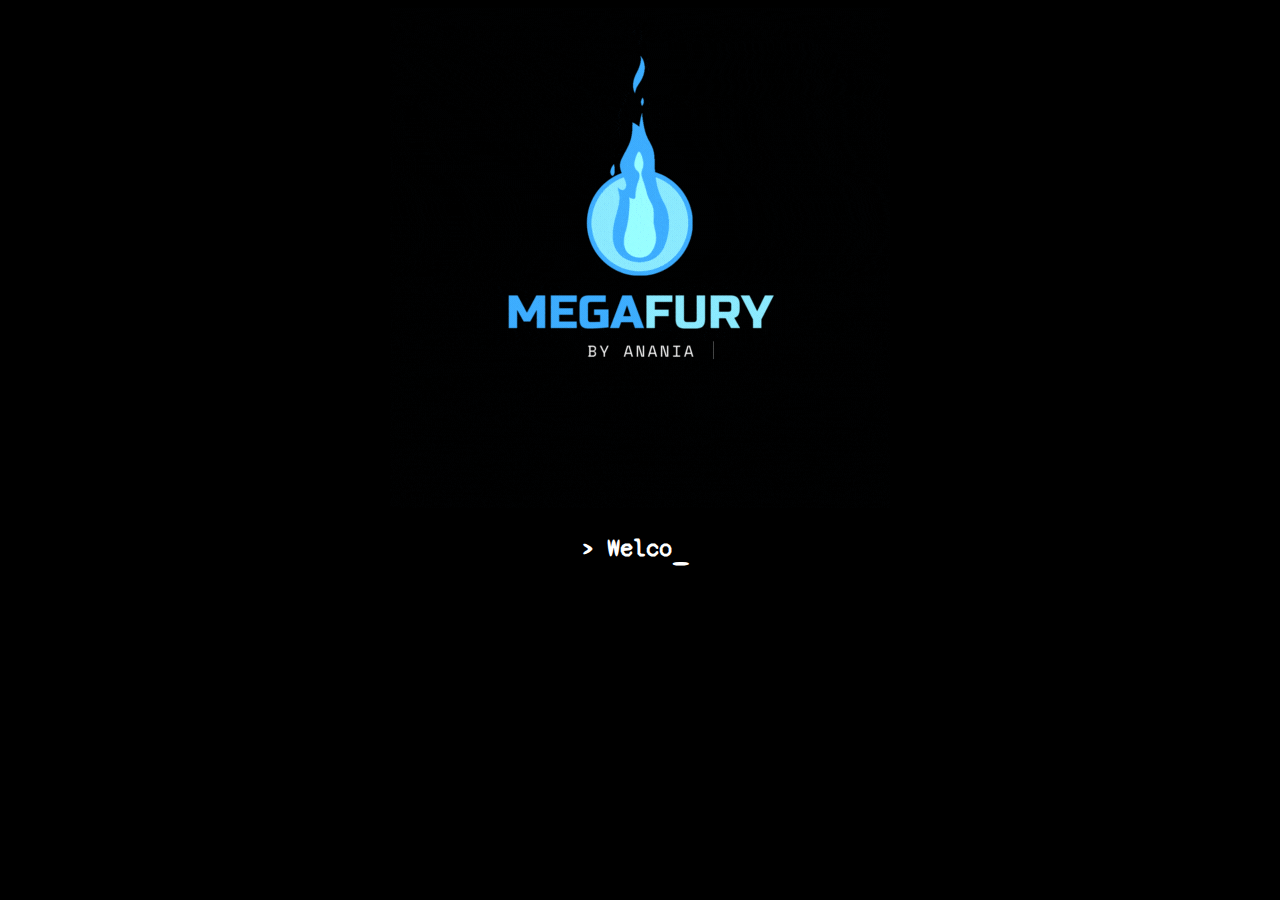
<file: index.html>
<!DOCTYPE html>
<html>
<head>
	<script type="text/javascript" src="main.js"></script>
	<link rel="stylesheet" type="text/css" href="main.css">
	<title>Projects Page</title>
</head>
<body onload="main()">
<!-- 



 -->

 	
	<img src="a.gif" class="maniga">


  <div class="mains">
      <h2 id="mango">> </h2>
   <h1> _</h1>>
  </div> 




 <!-- <div id="man"><h4>helli wirkd</h4></div> -->
</body>
</html>
</file>
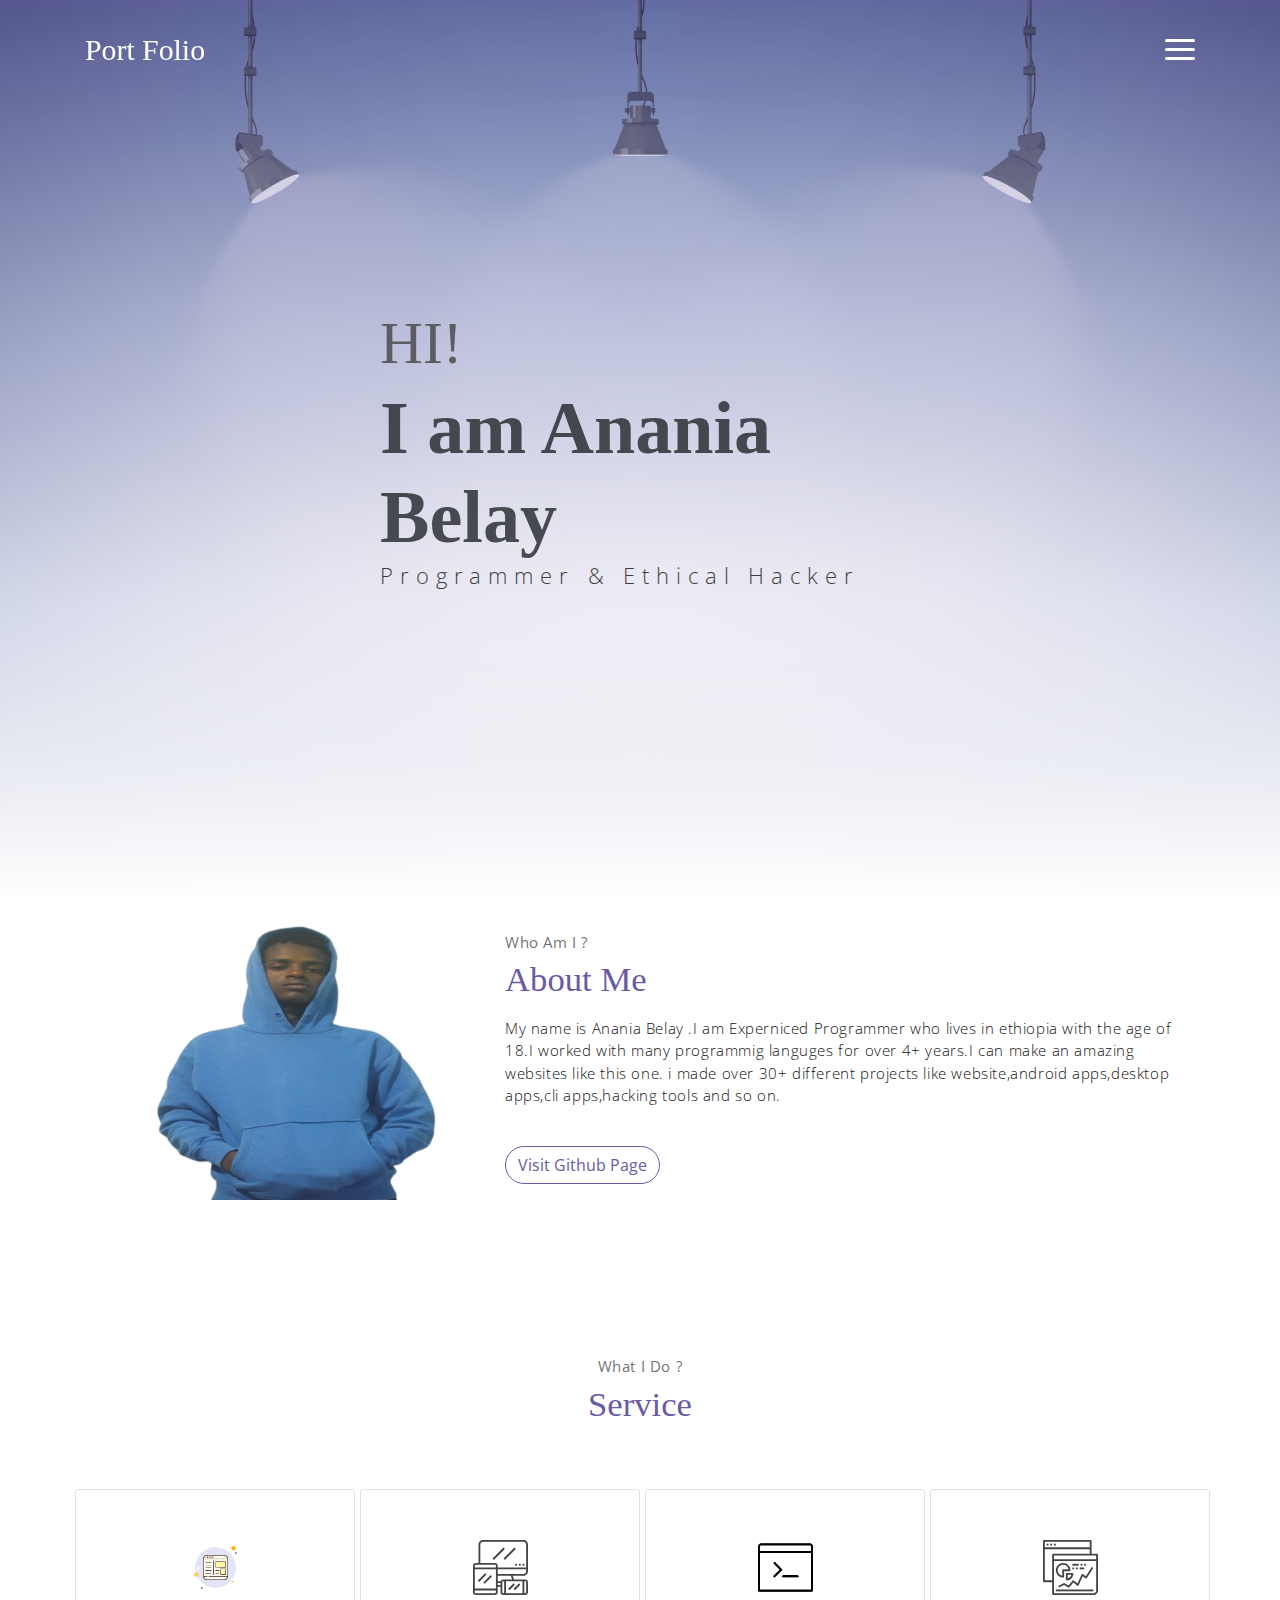
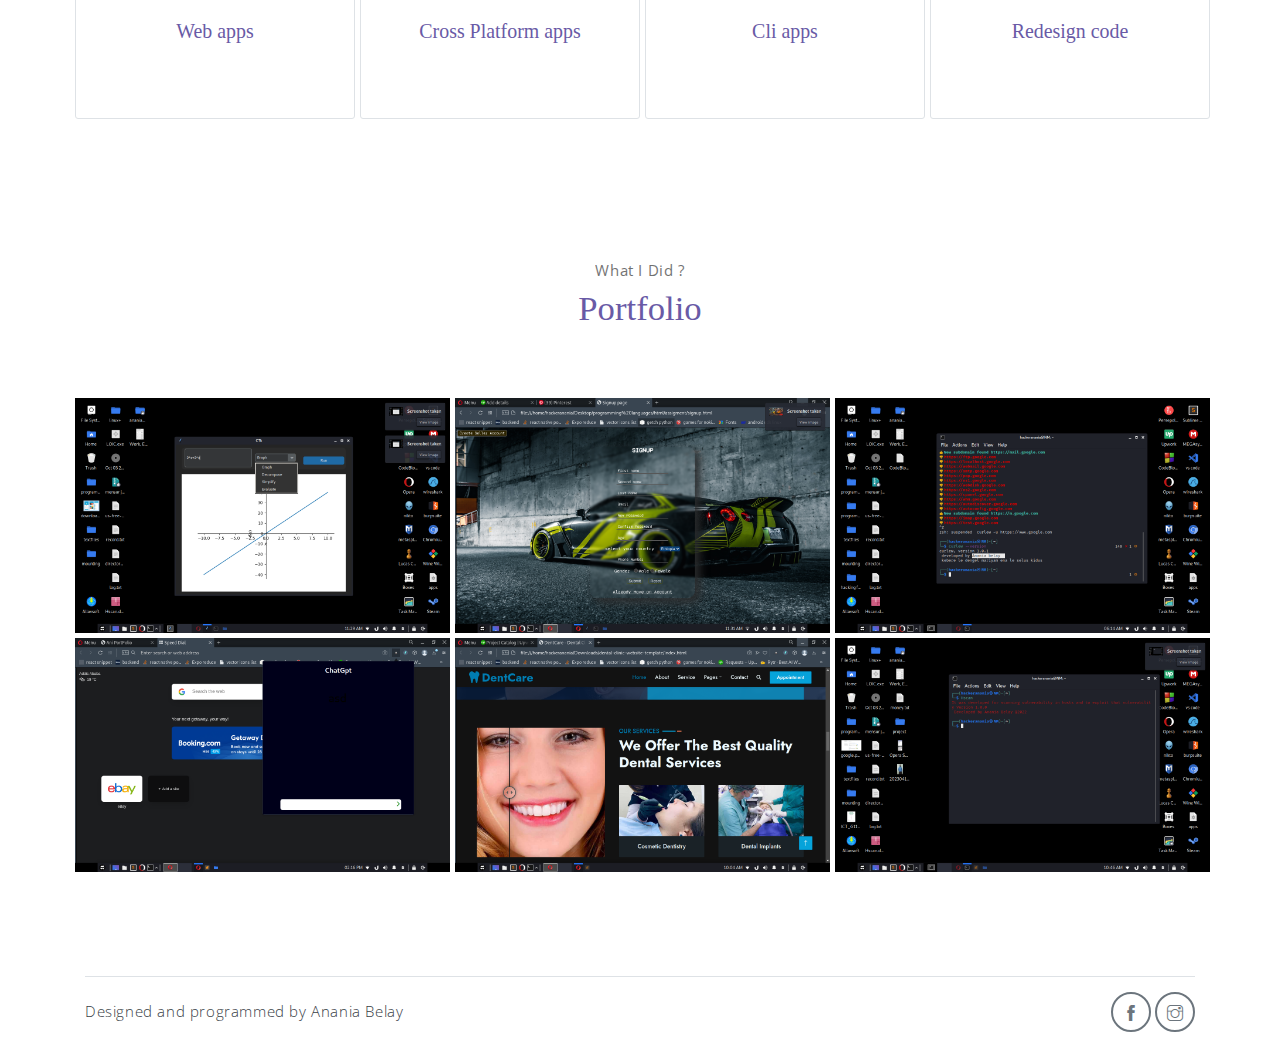
<file: index2.html>
<!DOCTYPE html>
<html lang="en">

<head>
    <meta charset="utf-8">
    <meta name="viewport" content="width=device-width, initial-scale=1, shrink-to-fit=no">
    <meta name="description" content="Start your development with Meyawo landing page.">
    <meta name="author" content="Devcrud">
    <title>Ani PortFolio</title>
    <!-- font icons -->
    <link rel="stylesheet" href="assets/vendors/themify-icons/css/themify-icons.css">
    <!-- Bootstrap + Meyawo main styles -->
    <link rel="stylesheet" href="assets/css/meyawo.css">
</head>

<body data-spy="scroll" data-target=".navbar" data-offset="40" id="home">




    <!-- Page Navbar -->
    <nav class="custom-navbar" data-spy="affix" data-offset-top="20">
        <div class="container">
            <a class="logo" href="#">Port Folio</a>
            <ul class="nav">
                <li class="item">
                    <a class="link" href="#home">Home</a>
                </li>
                <li class="item">
                    <a class="link" href="#about">About</a>
                </li>
                <li class="item">
                    <a class="link" href="#portfolio">Portfolio</a>
                </li>
               
              
                
               
            </ul>
            <a href="javascript:void(0)" id="nav-toggle" class="hamburger hamburger--elastic">
                <div class="hamburger-box">
                    <div class="hamburger-inner"></div>
                </div>
            </a>
        </div>
    </nav><!-- End of Page Navbar -->

    <!-- page header -->
    <header id="home" class="header">
        <div class="overlay"></div>
        <div class="header-content container">
            <h1 class="header-title">
                <span class="up">HI!</span>
                <span class="down">I am Anania Belay</span>
            </h1>
            <p class="header-subtitle">Programmer & Ethical Hacker</p>

            <!-- <button class="btn btn-primary">Visit My Works</button> -->
        </div>
    </header><!-- end of page header -->

    <!-- about section -->
    <section class="section pt-0" id="about">
        <!-- container -->
        <div class="container text-center">
            <!-- about wrapper -->
            <div class="about">
                <div class="about-img-holder">
                    <img src="assets/imgs/man.png" class="about-img"
                        alt="Download free bootstrap 4 landing page, free boootstrap 4 templates, Download free bootstrap 4.1 landing page, free boootstrap 4.1.1 templates, meyawo Landing page">
                </div>
                <div class="about-caption">
                    <p class="section-subtitle">Who Am I ?</p>
                    <h2 class="section-title mb-3">About Me</h2>
                    <p>
                        My name is Anania Belay .I am Experniced Programmer who lives in ethiopia with the age of 18.I worked with many programmig languges for over 4+ years.I can make an amazing websites like this one. i made over 30+ different  projects like website,android apps,desktop apps,cli apps,hacking tools and so on.
                    </p>
                    <a href="https://www.github.com/hackeranania">
                    <button class="btn-rounded btn btn-outline-primary mt-4">Visit Github Page</button></a>
                </div>
            </div><!-- end of about wrapper -->
        </div><!-- end of container -->
    </section> <!-- end of about section -->

    <!-- service section -->
    <section class="section" id="service">
        <div class="container text-center">
            <p class="section-subtitle">What I Do ?</p>
            <h6 class="section-title mb-6">Service</h6>
            <!-- row -->
            <div class="row">
                <div class="col-md-6 col-lg-3">
                    <div class="service-card">
                        <div class="body">
                            <img src="assets/imgs/web.png"
                                alt="Download free bootstrap 4 landing page, free boootstrap 4 templates, Download free bootstrap 4.1 landing page, free boootstrap 4.1.1 templates, meyawo Landing page"
                                class="icon">
                            <h6 class="title">Web apps</h6>
                            <p class="subtitle">i can make awesome fast,responsive apps for every browser</p>
                        </div>
                    </div>
                </div>
                <div class="col-md-6 col-lg-3">
                    <div class="service-card">
                        <div class="body">
                            <img src="assets/imgs/responsive.svg"
                                alt="Download free bootstrap 4 landing page, free boootstrap 4 templates, Download free bootstrap 4.1 landing page, free boootstrap 4.1.1 templates, meyawo Landing page"
                                class="icon">
                            <h6 class="title">Cross Platform apps</h6>
                            <p class="subtitle">I can make you apps for any gui based os.</p>
                        </div>
                    </div>
                </div>
                <div class="col-md-6 col-lg-3">
                    <div class="service-card">
                        <div class="body">
                            <img src="assets/imgs/cli.png"
                                alt="Download free bootstrap 4 landing page, free boootstrap 4 templates, Download free bootstrap 4.1 landing page, free boootstrap 4.1.1 templates, meyawo Landing page"
                                class="icon">
                            <h6 class="title">Cli apps</h6>
                            <p class="subtitle">I can make amazing cli apps for every os that uses cli.i use c++ that means the performance is like usem bolt </p>
                        </div>
                    </div>
                </div>
                <div class="col-md-6 col-lg-3">
                    <div class="service-card">
                        <div class="body">
                            <img src="assets/imgs/analytics.svg"
                                alt="Download free bootstrap 4 landing page, free boootstrap 4 templates, Download free bootstrap 4.1 landing page, free boootstrap 4.1.1 templates, meyawo Landing page"
                                class="icon">
                            <h6 class="title">Redesign code</h6>
                            <p class="subtitle">i can change an existing page and modify it find any bugs fix it and make it more efficent.</p>
                        </div>
                    </div>
                </div>
            </div><!-- end of row -->
        </div>
    </section><!-- end of service section -->

    <!-- portfolio section -->
    <section class="section" id="portfolio">
        <div class="container text-center">
            <p class="section-subtitle">What I Did ?</p>
            <h6 class="section-title mb-6">Portfolio</h6>
            <!-- row -->
            <div class="row">
                <div class="col-md-4">
                    <a href="projects/projects.html" class="portfolio-card">
                        <img src="assets/port/anim1.png" class="portfolio-card-img"
                            alt="Download free bootstrap 4 landing page, free boootstrap 4 templates, Download free bootstrap 4.1 landing page, free boootstrap 4.1.1 templates, meyawo Landing page">
                        <span class="portfolio-card-overlay">
                            <span class="portfolio-card-caption">
                                <h4>Ani Maths</h5>
                                    <p class="font-weight-normal">Category: Desktop Apps</p>
                            </span>
                        </span>
                    </a>
                </div>
                <div class="col-md-4">
                    <a href="projects/projects.html" class="portfolio-card">
                        <img class="portfolio-card-img" src="assets/port/s2.png" class="img-responsive rounded"
                            alt="Download free bootstrap 4 landing page, free boootstrap 4 templates, Download free bootstrap 4.1 landing page, free boootstrap 4.1.1 templates, meyawo Landing page">
                        <span class="portfolio-card-overlay">
                            <span class="portfolio-card-caption">
                                <h4>Sportza Selling </h5>
                                    <p class="font-weight-normal">Category: Web Devlopment</p>
                            </span>
                        </span>
                    </a>
                </div>
                <div class="col-md-4">
                    <a href="projects/projects.html" class="portfolio-card">
                        <img class="portfolio-card-img" src="assets/port/7.png" class="img-responsive rounded"
                            alt="Download free bootstrap 4 landing page, free boootstrap 4 templates, Download free bootstrap 4.1 landing page, free boootstrap 4.1.1 templates, meyawo Landing page">
                        <span class="portfolio-card-overlay">
                            <span class="portfolio-card-caption">
                                <h4>Curlew</h5>
                                    <p class="font-weight-normal">Category: CLI apps</p>
                            </span>
                        </span>
                    </a>
                </div>

                   <div class="col-md-4">
                    <a href="projects/projects.html" class="portfolio-card">
                        <img src="assets/port/chat.png" class="portfolio-card-img"
                            alt="Download free bootstrap 4 landing page, free boootstrap 4 templates, Download free bootstrap 4.1 landing page, free boootstrap 4.1.1 templates, meyawo Landing page">
                        <span class="portfolio-card-overlay">
                            <span class="portfolio-card-caption">
                                <h4>Chatgpt3</h5>
                                    <p class="font-weight-normal">Category: Chrome Extension</p>
                            </span>
                        </span>
                    </a>
                </div>


                   <div class="col-md-4">
                    <a href="projects/projects.html" class="portfolio-card">
                        <img src="assets/port/dent.png" class="portfolio-card-img"
                            alt="Download free bootstrap 4 landing page, free boootstrap 4 templates, Download free bootstrap 4.1 landing page, free boootstrap 4.1.1 templates, meyawo Landing page">
                        <span class="portfolio-card-overlay">
                            <span class="portfolio-card-caption">
                                <h4>Dent Care</h5>
                                    <p class="font-weight-normal">Category: Web Development</p>
                            </span>
                        </span>
                    </a>
                </div>



                   <div class="col-md-4">
                    <a href="projects/projects.html" class="portfolio-card">
                        <img src="assets/port/hscan.png" class="portfolio-card-img"
                            alt="Download free bootstrap 4 landing page, free boootstrap 4 templates, Download free bootstrap 4.1 landing page, free boootstrap 4.1.1 templates, meyawo Landing page">
                        <span class="portfolio-card-overlay">
                            <span class="portfolio-card-caption">
                                <h4>Hscan</h5>
                                    <p class="font-weight-normal">Category: Cli app</p>
                            </span>
                        </span>
                    </a>
                </div>



<!-- 
                   <div class="col-md-4">
                    <a href="projects/projects.html" class="portfolio-card">
                        <img src="assets/imgs/folio-1.jpg" class="portfolio-card-img"
                            alt="Download free bootstrap 4 landing page, free boootstrap 4 templates, Download free bootstrap 4.1 landing page, free boootstrap 4.1.1 templates, meyawo Landing page">
                        <span class="portfolio-card-overlay">
                            <span class="portfolio-card-caption">
                                <h4>Web Designing</h5>
                                    <p class="font-weight-normal">Category: Web Templates</p>
                            </span>
                        </span>
                    </a>
                </div>



                   <div class="col-md-4">
                    <a href="projects/projects.html" class="portfolio-card">
                        <img src="assets/imgs/folio-1.jpg" class="portfolio-card-img"
                            alt="Download free bootstrap 4 landing page, free boootstrap 4 templates, Download free bootstrap 4.1 landing page, free boootstrap 4.1.1 templates, meyawo Landing page">
                        <span class="portfolio-card-overlay">
                            <span class="portfolio-card-caption">
                                <h4>Web Designing</h5>
                                    <p class="font-weight-normal">Category: Web Templates</p>
                            </span>
                        </span>
                    </a>
                </div>




                   <div class="col-md-4">
                    <a href="projects/projects.html" class="portfolio-card">
                        <img src="assets/imgs/folio-1.jpg" class="portfolio-card-img"
                            alt="Download free bootstrap 4 landing page, free boootstrap 4 templates, Download free bootstrap 4.1 landing page, free boootstrap 4.1.1 templates, meyawo Landing page">
                        <span class="portfolio-card-overlay">
                            <span class="portfolio-card-caption">
                                <h4>Web Designing</h5>
                                    <p class="font-weight-normal">Category: Web Templates</p>
                            </span>
                        </span>
                    </a>
                </div>




                   <div class="col-md-4">
                    <a href="projects/projects.html" class="portfolio-card">
                        <img src="assets/imgs/folio-1.jpg" class="portfolio-card-img"
                            alt="Download free bootstrap 4 landing page, free boootstrap 4 templates, Download free bootstrap 4.1 landing page, free boootstrap 4.1.1 templates, meyawo Landing page">
                        <span class="portfolio-card-overlay">
                            <span class="portfolio-card-caption">
                                <h4>Web Designing</h5>
                                    <p class="font-weight-normal">Category: Web Templates</p>
                            </span>
                        </span>
                    </a>
                </div>


                   <div class="col-md-4">
                    <a href="projects/projects.html" class="portfolio-card">
                        <img src="assets/imgs/folio-1.jpg" class="portfolio-card-img"
                            alt="Download free bootstrap 4 landing page, free boootstrap 4 templates, Download free bootstrap 4.1 landing page, free boootstrap 4.1.1 templates, meyawo Landing page">
                        <span class="portfolio-card-overlay">
                            <span class="portfolio-card-caption">
                                <h4>Web Designing</h5>
                                    <p class="font-weight-normal">Category: Web Templates</p>
                            </span>
                        </span>
                    </a>
                </div>



 -->



















        <h12 style="color:white;width:100%;text-align: center;margin-top: 10px;font-weight: 400px;opacity: .6;">Thier are more projects but the website is under deesigning ...</h12>

            </div><!-- end of row -->
        </div><!-- end of container -->
    </section> <!-- end of portfolio section -->

  

    <!-- footer -->
    <div class="container">
        <footer class="footer">
            <p class="mb-0">Designed and programmed by Anania Belay
                
            </p>
            <div class="social-links text-right m-auto ml-sm-auto">
                <a href="https://www.facebook.com/hackeranania" class="link"><i class="ti-facebook"></i></a>
               
                <a href="https://www.instagram.com/hackeranania" class="link"><i class="ti-instagram"></i></a>
            </div>
        </footer>
    </div> <!-- end of page footer -->

    <!-- core  -->
    <script src="assets/vendors/jquery/jquery-3.4.1.js"></script>
    <script src="assets/vendors/bootstrap/bootstrap.bundle.js"></script>

    <!-- bootstrap 3 affix -->
    <script src="assets/vendors/bootstrap/bootstrap.affix.js"></script>

    <!-- Meyawo js -->
    <script src="assets/js/meyawo.js"></script>

</body>

</html>
</file>
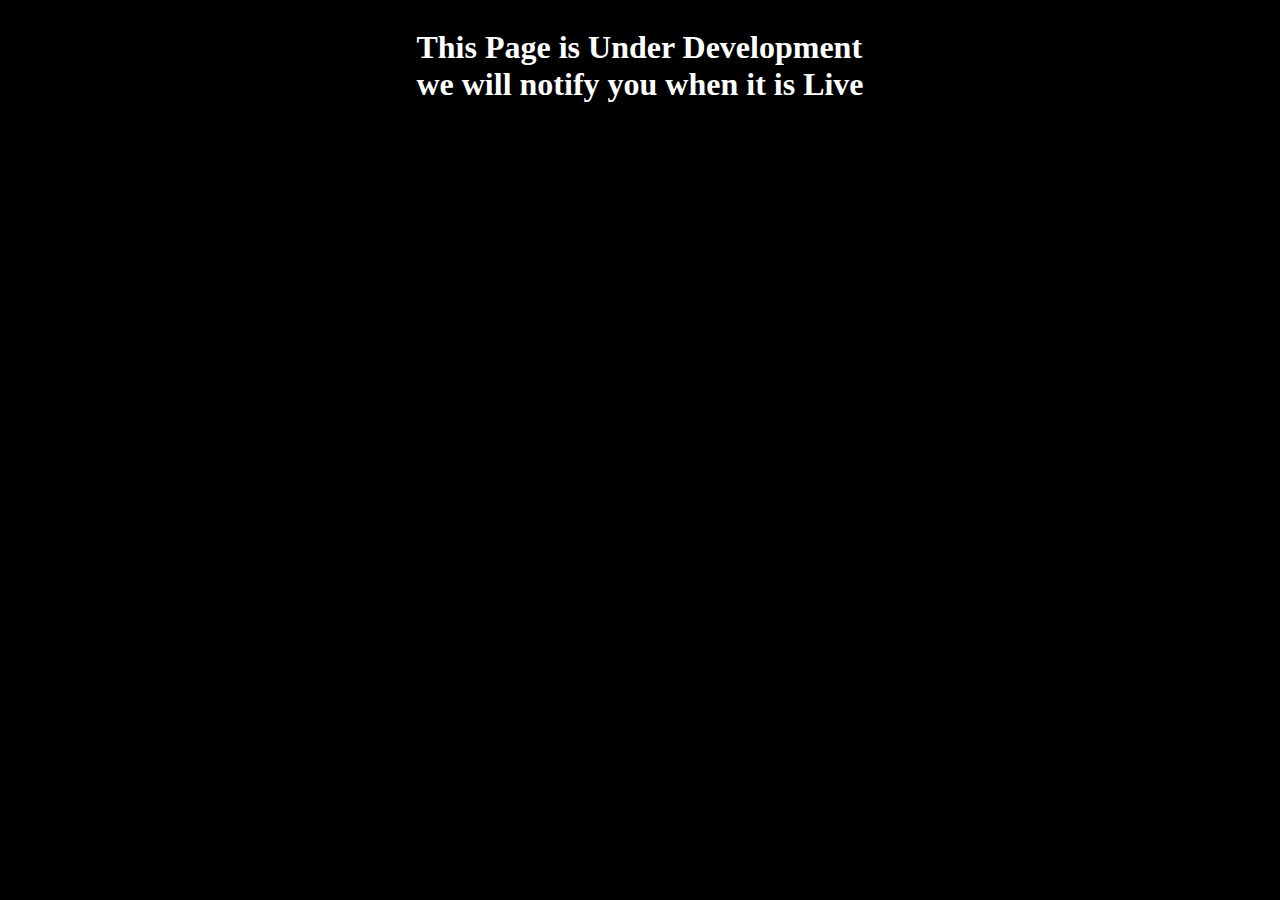
<file: projects/projects.html>
<!DOCTYPE html>
<html>
<head>
	<meta charset="utf-8">
	<meta name="viewport" content="width=device-width, initial-scale=1">
	<link rel="stylesheet" type="text/css" href="main.css">
	<title>Projects Page</title>
</head>
<body>

	<h1>This Page is Under Development<br>we will notify you when it is Live</h1>

</body>
</html>
</file>
<file: main.css>
@font-face {
  font-family: "syne";
  src: url('SyneMono-Regular.ttf');
 
}


body{
	background-color:black;
	display: flex;
   	 flex-direction: column;
    flex-wrap: wrap;
    justify-content: center;
    align-items: center;	
   
}



h1{
	color: white;
	font-family: syne;
	animation: .5s linear infinite condemned_blink_effect;
}

@keyframes condemned_blink_effect {
  0% {
    visibility: hidden;
  }



  50% {
    visibility: hidden;
  }
  100% {
    visibility: visible;
  }
}


h2{
	color:white;
	font-family: syne;

}

.main{
	background-color: white;
	position: absolute;
top : 50%;
left : 50%;

	


}



img.maniga{

}

.man{

	width: 100vh;
	height: 100%;
/*	position: absolute;
	top: 1px;*/
}


.mains{

	display: flex;
   	 flex-direction: row;
    flex-wrap: wrap;
    justify-content: center;
    align-items: center;	

}
</file>
<file: assets/vendors/themify-icons/css/themify-icons.css>
@font-face {
	font-family: 'themify';
	src:url("../fonts/themify.eot?-fvbane");
	src:url("../fonts/themify.eot?#iefix-fvbane") format("embedded-opentype"),
		url("../fonts/themify.woff?-fvbane") format("woff"),
		url("../fonts/themify.ttf?-fvbane") format("truetype"),
		url("../fonts/themify.svg?-fvbane#themify") format("svg");
	font-weight: normal;
	font-style: normal;
}

[class^="ti-"], [class*=" ti-"] {
	font-family: 'themify';
	speak: none;
	font-style: normal;
	font-weight: normal;
	font-variant: normal;
	text-transform: none;
	line-height: 1;

	/* Better Font Rendering =========== */
	-webkit-font-smoothing: antialiased;
	-moz-osx-font-smoothing: grayscale;
}

.ti-wand:before {
	content: "\e600";
}
.ti-volume:before {
	content: "\e601";
}
.ti-user:before {
	content: "\e602";
}
.ti-unlock:before {
	content: "\e603";
}
.ti-unlink:before {
	content: "\e604";
}
.ti-trash:before {
	content: "\e605";
}
.ti-thought:before {
	content: "\e606";
}
.ti-target:before {
	content: "\e607";
}
.ti-tag:before {
	content: "\e608";
}
.ti-tablet:before {
	content: "\e609";
}
.ti-star:before {
	content: "\e60a";
}
.ti-spray:before {
	content: "\e60b";
}
.ti-signal:before {
	content: "\e60c";
}
.ti-shopping-cart:before {
	content: "\e60d";
}
.ti-shopping-cart-full:before {
	content: "\e60e";
}
.ti-settings:before {
	content: "\e60f";
}
.ti-search:before {
	content: "\e610";
}
.ti-zoom-in:before {
	content: "\e611";
}
.ti-zoom-out:before {
	content: "\e612";
}
.ti-cut:before {
	content: "\e613";
}
.ti-ruler:before {
	content: "\e614";
}
.ti-ruler-pencil:before {
	content: "\e615";
}
.ti-ruler-alt:before {
	content: "\e616";
}
.ti-bookmark:before {
	content: "\e617";
}
.ti-bookmark-alt:before {
	content: "\e618";
}
.ti-reload:before {
	content: "\e619";
}
.ti-plus:before {
	content: "\e61a";
}
.ti-pin:before {
	content: "\e61b";
}
.ti-pencil:before {
	content: "\e61c";
}
.ti-pencil-alt:before {
	content: "\e61d";
}
.ti-paint-roller:before {
	content: "\e61e";
}
.ti-paint-bucket:before {
	content: "\e61f";
}
.ti-na:before {
	content: "\e620";
}
.ti-mobile:before {
	content: "\e621";
}
.ti-minus:before {
	content: "\e622";
}
.ti-medall:before {
	content: "\e623";
}
.ti-medall-alt:before {
	content: "\e624";
}
.ti-marker:before {
	content: "\e625";
}
.ti-marker-alt:before {
	content: "\e626";
}
.ti-arrow-up:before {
	content: "\e627";
}
.ti-arrow-right:before {
	content: "\e628";
}
.ti-arrow-left:before {
	content: "\e629";
}
.ti-arrow-down:before {
	content: "\e62a";
}
.ti-lock:before {
	content: "\e62b";
}
.ti-location-arrow:before {
	content: "\e62c";
}
.ti-link:before {
	content: "\e62d";
}
.ti-layout:before {
	content: "\e62e";
}
.ti-layers:before {
	content: "\e62f";
}
.ti-layers-alt:before {
	content: "\e630";
}
.ti-key:before {
	content: "\e631";
}
.ti-import:before {
	content: "\e632";
}
.ti-image:before {
	content: "\e633";
}
.ti-heart:before {
	content: "\e634";
}
.ti-heart-broken:before {
	content: "\e635";
}
.ti-hand-stop:before {
	content: "\e636";
}
.ti-hand-open:before {
	content: "\e637";
}
.ti-hand-drag:before {
	content: "\e638";
}
.ti-folder:before {
	content: "\e639";
}
.ti-flag:before {
	content: "\e63a";
}
.ti-flag-alt:before {
	content: "\e63b";
}
.ti-flag-alt-2:before {
	content: "\e63c";
}
.ti-eye:before {
	content: "\e63d";
}
.ti-export:before {
	content: "\e63e";
}
.ti-exchange-vertical:before {
	content: "\e63f";
}
.ti-desktop:before {
	content: "\e640";
}
.ti-cup:before {
	content: "\e641";
}
.ti-crown:before {
	content: "\e642";
}
.ti-comments:before {
	content: "\e643";
}
.ti-comment:before {
	content: "\e644";
}
.ti-comment-alt:before {
	content: "\e645";
}
.ti-close:before {
	content: "\e646";
}
.ti-clip:before {
	content: "\e647";
}
.ti-angle-up:before {
	content: "\e648";
}
.ti-angle-right:before {
	content: "\e649";
}
.ti-angle-left:before {
	content: "\e64a";
}
.ti-angle-down:before {
	content: "\e64b";
}
.ti-check:before {
	content: "\e64c";
}
.ti-check-box:before {
	content: "\e64d";
}
.ti-camera:before {
	content: "\e64e";
}
.ti-announcement:before {
	content: "\e64f";
}
.ti-brush:before {
	content: "\e650";
}
.ti-briefcase:before {
	content: "\e651";
}
.ti-bolt:before {
	content: "\e652";
}
.ti-bolt-alt:before {
	content: "\e653";
}
.ti-blackboard:before {
	content: "\e654";
}
.ti-bag:before {
	content: "\e655";
}
.ti-move:before {
	content: "\e656";
}
.ti-arrows-vertical:before {
	content: "\e657";
}
.ti-arrows-horizontal:before {
	content: "\e658";
}
.ti-fullscreen:before {
	content: "\e659";
}
.ti-arrow-top-right:before {
	content: "\e65a";
}
.ti-arrow-top-left:before {
	content: "\e65b";
}
.ti-arrow-circle-up:before {
	content: "\e65c";
}
.ti-arrow-circle-right:before {
	content: "\e65d";
}
.ti-arrow-circle-left:before {
	content: "\e65e";
}
.ti-arrow-circle-down:before {
	content: "\e65f";
}
.ti-angle-double-up:before {
	content: "\e660";
}
.ti-angle-double-right:before {
	content: "\e661";
}
.ti-angle-double-left:before {
	content: "\e662";
}
.ti-angle-double-down:before {
	content: "\e663";
}
.ti-zip:before {
	content: "\e664";
}
.ti-world:before {
	content: "\e665";
}
.ti-wheelchair:before {
	content: "\e666";
}
.ti-view-list:before {
	content: "\e667";
}
.ti-view-list-alt:before {
	content: "\e668";
}
.ti-view-grid:before {
	content: "\e669";
}
.ti-uppercase:before {
	content: "\e66a";
}
.ti-upload:before {
	content: "\e66b";
}
.ti-underline:before {
	content: "\e66c";
}
.ti-truck:before {
	content: "\e66d";
}
.ti-timer:before {
	content: "\e66e";
}
.ti-ticket:before {
	content: "\e66f";
}
.ti-thumb-up:before {
	content: "\e670";
}
.ti-thumb-down:before {
	content: "\e671";
}
.ti-text:before {
	content: "\e672";
}
.ti-stats-up:before {
	content: "\e673";
}
.ti-stats-down:before {
	content: "\e674";
}
.ti-split-v:before {
	content: "\e675";
}
.ti-split-h:before {
	content: "\e676";
}
.ti-smallcap:before {
	content: "\e677";
}
.ti-shine:before {
	content: "\e678";
}
.ti-shift-right:before {
	content: "\e679";
}
.ti-shift-left:before {
	content: "\e67a";
}
.ti-shield:before {
	content: "\e67b";
}
.ti-notepad:before {
	content: "\e67c";
}
.ti-server:before {
	content: "\e67d";
}
.ti-quote-right:before {
	content: "\e67e";
}
.ti-quote-left:before {
	content: "\e67f";
}
.ti-pulse:before {
	content: "\e680";
}
.ti-printer:before {
	content: "\e681";
}
.ti-power-off:before {
	content: "\e682";
}
.ti-plug:before {
	content: "\e683";
}
.ti-pie-chart:before {
	content: "\e684";
}
.ti-paragraph:before {
	content: "\e685";
}
.ti-panel:before {
	content: "\e686";
}
.ti-package:before {
	content: "\e687";
}
.ti-music:before {
	content: "\e688";
}
.ti-music-alt:before {
	content: "\e689";
}
.ti-mouse:before {
	content: "\e68a";
}
.ti-mouse-alt:before {
	content: "\e68b";
}
.ti-money:before {
	content: "\e68c";
}
.ti-microphone:before {
	content: "\e68d";
}
.ti-menu:before {
	content: "\e68e";
}
.ti-menu-alt:before {
	content: "\e68f";
}
.ti-map:before {
	content: "\e690";
}
.ti-map-alt:before {
	content: "\e691";
}
.ti-loop:before {
	content: "\e692";
}
.ti-location-pin:before {
	content: "\e693";
}
.ti-list:before {
	content: "\e694";
}
.ti-light-bulb:before {
	content: "\e695";
}
.ti-Italic:before {
	content: "\e696";
}
.ti-info:before {
	content: "\e697";
}
.ti-infinite:before {
	content: "\e698";
}
.ti-id-badge:before {
	content: "\e699";
}
.ti-hummer:before {
	content: "\e69a";
}
.ti-home:before {
	content: "\e69b";
}
.ti-help:before {
	content: "\e69c";
}
.ti-headphone:before {
	content: "\e69d";
}
.ti-harddrives:before {
	content: "\e69e";
}
.ti-harddrive:before {
	content: "\e69f";
}
.ti-gift:before {
	content: "\e6a0";
}
.ti-game:before {
	content: "\e6a1";
}
.ti-filter:before {
	content: "\e6a2";
}
.ti-files:before {
	content: "\e6a3";
}
.ti-file:before {
	content: "\e6a4";
}
.ti-eraser:before {
	content: "\e6a5";
}
.ti-envelope:before {
	content: "\e6a6";
}
.ti-download:before {
	content: "\e6a7";
}
.ti-direction:before {
	content: "\e6a8";
}
.ti-direction-alt:before {
	content: "\e6a9";
}
.ti-dashboard:before {
	content: "\e6aa";
}
.ti-control-stop:before {
	content: "\e6ab";
}
.ti-control-shuffle:before {
	content: "\e6ac";
}
.ti-control-play:before {
	content: "\e6ad";
}
.ti-control-pause:before {
	content: "\e6ae";
}
.ti-control-forward:before {
	content: "\e6af";
}
.ti-control-backward:before {
	content: "\e6b0";
}
.ti-cloud:before {
	content: "\e6b1";
}
.ti-cloud-up:before {
	content: "\e6b2";
}
.ti-cloud-down:before {
	content: "\e6b3";
}
.ti-clipboard:before {
	content: "\e6b4";
}
.ti-car:before {
	content: "\e6b5";
}
.ti-calendar:before {
	content: "\e6b6";
}
.ti-book:before {
	content: "\e6b7";
}
.ti-bell:before {
	content: "\e6b8";
}
.ti-basketball:before {
	content: "\e6b9";
}
.ti-bar-chart:before {
	content: "\e6ba";
}
.ti-bar-chart-alt:before {
	content: "\e6bb";
}
.ti-back-right:before {
	content: "\e6bc";
}
.ti-back-left:before {
	content: "\e6bd";
}
.ti-arrows-corner:before {
	content: "\e6be";
}
.ti-archive:before {
	content: "\e6bf";
}
.ti-anchor:before {
	content: "\e6c0";
}
.ti-align-right:before {
	content: "\e6c1";
}
.ti-align-left:before {
	content: "\e6c2";
}
.ti-align-justify:before {
	content: "\e6c3";
}
.ti-align-center:before {
	content: "\e6c4";
}
.ti-alert:before {
	content: "\e6c5";
}
.ti-alarm-clock:before {
	content: "\e6c6";
}
.ti-agenda:before {
	content: "\e6c7";
}
.ti-write:before {
	content: "\e6c8";
}
.ti-window:before {
	content: "\e6c9";
}
.ti-widgetized:before {
	content: "\e6ca";
}
.ti-widget:before {
	content: "\e6cb";
}
.ti-widget-alt:before {
	content: "\e6cc";
}
.ti-wallet:before {
	content: "\e6cd";
}
.ti-video-clapper:before {
	content: "\e6ce";
}
.ti-video-camera:before {
	content: "\e6cf";
}
.ti-vector:before {
	content: "\e6d0";
}
.ti-themify-logo:before {
	content: "\e6d1";
}
.ti-themify-favicon:before {
	content: "\e6d2";
}
.ti-themify-favicon-alt:before {
	content: "\e6d3";
}
.ti-support:before {
	content: "\e6d4";
}
.ti-stamp:before {
	content: "\e6d5";
}
.ti-split-v-alt:before {
	content: "\e6d6";
}
.ti-slice:before {
	content: "\e6d7";
}
.ti-shortcode:before {
	content: "\e6d8";
}
.ti-shift-right-alt:before {
	content: "\e6d9";
}
.ti-shift-left-alt:before {
	content: "\e6da";
}
.ti-ruler-alt-2:before {
	content: "\e6db";
}
.ti-receipt:before {
	content: "\e6dc";
}
.ti-pin2:before {
	content: "\e6dd";
}
.ti-pin-alt:before {
	content: "\e6de";
}
.ti-pencil-alt2:before {
	content: "\e6df";
}
.ti-palette:before {
	content: "\e6e0";
}
.ti-more:before {
	content: "\e6e1";
}
.ti-more-alt:before {
	content: "\e6e2";
}
.ti-microphone-alt:before {
	content: "\e6e3";
}
.ti-magnet:before {
	content: "\e6e4";
}
.ti-line-double:before {
	content: "\e6e5";
}
.ti-line-dotted:before {
	content: "\e6e6";
}
.ti-line-dashed:before {
	content: "\e6e7";
}
.ti-layout-width-full:before {
	content: "\e6e8";
}
.ti-layout-width-default:before {
	content: "\e6e9";
}
.ti-layout-width-default-alt:before {
	content: "\e6ea";
}
.ti-layout-tab:before {
	content: "\e6eb";
}
.ti-layout-tab-window:before {
	content: "\e6ec";
}
.ti-layout-tab-v:before {
	content: "\e6ed";
}
.ti-layout-tab-min:before {
	content: "\e6ee";
}
.ti-layout-slider:before {
	content: "\e6ef";
}
.ti-layout-slider-alt:before {
	content: "\e6f0";
}
.ti-layout-sidebar-right:before {
	content: "\e6f1";
}
.ti-layout-sidebar-none:before {
	content: "\e6f2";
}
.ti-layout-sidebar-left:before {
	content: "\e6f3";
}
.ti-layout-placeholder:before {
	content: "\e6f4";
}
.ti-layout-menu:before {
	content: "\e6f5";
}
.ti-layout-menu-v:before {
	content: "\e6f6";
}
.ti-layout-menu-separated:before {
	content: "\e6f7";
}
.ti-layout-menu-full:before {
	content: "\e6f8";
}
.ti-layout-media-right-alt:before {
	content: "\e6f9";
}
.ti-layout-media-right:before {
	content: "\e6fa";
}
.ti-layout-media-overlay:before {
	content: "\e6fb";
}
.ti-layout-media-overlay-alt:before {
	content: "\e6fc";
}
.ti-layout-media-overlay-alt-2:before {
	content: "\e6fd";
}
.ti-layout-media-left-alt:before {
	content: "\e6fe";
}
.ti-layout-media-left:before {
	content: "\e6ff";
}
.ti-layout-media-center-alt:before {
	content: "\e700";
}
.ti-layout-media-center:before {
	content: "\e701";
}
.ti-layout-list-thumb:before {
	content: "\e702";
}
.ti-layout-list-thumb-alt:before {
	content: "\e703";
}
.ti-layout-list-post:before {
	content: "\e704";
}
.ti-layout-list-large-image:before {
	content: "\e705";
}
.ti-layout-line-solid:before {
	content: "\e706";
}
.ti-layout-grid4:before {
	content: "\e707";
}
.ti-layout-grid3:before {
	content: "\e708";
}
.ti-layout-grid2:before {
	content: "\e709";
}
.ti-layout-grid2-thumb:before {
	content: "\e70a";
}
.ti-layout-cta-right:before {
	content: "\e70b";
}
.ti-layout-cta-left:before {
	content: "\e70c";
}
.ti-layout-cta-center:before {
	content: "\e70d";
}
.ti-layout-cta-btn-right:before {
	content: "\e70e";
}
.ti-layout-cta-btn-left:before {
	content: "\e70f";
}
.ti-layout-column4:before {
	content: "\e710";
}
.ti-layout-column3:before {
	content: "\e711";
}
.ti-layout-column2:before {
	content: "\e712";
}
.ti-layout-accordion-separated:before {
	content: "\e713";
}
.ti-layout-accordion-merged:before {
	content: "\e714";
}
.ti-layout-accordion-list:before {
	content: "\e715";
}
.ti-ink-pen:before {
	content: "\e716";
}
.ti-info-alt:before {
	content: "\e717";
}
.ti-help-alt:before {
	content: "\e718";
}
.ti-headphone-alt:before {
	content: "\e719";
}
.ti-hand-point-up:before {
	content: "\e71a";
}
.ti-hand-point-right:before {
	content: "\e71b";
}
.ti-hand-point-left:before {
	content: "\e71c";
}
.ti-hand-point-down:before {
	content: "\e71d";
}
.ti-gallery:before {
	content: "\e71e";
}
.ti-face-smile:before {
	content: "\e71f";
}
.ti-face-sad:before {
	content: "\e720";
}
.ti-credit-card:before {
	content: "\e721";
}
.ti-control-skip-forward:before {
	content: "\e722";
}
.ti-control-skip-backward:before {
	content: "\e723";
}
.ti-control-record:before {
	content: "\e724";
}
.ti-control-eject:before {
	content: "\e725";
}
.ti-comments-smiley:before {
	content: "\e726";
}
.ti-brush-alt:before {
	content: "\e727";
}
.ti-youtube:before {
	content: "\e728";
}
.ti-vimeo:before {
	content: "\e729";
}
.ti-twitter:before {
	content: "\e72a";
}
.ti-time:before {
	content: "\e72b";
}
.ti-tumblr:before {
	content: "\e72c";
}
.ti-skype:before {
	content: "\e72d";
}
.ti-share:before {
	content: "\e72e";
}
.ti-share-alt:before {
	content: "\e72f";
}
.ti-rocket:before {
	content: "\e730";
}
.ti-pinterest:before {
	content: "\e731";
}
.ti-new-window:before {
	content: "\e732";
}
.ti-microsoft:before {
	content: "\e733";
}
.ti-list-ol:before {
	content: "\e734";
}
.ti-linkedin:before {
	content: "\e735";
}
.ti-layout-sidebar-2:before {
	content: "\e736";
}
.ti-layout-grid4-alt:before {
	content: "\e737";
}
.ti-layout-grid3-alt:before {
	content: "\e738";
}
.ti-layout-grid2-alt:before {
	content: "\e739";
}
.ti-layout-column4-alt:before {
	content: "\e73a";
}
.ti-layout-column3-alt:before {
	content: "\e73b";
}
.ti-layout-column2-alt:before {
	content: "\e73c";
}
.ti-instagram:before {
	content: "\e73d";
}
.ti-google:before {
	content: "\e73e";
}
.ti-github:before {
	content: "\e73f";
}
.ti-flickr:before {
	content: "\e740";
}
.ti-facebook:before {
	content: "\e741";
}
.ti-dropbox:before {
	content: "\e742";
}
.ti-dribbble:before {
	content: "\e743";
}
.ti-apple:before {
	content: "\e744";
}
.ti-android:before {
	content: "\e745";
}
.ti-save:before {
	content: "\e746";
}
.ti-save-alt:before {
	content: "\e747";
}
.ti-yahoo:before {
	content: "\e748";
}
.ti-wordpress:before {
	content: "\e749";
}
.ti-vimeo-alt:before {
	content: "\e74a";
}
.ti-twitter-alt:before {
	content: "\e74b";
}
.ti-tumblr-alt:before {
	content: "\e74c";
}
.ti-trello:before {
	content: "\e74d";
}
.ti-stack-overflow:before {
	content: "\e74e";
}
.ti-soundcloud:before {
	content: "\e74f";
}
.ti-sharethis:before {
	content: "\e750";
}
.ti-sharethis-alt:before {
	content: "\e751";
}
.ti-reddit:before {
	content: "\e752";
}
.ti-pinterest-alt:before {
	content: "\e753";
}
.ti-microsoft-alt:before {
	content: "\e754";
}
.ti-linux:before {
	content: "\e755";
}
.ti-jsfiddle:before {
	content: "\e756";
}
.ti-joomla:before {
	content: "\e757";
}
.ti-html5:before {
	content: "\e758";
}
.ti-flickr-alt:before {
	content: "\e759";
}
.ti-email:before {
	content: "\e75a";
}
.ti-drupal:before {
	content: "\e75b";
}
.ti-dropbox-alt:before {
	content: "\e75c";
}
.ti-css3:before {
	content: "\e75d";
}
.ti-rss:before {
	content: "\e75e";
}
.ti-rss-alt:before {
	content: "\e75f";
}
</file>
<file: assets/css/meyawo.css>
@charset "UTF-8";
/*!
=========================================================
* Meyawo Landing page
=========================================================

* Copyright: 2019 DevCRUD (https://devcrud.com)
* Licensed: (https://devcrud.com/licenses)
* Coded by www.devcrud.com

=========================================================

* The above copyright notice and this permission notice shall be included in all copies or substantial portions of the Software.
*/
@import url("https://fonts.googleapis.com/css?family=Baloo+Paaji|Open+Sans:300,300i,400,400i,600,600i,700,700i");
:root {
  --blue: #1e549f;
  --indigo: #695aa6;
  --purple: #6f42c1;
  --pink: #e83e8c;
  --red: #ec185d;
  --orange: #ff6d02;
  --yellow: #ffc107;
  --green: #1bb74f;
  --teal: #20c997;
  --cyan: #17a2b8;
  --white: #fff;
  --gray: #6c757d;
  --gray-dark: #393e46;
  --primary: #695aa6;
  --secondary: #393e46;
  --success: #1bb74f;
  --info: #17a2b8;
  --warning: #ff6d02;
  --danger: #ec185d;
  --light: #f8f9fa;
  --dark: #212529;
  --breakpoint-xs: 0;
  --breakpoint-sm: 576px;
  --breakpoint-md: 768px;
  --breakpoint-lg: 992px;
  --breakpoint-xl: 1200px;
  --font-family-sans-serif: "Open Sans", sans-serif;
  --font-family-monospace: SFMono-Regular, Menlo, Monaco, Consolas, "Liberation Mono", "Courier New", monospace;
}

*,
*::before,
*::after {
  box-sizing: border-box;
}

html {
  font-family: sans-serif;
  line-height: 1.15;
  -webkit-text-size-adjust: 100%;
  -webkit-tap-highlight-color: rgba(0, 0, 0, 0);
}

article, aside, figcaption, figure, footer, header, hgroup, main, nav, section {
  display: block;
}

body {
  margin: 0;
  font-family: "Open Sans", sans-serif;
  font-size: 1rem;
  font-weight: 400;
  line-height: 1.5;
  color: #212529;
  text-align: left;
  background-color: #fff;
}

[tabindex="-1"]:focus {
  outline: 0 !important;
}

hr {
  box-sizing: content-box;
  height: 0;
  overflow: visible;
}

h1, h2, h3, h4, h5, h6 {
  margin-top: 0;
  margin-bottom: 0.5rem;
}

p {
  margin-top: 0;
  margin-bottom: 1rem;
}

abbr[title],
abbr[data-original-title] {
  text-decoration: underline;
  -webkit-text-decoration: underline dotted;
          text-decoration: underline dotted;
  cursor: help;
  border-bottom: 0;
  -webkit-text-decoration-skip-ink: none;
          text-decoration-skip-ink: none;
}

address {
  margin-bottom: 1rem;
  font-style: normal;
  line-height: inherit;
}

ol,
ul,
dl {
  margin-top: 0;
  margin-bottom: 1rem;
}

ol ol,
ul ul,
ol ul,
ul ol {
  margin-bottom: 0;
}

dt {
  font-weight: 700;
}

dd {
  margin-bottom: .5rem;
  margin-left: 0;
}

blockquote {
  margin: 0 0 1rem;
}

b,
strong {
  font-weight: bolder;
}

small {
  font-size: 80%;
}

sub,
sup {
  position: relative;
  font-size: 75%;
  line-height: 0;
  vertical-align: baseline;
}

sub {
  bottom: -.25em;
}

sup {
  top: -.5em;
}

a {
  color: #695aa6;
  text-decoration: none;
  background-color: transparent;
}

a:hover {
  color: #493f75;
  text-decoration: none;
}

a:not([href]):not([tabindex]) {
  color: inherit;
  text-decoration: none;
}

a:not([href]):not([tabindex]):hover, a:not([href]):not([tabindex]):focus {
  color: inherit;
  text-decoration: none;
}

a:not([href]):not([tabindex]):focus {
  outline: 0;
}

pre,
code,
kbd,
samp {
  font-family: SFMono-Regular, Menlo, Monaco, Consolas, "Liberation Mono", "Courier New", monospace;
  font-size: 1em;
}

pre {
  margin-top: 0;
  margin-bottom: 1rem;
  overflow: auto;
}

figure {
  margin: 0 0 1rem;
}

img {
  vertical-align: middle;
  border-style: none;
}

svg {
  overflow: hidden;
  vertical-align: middle;
}

table {
  border-collapse: collapse;
}

caption {
  padding-top: 0.75rem;
  padding-bottom: 0.75rem;
  color: #6c757d;
  text-align: left;
  caption-side: bottom;
}

th {
  text-align: inherit;
}

label {
  display: inline-block;
  margin-bottom: 0.5rem;
}

button {
  border-radius: 0;
}

button:focus {
  outline: 1px dotted;
  outline: 5px auto -webkit-focus-ring-color;
}

input,
button,
select,
optgroup,
textarea {
  margin: 0;
  font-family: inherit;
  font-size: inherit;
  line-height: inherit;
}

button,
input {
  overflow: visible;
}

button,
select {
  text-transform: none;
}

select {
  word-wrap: normal;
}

button,
[type="button"],
[type="reset"],
[type="submit"] {
  -webkit-appearance: button;
}

button:not(:disabled),
[type="button"]:not(:disabled),
[type="reset"]:not(:disabled),
[type="submit"]:not(:disabled) {
  cursor: pointer;
}

button::-moz-focus-inner,
[type="button"]::-moz-focus-inner,
[type="reset"]::-moz-focus-inner,
[type="submit"]::-moz-focus-inner {
  padding: 0;
  border-style: none;
}

input[type="radio"],
input[type="checkbox"] {
  box-sizing: border-box;
  padding: 0;
}

input[type="date"],
input[type="time"],
input[type="datetime-local"],
input[type="month"] {
  -webkit-appearance: listbox;
}

textarea {
  overflow: auto;
  resize: vertical;
}

fieldset {
  min-width: 0;
  padding: 0;
  margin: 0;
  border: 0;
}

legend {
  display: block;
  width: 100%;
  max-width: 100%;
  padding: 0;
  margin-bottom: .5rem;
  font-size: 1.5rem;
  line-height: inherit;
  color: inherit;
  white-space: normal;
}

progress {
  vertical-align: baseline;
}

[type="number"]::-webkit-inner-spin-button,
[type="number"]::-webkit-outer-spin-button {
  height: auto;
}

[type="search"] {
  outline-offset: -2px;
  -webkit-appearance: none;
}

[type="search"]::-webkit-search-decoration {
  -webkit-appearance: none;
}

::-webkit-file-upload-button {
  font: inherit;
  -webkit-appearance: button;
}

output {
  display: inline-block;
}

summary {
  display: list-item;
  cursor: pointer;
}

template {
  display: none;
}

[hidden] {
  display: none !important;
}

h1, h2, h3, h4, h5, h6,
.h1, .h2, .h3, .h4, .h5, .h6 {
  margin-bottom: 0.5rem;
  font-weight: 500;
  line-height: 1.2;
}

h1, .h1 {
  font-size: 2.5rem;
}

h2, .h2 {
  font-size: 2rem;
}

h3, .h3 {
  font-size: 1.75rem;
}

h4, .h4 {
  font-size: 1.5rem;
}

h5, .h5 {
  font-size: 1.25rem;
}

h6, .h6 {
  font-size: 1rem;
}

.lead {
  font-size: 1.25rem;
  font-weight: 300;
}

.display-1 {
  font-size: 6rem;
  font-weight: 300;
  line-height: 1.2;
}

.display-2 {
  font-size: 5.5rem;
  font-weight: 300;
  line-height: 1.2;
}

.display-3 {
  font-size: 4.5rem;
  font-weight: 300;
  line-height: 1.2;
}

.display-4 {
  font-size: 3.5rem;
  font-weight: 300;
  line-height: 1.2;
}

hr {
  margin-top: 1rem;
  margin-bottom: 1rem;
  border: 0;
  border-top: 1px solid rgba(0, 0, 0, 0.1);
}

small,
.small {
  font-size: 80%;
  font-weight: 400;
}

mark,
.mark {
  padding: 0.2em;
  background-color: #fcf8e3;
}

.list-unstyled {
  padding-left: 0;
  list-style: none;
}

.list-inline {
  padding-left: 0;
  list-style: none;
}

.list-inline-item {
  display: inline-block;
}

.list-inline-item:not(:last-child) {
  margin-right: 0.5rem;
}

.initialism {
  font-size: 90%;
  text-transform: uppercase;
}

.blockquote {
  margin-bottom: 1rem;
  font-size: 1.25rem;
}

.blockquote-footer {
  display: block;
  font-size: 80%;
  color: #6c757d;
}

.blockquote-footer::before {
  content: "\2014\00A0";
}

.img-fluid {
  max-width: 100%;
  height: auto;
}

.img-thumbnail {
  padding: 0.25rem;
  background-color: #fff;
  border: 1px solid #dee2e6;
  border-radius: 0.25rem;
  max-width: 100%;
  height: auto;
}

.figure {
  display: inline-block;
}

.figure-img {
  margin-bottom: 0.5rem;
  line-height: 1;
}

.figure-caption {
  font-size: 90%;
  color: #6c757d;
}

code {
  font-size: 87.5%;
  color: #e83e8c;
  word-break: break-word;
}

a > code {
  color: inherit;
}

kbd {
  padding: 0.2rem 0.4rem;
  font-size: 87.5%;
  color: #fff;
  background-color: #212529;
  border-radius: 0.2rem;
}

kbd kbd {
  padding: 0;
  font-size: 100%;
  font-weight: 700;
}

pre {
  display: block;
  font-size: 87.5%;
  color: #212529;
}

pre code {
  font-size: inherit;
  color: inherit;
  word-break: normal;
}

.pre-scrollable {
  max-height: 340px;
  overflow-y: scroll;
}

.container {
  width: 100%;
  padding-right: 15px;
  padding-left: 15px;
  margin-right: auto;
  margin-left: auto;
}

@media (min-width: 576px) {
  .container {
    max-width: 540px;
  }
}

@media (min-width: 768px) {
  .container {
    max-width: 720px;
  }
}

@media (min-width: 992px) {
  .container {
    max-width: 960px;
  }
}

@media (min-width: 1200px) {
  .container {
    max-width: 1140px;
  }
}

.container-fluid {
  width: 100%;
  padding-right: 15px;
  padding-left: 15px;
  margin-right: auto;
  margin-left: auto;
}

.row {
  display: -webkit-box;
  display: -webkit-flex;
  display: -ms-flexbox;
  display: flex;
  -webkit-flex-wrap: wrap;
      -ms-flex-wrap: wrap;
          flex-wrap: wrap;
  margin-right: -15px;
  margin-left: -15px;
}

.no-gutters {
  margin-right: 0;
  margin-left: 0;
}

.no-gutters > .col,
.no-gutters > [class*="col-"] {
  padding-right: 0;
  padding-left: 0;
}

.col-1, .col-2, .col-3, .col-4, .col-5, .col-6, .col-7, .col-8, .col-9, .col-10, .col-11, .col-12, .col,
.col-auto, .col-sm-1, .col-sm-2, .col-sm-3, .col-sm-4, .col-sm-5, .col-sm-6, .col-sm-7, .col-sm-8, .col-sm-9, .col-sm-10, .col-sm-11, .col-sm-12, .col-sm,
.col-sm-auto, .col-md-1, .col-md-2, .col-md-3, .col-md-4, .col-md-5, .col-md-6, .col-md-7, .col-md-8, .col-md-9, .col-md-10, .col-md-11, .col-md-12, .col-md,
.col-md-auto, .col-lg-1, .col-lg-2, .col-lg-3, .col-lg-4, .col-lg-5, .col-lg-6, .col-lg-7, .col-lg-8, .col-lg-9, .col-lg-10, .col-lg-11, .col-lg-12, .col-lg,
.col-lg-auto, .col-xl-1, .col-xl-2, .col-xl-3, .col-xl-4, .col-xl-5, .col-xl-6, .col-xl-7, .col-xl-8, .col-xl-9, .col-xl-10, .col-xl-11, .col-xl-12, .col-xl,
.col-xl-auto {
  position: relative;
  width: 100%;
/*  padding-right: 15px;*/
  padding-left: 5px;
}

.col {
  -webkit-flex-basis: 0;
      -ms-flex-preferred-size: 0;
          flex-basis: 0;
  -webkit-box-flex: 1;
  -webkit-flex-grow: 1;
      -ms-flex-positive: 1;
          flex-grow: 1;
  max-width: 100%;
}

.col-auto {
  -webkit-box-flex: 0;
  -webkit-flex: 0 0 auto;
      -ms-flex: 0 0 auto;
          flex: 0 0 auto;
  width: auto;
  max-width: 100%;
}

.col-1 {
  -webkit-box-flex: 0;
  -webkit-flex: 0 0 8.33333%;
      -ms-flex: 0 0 8.33333%;
          flex: 0 0 8.33333%;
  max-width: 8.33333%;
}

.col-2 {
  -webkit-box-flex: 0;
  -webkit-flex: 0 0 16.66667%;
      -ms-flex: 0 0 16.66667%;
          flex: 0 0 16.66667%;
  max-width: 16.66667%;
}

.col-3 {
  -webkit-box-flex: 0;
  -webkit-flex: 0 0 25%;
      -ms-flex: 0 0 25%;
          flex: 0 0 25%;
  max-width: 25%;
}

.col-4 {
  -webkit-box-flex: 0;
  -webkit-flex: 0 0 33.33333%;
      -ms-flex: 0 0 33.33333%;
          flex: 0 0 33.33333%;
  max-width: 33.33333%;
}

.col-5 {
  -webkit-box-flex: 0;
  -webkit-flex: 0 0 41.66667%;
      -ms-flex: 0 0 41.66667%;
          flex: 0 0 41.66667%;
  max-width: 41.66667%;
}

.col-6 {
  -webkit-box-flex: 0;
  -webkit-flex: 0 0 50%;
      -ms-flex: 0 0 50%;
          flex: 0 0 50%;
  max-width: 50%;
}

.col-7 {
  -webkit-box-flex: 0;
  -webkit-flex: 0 0 58.33333%;
      -ms-flex: 0 0 58.33333%;
          flex: 0 0 58.33333%;
  max-width: 58.33333%;
}

.col-8 {
  -webkit-box-flex: 0;
  -webkit-flex: 0 0 66.66667%;
      -ms-flex: 0 0 66.66667%;
          flex: 0 0 66.66667%;
  max-width: 66.66667%;
}

.col-9 {
  -webkit-box-flex: 0;
  -webkit-flex: 0 0 75%;
      -ms-flex: 0 0 75%;
          flex: 0 0 75%;
  max-width: 75%;
}

.col-10 {
  -webkit-box-flex: 0;
  -webkit-flex: 0 0 83.33333%;
      -ms-flex: 0 0 83.33333%;
          flex: 0 0 83.33333%;
  max-width: 83.33333%;
}

.col-11 {
  -webkit-box-flex: 0;
  -webkit-flex: 0 0 91.66667%;
      -ms-flex: 0 0 91.66667%;
          flex: 0 0 91.66667%;
  max-width: 91.66667%;
}

.col-12 {
  -webkit-box-flex: 0;
  -webkit-flex: 0 0 100%;
      -ms-flex: 0 0 100%;
          flex: 0 0 100%;
  max-width: 100%;
}

.order-first {
  -webkit-box-ordinal-group: 0;
  -webkit-order: -1;
      -ms-flex-order: -1;
          order: -1;
}

.order-last {
  -webkit-box-ordinal-group: 14;
  -webkit-order: 13;
      -ms-flex-order: 13;
          order: 13;
}

.order-0 {
  -webkit-box-ordinal-group: 1;
  -webkit-order: 0;
      -ms-flex-order: 0;
          order: 0;
}

.order-1 {
  -webkit-box-ordinal-group: 2;
  -webkit-order: 1;
      -ms-flex-order: 1;
          order: 1;
}

.order-2 {
  -webkit-box-ordinal-group: 3;
  -webkit-order: 2;
      -ms-flex-order: 2;
          order: 2;
}

.order-3 {
  -webkit-box-ordinal-group: 4;
  -webkit-order: 3;
      -ms-flex-order: 3;
          order: 3;
}

.order-4 {
  -webkit-box-ordinal-group: 5;
  -webkit-order: 4;
      -ms-flex-order: 4;
          order: 4;
}

.order-5 {
  -webkit-box-ordinal-group: 6;
  -webkit-order: 5;
      -ms-flex-order: 5;
          order: 5;
}

.order-6 {
  -webkit-box-ordinal-group: 7;
  -webkit-order: 6;
      -ms-flex-order: 6;
          order: 6;
}

.order-7 {
  -webkit-box-ordinal-group: 8;
  -webkit-order: 7;
      -ms-flex-order: 7;
          order: 7;
}

.order-8 {
  -webkit-box-ordinal-group: 9;
  -webkit-order: 8;
      -ms-flex-order: 8;
          order: 8;
}

.order-9 {
  -webkit-box-ordinal-group: 10;
  -webkit-order: 9;
      -ms-flex-order: 9;
          order: 9;
}

.order-10 {
  -webkit-box-ordinal-group: 11;
  -webkit-order: 10;
      -ms-flex-order: 10;
          order: 10;
}

.order-11 {
  -webkit-box-ordinal-group: 12;
  -webkit-order: 11;
      -ms-flex-order: 11;
          order: 11;
}

.order-12 {
  -webkit-box-ordinal-group: 13;
  -webkit-order: 12;
      -ms-flex-order: 12;
          order: 12;
}

.offset-1 {
  margin-left: 8.33333%;
}

.offset-2 {
  margin-left: 16.66667%;
}

.offset-3 {
  margin-left: 25%;
}

.offset-4 {
  margin-left: 33.33333%;
}

.offset-5 {
  margin-left: 41.66667%;
}

.offset-6 {
  margin-left: 50%;
}

.offset-7 {
  margin-left: 58.33333%;
}

.offset-8 {
  margin-left: 66.66667%;
}

.offset-9 {
  margin-left: 75%;
}

.offset-10 {
  margin-left: 83.33333%;
}

.offset-11 {
  margin-left: 91.66667%;
}

@media (min-width: 576px) {
  .col-sm {
    -webkit-flex-basis: 0;
        -ms-flex-preferred-size: 0;
            flex-basis: 0;
    -webkit-box-flex: 1;
    -webkit-flex-grow: 1;
        -ms-flex-positive: 1;
            flex-grow: 1;
    max-width: 100%;
  }
  .col-sm-auto {
    -webkit-box-flex: 0;
    -webkit-flex: 0 0 auto;
        -ms-flex: 0 0 auto;
            flex: 0 0 auto;
    width: auto;
    max-width: 100%;
  }
  .col-sm-1 {
    -webkit-box-flex: 0;
    -webkit-flex: 0 0 8.33333%;
        -ms-flex: 0 0 8.33333%;
            flex: 0 0 8.33333%;
    max-width: 8.33333%;
  }
  .col-sm-2 {
    -webkit-box-flex: 0;
    -webkit-flex: 0 0 16.66667%;
        -ms-flex: 0 0 16.66667%;
            flex: 0 0 16.66667%;
    max-width: 16.66667%;
  }
  .col-sm-3 {
    -webkit-box-flex: 0;
    -webkit-flex: 0 0 25%;
        -ms-flex: 0 0 25%;
            flex: 0 0 25%;
    max-width: 25%;
  }
  .col-sm-4 {
    -webkit-box-flex: 0;
    -webkit-flex: 0 0 33.33333%;
        -ms-flex: 0 0 33.33333%;
            flex: 0 0 33.33333%;
    max-width: 33.33333%;
  }
  .col-sm-5 {
    -webkit-box-flex: 0;
    -webkit-flex: 0 0 41.66667%;
        -ms-flex: 0 0 41.66667%;
            flex: 0 0 41.66667%;
    max-width: 41.66667%;
  }
  .col-sm-6 {
    -webkit-box-flex: 0;
    -webkit-flex: 0 0 50%;
        -ms-flex: 0 0 50%;
            flex: 0 0 50%;
    max-width: 50%;
  }
  .col-sm-7 {
    -webkit-box-flex: 0;
    -webkit-flex: 0 0 58.33333%;
        -ms-flex: 0 0 58.33333%;
            flex: 0 0 58.33333%;
    max-width: 58.33333%;
  }
  .col-sm-8 {
    -webkit-box-flex: 0;
    -webkit-flex: 0 0 66.66667%;
        -ms-flex: 0 0 66.66667%;
            flex: 0 0 66.66667%;
    max-width: 66.66667%;
  }
  .col-sm-9 {
    -webkit-box-flex: 0;
    -webkit-flex: 0 0 75%;
        -ms-flex: 0 0 75%;
            flex: 0 0 75%;
    max-width: 75%;
  }
  .col-sm-10 {
    -webkit-box-flex: 0;
    -webkit-flex: 0 0 83.33333%;
        -ms-flex: 0 0 83.33333%;
            flex: 0 0 83.33333%;
    max-width: 83.33333%;
  }
  .col-sm-11 {
    -webkit-box-flex: 0;
    -webkit-flex: 0 0 91.66667%;
        -ms-flex: 0 0 91.66667%;
            flex: 0 0 91.66667%;
    max-width: 91.66667%;
  }
  .col-sm-12 {
    -webkit-box-flex: 0;
    -webkit-flex: 0 0 100%;
        -ms-flex: 0 0 100%;
            flex: 0 0 100%;
    max-width: 100%;
  }
  .order-sm-first {
    -webkit-box-ordinal-group: 0;
    -webkit-order: -1;
        -ms-flex-order: -1;
            order: -1;
  }
  .order-sm-last {
    -webkit-box-ordinal-group: 14;
    -webkit-order: 13;
        -ms-flex-order: 13;
            order: 13;
  }
  .order-sm-0 {
    -webkit-box-ordinal-group: 1;
    -webkit-order: 0;
        -ms-flex-order: 0;
            order: 0;
  }
  .order-sm-1 {
    -webkit-box-ordinal-group: 2;
    -webkit-order: 1;
        -ms-flex-order: 1;
            order: 1;
  }
  .order-sm-2 {
    -webkit-box-ordinal-group: 3;
    -webkit-order: 2;
        -ms-flex-order: 2;
            order: 2;
  }
  .order-sm-3 {
    -webkit-box-ordinal-group: 4;
    -webkit-order: 3;
        -ms-flex-order: 3;
            order: 3;
  }
  .order-sm-4 {
    -webkit-box-ordinal-group: 5;
    -webkit-order: 4;
        -ms-flex-order: 4;
            order: 4;
  }
  .order-sm-5 {
    -webkit-box-ordinal-group: 6;
    -webkit-order: 5;
        -ms-flex-order: 5;
            order: 5;
  }
  .order-sm-6 {
    -webkit-box-ordinal-group: 7;
    -webkit-order: 6;
        -ms-flex-order: 6;
            order: 6;
  }
  .order-sm-7 {
    -webkit-box-ordinal-group: 8;
    -webkit-order: 7;
        -ms-flex-order: 7;
            order: 7;
  }
  .order-sm-8 {
    -webkit-box-ordinal-group: 9;
    -webkit-order: 8;
        -ms-flex-order: 8;
            order: 8;
  }
  .order-sm-9 {
    -webkit-box-ordinal-group: 10;
    -webkit-order: 9;
        -ms-flex-order: 9;
            order: 9;
  }
  .order-sm-10 {
    -webkit-box-ordinal-group: 11;
    -webkit-order: 10;
        -ms-flex-order: 10;
            order: 10;
  }
  .order-sm-11 {
    -webkit-box-ordinal-group: 12;
    -webkit-order: 11;
        -ms-flex-order: 11;
            order: 11;
  }
  .order-sm-12 {
    -webkit-box-ordinal-group: 13;
    -webkit-order: 12;
        -ms-flex-order: 12;
            order: 12;
  }
  .offset-sm-0 {
    margin-left: 0;
  }
  .offset-sm-1 {
    margin-left: 8.33333%;
  }
  .offset-sm-2 {
    margin-left: 16.66667%;
  }
  .offset-sm-3 {
    margin-left: 25%;
  }
  .offset-sm-4 {
    margin-left: 33.33333%;
  }
  .offset-sm-5 {
    margin-left: 41.66667%;
  }
  .offset-sm-6 {
    margin-left: 50%;
  }
  .offset-sm-7 {
    margin-left: 58.33333%;
  }
  .offset-sm-8 {
    margin-left: 66.66667%;
  }
  .offset-sm-9 {
    margin-left: 75%;
  }
  .offset-sm-10 {
    margin-left: 83.33333%;
  }
  .offset-sm-11 {
    margin-left: 91.66667%;
  }
}

@media (min-width: 768px) {
  .col-md {
    -webkit-flex-basis: 0;
        -ms-flex-preferred-size: 0;
            flex-basis: 0;
    -webkit-box-flex: 1;
    -webkit-flex-grow: 1;
        -ms-flex-positive: 1;
            flex-grow: 1;
    max-width: 100%;
  }
  .col-md-auto {
    -webkit-box-flex: 0;
    -webkit-flex: 0 0 auto;
        -ms-flex: 0 0 auto;
            flex: 0 0 auto;
    width: auto;
    max-width: 100%;
  }
  .col-md-1 {
    -webkit-box-flex: 0;
    -webkit-flex: 0 0 8.33333%;
        -ms-flex: 0 0 8.33333%;
            flex: 0 0 8.33333%;
    max-width: 8.33333%;
  }
  .col-md-2 {
    -webkit-box-flex: 0;
    -webkit-flex: 0 0 16.66667%;
        -ms-flex: 0 0 16.66667%;
            flex: 0 0 16.66667%;
    max-width: 16.66667%;
  }
  .col-md-3 {
    -webkit-box-flex: 0;
    -webkit-flex: 0 0 25%;
        -ms-flex: 0 0 25%;
            flex: 0 0 25%;
    max-width: 25%;
  }
  .col-md-4 {
    -webkit-box-flex: 0;
    -webkit-flex: 0 0 33.33333%;
        -ms-flex: 0 0 33.33333%;
            flex: 0 0 33.33333%;
    max-width: 33.33333%;
  }
  .col-md-5 {
    -webkit-box-flex: 0;
    -webkit-flex: 0 0 41.66667%;
        -ms-flex: 0 0 41.66667%;
            flex: 0 0 41.66667%;
    max-width: 41.66667%;
  }
  .col-md-6 {
    -webkit-box-flex: 0;
    -webkit-flex: 0 0 50%;
        -ms-flex: 0 0 50%;
            flex: 0 0 50%;
    max-width: 50%;
  }
  .col-md-7 {
    -webkit-box-flex: 0;
    -webkit-flex: 0 0 58.33333%;
        -ms-flex: 0 0 58.33333%;
            flex: 0 0 58.33333%;
    max-width: 58.33333%;
  }
  .col-md-8 {
    -webkit-box-flex: 0;
    -webkit-flex: 0 0 66.66667%;
        -ms-flex: 0 0 66.66667%;
            flex: 0 0 66.66667%;
    max-width: 66.66667%;
  }
  .col-md-9 {
    -webkit-box-flex: 0;
    -webkit-flex: 0 0 75%;
        -ms-flex: 0 0 75%;
            flex: 0 0 75%;
    max-width: 75%;
  }
  .col-md-10 {
    -webkit-box-flex: 0;
    -webkit-flex: 0 0 83.33333%;
        -ms-flex: 0 0 83.33333%;
            flex: 0 0 83.33333%;
    max-width: 83.33333%;
  }
  .col-md-11 {
    -webkit-box-flex: 0;
    -webkit-flex: 0 0 91.66667%;
        -ms-flex: 0 0 91.66667%;
            flex: 0 0 91.66667%;
    max-width: 91.66667%;
  }
  .col-md-12 {
    -webkit-box-flex: 0;
    -webkit-flex: 0 0 100%;
        -ms-flex: 0 0 100%;
            flex: 0 0 100%;
    max-width: 100%;
  }
  .order-md-first {
    -webkit-box-ordinal-group: 0;
    -webkit-order: -1;
        -ms-flex-order: -1;
            order: -1;
  }
  .order-md-last {
    -webkit-box-ordinal-group: 14;
    -webkit-order: 13;
        -ms-flex-order: 13;
            order: 13;
  }
  .order-md-0 {
    -webkit-box-ordinal-group: 1;
    -webkit-order: 0;
        -ms-flex-order: 0;
            order: 0;
  }
  .order-md-1 {
    -webkit-box-ordinal-group: 2;
    -webkit-order: 1;
        -ms-flex-order: 1;
            order: 1;
  }
  .order-md-2 {
    -webkit-box-ordinal-group: 3;
    -webkit-order: 2;
        -ms-flex-order: 2;
            order: 2;
  }
  .order-md-3 {
    -webkit-box-ordinal-group: 4;
    -webkit-order: 3;
        -ms-flex-order: 3;
            order: 3;
  }
  .order-md-4 {
    -webkit-box-ordinal-group: 5;
    -webkit-order: 4;
        -ms-flex-order: 4;
            order: 4;
  }
  .order-md-5 {
    -webkit-box-ordinal-group: 6;
    -webkit-order: 5;
        -ms-flex-order: 5;
            order: 5;
  }
  .order-md-6 {
    -webkit-box-ordinal-group: 7;
    -webkit-order: 6;
        -ms-flex-order: 6;
            order: 6;
  }
  .order-md-7 {
    -webkit-box-ordinal-group: 8;
    -webkit-order: 7;
        -ms-flex-order: 7;
            order: 7;
  }
  .order-md-8 {
    -webkit-box-ordinal-group: 9;
    -webkit-order: 8;
        -ms-flex-order: 8;
            order: 8;
  }
  .order-md-9 {
    -webkit-box-ordinal-group: 10;
    -webkit-order: 9;
        -ms-flex-order: 9;
            order: 9;
  }
  .order-md-10 {
    -webkit-box-ordinal-group: 11;
    -webkit-order: 10;
        -ms-flex-order: 10;
            order: 10;
  }
  .order-md-11 {
    -webkit-box-ordinal-group: 12;
    -webkit-order: 11;
        -ms-flex-order: 11;
            order: 11;
  }
  .order-md-12 {
    -webkit-box-ordinal-group: 13;
    -webkit-order: 12;
        -ms-flex-order: 12;
            order: 12;
  }
  .offset-md-0 {
    margin-left: 0;
  }
  .offset-md-1 {
    margin-left: 8.33333%;
  }
  .offset-md-2 {
    margin-left: 16.66667%;
  }
  .offset-md-3 {
    margin-left: 25%;
  }
  .offset-md-4 {
    margin-left: 33.33333%;
  }
  .offset-md-5 {
    margin-left: 41.66667%;
  }
  .offset-md-6 {
    margin-left: 50%;
  }
  .offset-md-7 {
    margin-left: 58.33333%;
  }
  .offset-md-8 {
    margin-left: 66.66667%;
  }
  .offset-md-9 {
    margin-left: 75%;
  }
  .offset-md-10 {
    margin-left: 83.33333%;
  }
  .offset-md-11 {
    margin-left: 91.66667%;
  }
}

@media (min-width: 992px) {
  .col-lg {
    -webkit-flex-basis: 0;
        -ms-flex-preferred-size: 0;
            flex-basis: 0;
    -webkit-box-flex: 1;
    -webkit-flex-grow: 1;
        -ms-flex-positive: 1;
            flex-grow: 1;
    max-width: 100%;
  }
  .col-lg-auto {
    -webkit-box-flex: 0;
    -webkit-flex: 0 0 auto;
        -ms-flex: 0 0 auto;
            flex: 0 0 auto;
    width: auto;
    max-width: 100%;
  }
  .col-lg-1 {
    -webkit-box-flex: 0;
    -webkit-flex: 0 0 8.33333%;
        -ms-flex: 0 0 8.33333%;
            flex: 0 0 8.33333%;
    max-width: 8.33333%;
  }
  .col-lg-2 {
    -webkit-box-flex: 0;
    -webkit-flex: 0 0 16.66667%;
        -ms-flex: 0 0 16.66667%;
            flex: 0 0 16.66667%;
    max-width: 16.66667%;
  }
  .col-lg-3 {
    -webkit-box-flex: 0;
    -webkit-flex: 0 0 25%;
        -ms-flex: 0 0 25%;
            flex: 0 0 25%;
    max-width: 25%;
  }
  .col-lg-4 {
    -webkit-box-flex: 0;
    -webkit-flex: 0 0 33.33333%;
        -ms-flex: 0 0 33.33333%;
            flex: 0 0 33.33333%;
    max-width: 33.33333%;
  }
  .col-lg-5 {
    -webkit-box-flex: 0;
    -webkit-flex: 0 0 41.66667%;
        -ms-flex: 0 0 41.66667%;
            flex: 0 0 41.66667%;
    max-width: 41.66667%;
  }
  .col-lg-6 {
    -webkit-box-flex: 0;
    -webkit-flex: 0 0 50%;
        -ms-flex: 0 0 50%;
            flex: 0 0 50%;
    max-width: 50%;
  }
  .col-lg-7 {
    -webkit-box-flex: 0;
    -webkit-flex: 0 0 58.33333%;
        -ms-flex: 0 0 58.33333%;
            flex: 0 0 58.33333%;
    max-width: 58.33333%;
  }
  .col-lg-8 {
    -webkit-box-flex: 0;
    -webkit-flex: 0 0 66.66667%;
        -ms-flex: 0 0 66.66667%;
            flex: 0 0 66.66667%;
    max-width: 66.66667%;
  }
  .col-lg-9 {
    -webkit-box-flex: 0;
    -webkit-flex: 0 0 75%;
        -ms-flex: 0 0 75%;
            flex: 0 0 75%;
    max-width: 75%;
  }
  .col-lg-10 {
    -webkit-box-flex: 0;
    -webkit-flex: 0 0 83.33333%;
        -ms-flex: 0 0 83.33333%;
            flex: 0 0 83.33333%;
    max-width: 83.33333%;
  }
  .col-lg-11 {
    -webkit-box-flex: 0;
    -webkit-flex: 0 0 91.66667%;
        -ms-flex: 0 0 91.66667%;
            flex: 0 0 91.66667%;
    max-width: 91.66667%;
  }
  .col-lg-12 {
    -webkit-box-flex: 0;
    -webkit-flex: 0 0 100%;
        -ms-flex: 0 0 100%;
            flex: 0 0 100%;
    max-width: 100%;
  }
  .order-lg-first {
    -webkit-box-ordinal-group: 0;
    -webkit-order: -1;
        -ms-flex-order: -1;
            order: -1;
  }
  .order-lg-last {
    -webkit-box-ordinal-group: 14;
    -webkit-order: 13;
        -ms-flex-order: 13;
            order: 13;
  }
  .order-lg-0 {
    -webkit-box-ordinal-group: 1;
    -webkit-order: 0;
        -ms-flex-order: 0;
            order: 0;
  }
  .order-lg-1 {
    -webkit-box-ordinal-group: 2;
    -webkit-order: 1;
        -ms-flex-order: 1;
            order: 1;
  }
  .order-lg-2 {
    -webkit-box-ordinal-group: 3;
    -webkit-order: 2;
        -ms-flex-order: 2;
            order: 2;
  }
  .order-lg-3 {
    -webkit-box-ordinal-group: 4;
    -webkit-order: 3;
        -ms-flex-order: 3;
            order: 3;
  }
  .order-lg-4 {
    -webkit-box-ordinal-group: 5;
    -webkit-order: 4;
        -ms-flex-order: 4;
            order: 4;
  }
  .order-lg-5 {
    -webkit-box-ordinal-group: 6;
    -webkit-order: 5;
        -ms-flex-order: 5;
            order: 5;
  }
  .order-lg-6 {
    -webkit-box-ordinal-group: 7;
    -webkit-order: 6;
        -ms-flex-order: 6;
            order: 6;
  }
  .order-lg-7 {
    -webkit-box-ordinal-group: 8;
    -webkit-order: 7;
        -ms-flex-order: 7;
            order: 7;
  }
  .order-lg-8 {
    -webkit-box-ordinal-group: 9;
    -webkit-order: 8;
        -ms-flex-order: 8;
            order: 8;
  }
  .order-lg-9 {
    -webkit-box-ordinal-group: 10;
    -webkit-order: 9;
        -ms-flex-order: 9;
            order: 9;
  }
  .order-lg-10 {
    -webkit-box-ordinal-group: 11;
    -webkit-order: 10;
        -ms-flex-order: 10;
            order: 10;
  }
  .order-lg-11 {
    -webkit-box-ordinal-group: 12;
    -webkit-order: 11;
        -ms-flex-order: 11;
            order: 11;
  }
  .order-lg-12 {
    -webkit-box-ordinal-group: 13;
    -webkit-order: 12;
        -ms-flex-order: 12;
            order: 12;
  }
  .offset-lg-0 {
    margin-left: 0;
  }
  .offset-lg-1 {
    margin-left: 8.33333%;
  }
  .offset-lg-2 {
    margin-left: 16.66667%;
  }
  .offset-lg-3 {
    margin-left: 25%;
  }
  .offset-lg-4 {
    margin-left: 33.33333%;
  }
  .offset-lg-5 {
    margin-left: 41.66667%;
  }
  .offset-lg-6 {
    margin-left: 50%;
  }
  .offset-lg-7 {
    margin-left: 58.33333%;
  }
  .offset-lg-8 {
    margin-left: 66.66667%;
  }
  .offset-lg-9 {
    margin-left: 75%;
  }
  .offset-lg-10 {
    margin-left: 83.33333%;
  }
  .offset-lg-11 {
    margin-left: 91.66667%;
  }
}

@media (min-width: 1200px) {
  .col-xl {
    -webkit-flex-basis: 0;
        -ms-flex-preferred-size: 0;
            flex-basis: 0;
    -webkit-box-flex: 1;
    -webkit-flex-grow: 1;
        -ms-flex-positive: 1;
            flex-grow: 1;
    max-width: 100%;
  }
  .col-xl-auto {
    -webkit-box-flex: 0;
    -webkit-flex: 0 0 auto;
        -ms-flex: 0 0 auto;
            flex: 0 0 auto;
    width: auto;
    max-width: 100%;
  }
  .col-xl-1 {
    -webkit-box-flex: 0;
    -webkit-flex: 0 0 8.33333%;
        -ms-flex: 0 0 8.33333%;
            flex: 0 0 8.33333%;
    max-width: 8.33333%;
  }
  .col-xl-2 {
    -webkit-box-flex: 0;
    -webkit-flex: 0 0 16.66667%;
        -ms-flex: 0 0 16.66667%;
            flex: 0 0 16.66667%;
    max-width: 16.66667%;
  }
  .col-xl-3 {
    -webkit-box-flex: 0;
    -webkit-flex: 0 0 25%;
        -ms-flex: 0 0 25%;
            flex: 0 0 25%;
    max-width: 25%;
  }
  .col-xl-4 {
    -webkit-box-flex: 0;
    -webkit-flex: 0 0 33.33333%;
        -ms-flex: 0 0 33.33333%;
            flex: 0 0 33.33333%;
    max-width: 33.33333%;
  }
  .col-xl-5 {
    -webkit-box-flex: 0;
    -webkit-flex: 0 0 41.66667%;
        -ms-flex: 0 0 41.66667%;
            flex: 0 0 41.66667%;
    max-width: 41.66667%;
  }
  .col-xl-6 {
    -webkit-box-flex: 0;
    -webkit-flex: 0 0 50%;
        -ms-flex: 0 0 50%;
            flex: 0 0 50%;
    max-width: 50%;
  }
  .col-xl-7 {
    -webkit-box-flex: 0;
    -webkit-flex: 0 0 58.33333%;
        -ms-flex: 0 0 58.33333%;
            flex: 0 0 58.33333%;
    max-width: 58.33333%;
  }
  .col-xl-8 {
    -webkit-box-flex: 0;
    -webkit-flex: 0 0 66.66667%;
        -ms-flex: 0 0 66.66667%;
            flex: 0 0 66.66667%;
    max-width: 66.66667%;
  }
  .col-xl-9 {
    -webkit-box-flex: 0;
    -webkit-flex: 0 0 75%;
        -ms-flex: 0 0 75%;
            flex: 0 0 75%;
    max-width: 75%;
  }
  .col-xl-10 {
    -webkit-box-flex: 0;
    -webkit-flex: 0 0 83.33333%;
        -ms-flex: 0 0 83.33333%;
            flex: 0 0 83.33333%;
    max-width: 83.33333%;
  }
  .col-xl-11 {
    -webkit-box-flex: 0;
    -webkit-flex: 0 0 91.66667%;
        -ms-flex: 0 0 91.66667%;
            flex: 0 0 91.66667%;
    max-width: 91.66667%;
  }
  .col-xl-12 {
    -webkit-box-flex: 0;
    -webkit-flex: 0 0 100%;
        -ms-flex: 0 0 100%;
            flex: 0 0 100%;
    max-width: 100%;
  }
  .order-xl-first {
    -webkit-box-ordinal-group: 0;
    -webkit-order: -1;
        -ms-flex-order: -1;
            order: -1;
  }
  .order-xl-last {
    -webkit-box-ordinal-group: 14;
    -webkit-order: 13;
        -ms-flex-order: 13;
            order: 13;
  }
  .order-xl-0 {
    -webkit-box-ordinal-group: 1;
    -webkit-order: 0;
        -ms-flex-order: 0;
            order: 0;
  }
  .order-xl-1 {
    -webkit-box-ordinal-group: 2;
    -webkit-order: 1;
        -ms-flex-order: 1;
            order: 1;
  }
  .order-xl-2 {
    -webkit-box-ordinal-group: 3;
    -webkit-order: 2;
        -ms-flex-order: 2;
            order: 2;
  }
  .order-xl-3 {
    -webkit-box-ordinal-group: 4;
    -webkit-order: 3;
        -ms-flex-order: 3;
            order: 3;
  }
  .order-xl-4 {
    -webkit-box-ordinal-group: 5;
    -webkit-order: 4;
        -ms-flex-order: 4;
            order: 4;
  }
  .order-xl-5 {
    -webkit-box-ordinal-group: 6;
    -webkit-order: 5;
        -ms-flex-order: 5;
            order: 5;
  }
  .order-xl-6 {
    -webkit-box-ordinal-group: 7;
    -webkit-order: 6;
        -ms-flex-order: 6;
            order: 6;
  }
  .order-xl-7 {
    -webkit-box-ordinal-group: 8;
    -webkit-order: 7;
        -ms-flex-order: 7;
            order: 7;
  }
  .order-xl-8 {
    -webkit-box-ordinal-group: 9;
    -webkit-order: 8;
        -ms-flex-order: 8;
            order: 8;
  }
  .order-xl-9 {
    -webkit-box-ordinal-group: 10;
    -webkit-order: 9;
        -ms-flex-order: 9;
            order: 9;
  }
  .order-xl-10 {
    -webkit-box-ordinal-group: 11;
    -webkit-order: 10;
        -ms-flex-order: 10;
            order: 10;
  }
  .order-xl-11 {
    -webkit-box-ordinal-group: 12;
    -webkit-order: 11;
        -ms-flex-order: 11;
            order: 11;
  }
  .order-xl-12 {
    -webkit-box-ordinal-group: 13;
    -webkit-order: 12;
        -ms-flex-order: 12;
            order: 12;
  }
  .offset-xl-0 {
    margin-left: 0;
  }
  .offset-xl-1 {
    margin-left: 8.33333%;
  }
  .offset-xl-2 {
    margin-left: 16.66667%;
  }
  .offset-xl-3 {
    margin-left: 25%;
  }
  .offset-xl-4 {
    margin-left: 33.33333%;
  }
  .offset-xl-5 {
    margin-left: 41.66667%;
  }
  .offset-xl-6 {
    margin-left: 50%;
  }
  .offset-xl-7 {
    margin-left: 58.33333%;
  }
  .offset-xl-8 {
    margin-left: 66.66667%;
  }
  .offset-xl-9 {
    margin-left: 75%;
  }
  .offset-xl-10 {
    margin-left: 83.33333%;
  }
  .offset-xl-11 {
    margin-left: 91.66667%;
  }
}

.table {
  width: 100%;
  margin-bottom: 1rem;
  color: #212529;
}

.table th,
.table td {
  padding: 0.75rem;
  vertical-align: top;
  border-top: 1px solid #dee2e6;
}

.table thead th {
  vertical-align: bottom;
  border-bottom: 2px solid #dee2e6;
}

.table tbody + tbody {
  border-top: 2px solid #dee2e6;
}

.table-sm th,
.table-sm td {
  padding: 0.3rem;
}

.table-bordered {
  border: 1px solid #dee2e6;
}

.table-bordered th,
.table-bordered td {
  border: 1px solid #dee2e6;
}

.table-bordered thead th,
.table-bordered thead td {
  border-bottom-width: 2px;
}

.table-borderless th,
.table-borderless td,
.table-borderless thead th,
.table-borderless tbody + tbody {
  border: 0;
}

.table-striped tbody tr:nth-of-type(odd) {
  background-color: rgba(0, 0, 0, 0.05);
}

.table-hover tbody tr:hover {
  color: #212529;
  background-color: rgba(0, 0, 0, 0.075);
}

.table-primary,
.table-primary > th,
.table-primary > td {
  background-color: #d5d1e6;
}

.table-primary th,
.table-primary td,
.table-primary thead th,
.table-primary tbody + tbody {
  border-color: #b1a9d1;
}

.table-hover .table-primary:hover {
  background-color: #c6c0dd;
}

.table-hover .table-primary:hover > td,
.table-hover .table-primary:hover > th {
  background-color: #c6c0dd;
}

.table-secondary,
.table-secondary > th,
.table-secondary > td {
  background-color: #c8c9cb;
}

.table-secondary th,
.table-secondary td,
.table-secondary thead th,
.table-secondary tbody + tbody {
  border-color: #989b9f;
}

.table-hover .table-secondary:hover {
  background-color: #bbbcbf;
}

.table-hover .table-secondary:hover > td,
.table-hover .table-secondary:hover > th {
  background-color: #bbbcbf;
}

.table-success,
.table-success > th,
.table-success > td {
  background-color: #bfebce;
}

.table-success th,
.table-success td,
.table-success thead th,
.table-success tbody + tbody {
  border-color: #88daa3;
}

.table-hover .table-success:hover {
  background-color: #ace5bf;
}

.table-hover .table-success:hover > td,
.table-hover .table-success:hover > th {
  background-color: #ace5bf;
}

.table-info,
.table-info > th,
.table-info > td {
  background-color: #bee5eb;
}

.table-info th,
.table-info td,
.table-info thead th,
.table-info tbody + tbody {
  border-color: #86cfda;
}

.table-hover .table-info:hover {
  background-color: #abdde5;
}

.table-hover .table-info:hover > td,
.table-hover .table-info:hover > th {
  background-color: #abdde5;
}

.table-warning,
.table-warning > th,
.table-warning > td {
  background-color: #ffd6b8;
}

.table-warning th,
.table-warning td,
.table-warning thead th,
.table-warning tbody + tbody {
  border-color: #ffb37b;
}

.table-hover .table-warning:hover {
  background-color: #ffc79f;
}

.table-hover .table-warning:hover > td,
.table-hover .table-warning:hover > th {
  background-color: #ffc79f;
}

.table-danger,
.table-danger > th,
.table-danger > td {
  background-color: #fabed2;
}

.table-danger th,
.table-danger td,
.table-danger thead th,
.table-danger tbody + tbody {
  border-color: #f587ab;
}

.table-hover .table-danger:hover {
  background-color: #f8a6c2;
}

.table-hover .table-danger:hover > td,
.table-hover .table-danger:hover > th {
  background-color: #f8a6c2;
}

.table-light,
.table-light > th,
.table-light > td {
  background-color: #fdfdfe;
}

.table-light th,
.table-light td,
.table-light thead th,
.table-light tbody + tbody {
  border-color: #fbfcfc;
}

.table-hover .table-light:hover {
  background-color: #ececf6;
}

.table-hover .table-light:hover > td,
.table-hover .table-light:hover > th {
  background-color: #ececf6;
}

.table-dark,
.table-dark > th,
.table-dark > td {
  background-color: #c1c2c3;
}

.table-dark th,
.table-dark td,
.table-dark thead th,
.table-dark tbody + tbody {
  border-color: #8c8e90;
}

.table-hover .table-dark:hover {
  background-color: #b4b5b6;
}

.table-hover .table-dark:hover > td,
.table-hover .table-dark:hover > th {
  background-color: #b4b5b6;
}

.table-active,
.table-active > th,
.table-active > td {
  background-color: rgba(0, 0, 0, 0.075);
}

.table-hover .table-active:hover {
  background-color: rgba(0, 0, 0, 0.075);
}

.table-hover .table-active:hover > td,
.table-hover .table-active:hover > th {
  background-color: rgba(0, 0, 0, 0.075);
}

.table .thead-dark th {
  color: #fff;
  background-color: #393e46;
  border-color: #4a515b;
}

.table .thead-light th {
  color: #495057;
  background-color: #e9ecef;
  border-color: #dee2e6;
}

.table-dark {
  color: #fff;
  background-color: #393e46;
}

.table-dark th,
.table-dark td,
.table-dark thead th {
  border-color: #4a515b;
}

.table-dark.table-bordered {
  border: 0;
}

.table-dark.table-striped tbody tr:nth-of-type(odd) {
  background-color: rgba(255, 255, 255, 0.05);
}

.table-dark.table-hover tbody tr:hover {
  color: #fff;
  background-color: rgba(255, 255, 255, 0.075);
}

@media (max-width: 575.98px) {
  .table-responsive-sm {
    display: block;
    width: 100%;
    overflow-x: auto;
    -webkit-overflow-scrolling: touch;
  }
  .table-responsive-sm > .table-bordered {
    border: 0;
  }
}

@media (max-width: 767.98px) {
  .table-responsive-md {
    display: block;
    width: 100%;
    overflow-x: auto;
    -webkit-overflow-scrolling: touch;
  }
  .table-responsive-md > .table-bordered {
    border: 0;
  }
}

@media (max-width: 991.98px) {
  .table-responsive-lg {
    display: block;
    width: 100%;
    overflow-x: auto;
    -webkit-overflow-scrolling: touch;
  }
  .table-responsive-lg > .table-bordered {
    border: 0;
  }
}

@media (max-width: 1199.98px) {
  .table-responsive-xl {
    display: block;
    width: 100%;
    overflow-x: auto;
    -webkit-overflow-scrolling: touch;
  }
  .table-responsive-xl > .table-bordered {
    border: 0;
  }
}

.table-responsive {
  display: block;
  width: 100%;
  overflow-x: auto;
  -webkit-overflow-scrolling: touch;
}

.table-responsive > .table-bordered {
  border: 0;
}

.form-control {
  display: block;
  width: 100%;
  height: calc(1.5em + 0.75rem + 2px);
  padding: 0.375rem 0.75rem;
  font-size: 1rem;
  font-weight: 400;
  line-height: 1.5;
  color: #495057;
  background-color: rgba(0, 0, 0, 0.01);
  background-clip: padding-box;
  border: 1px solid #ced4da;
  border-radius: 0.25rem;
  -webkit-transition: border-color 0.15s ease-in-out, box-shadow 0.15s ease-in-out;
  transition: border-color 0.15s ease-in-out, box-shadow 0.15s ease-in-out;
}

@media (prefers-reduced-motion: reduce) {
  .form-control {
    -webkit-transition: none;
    transition: none;
  }
}

.form-control::-ms-expand {
  background-color: transparent;
  border: 0;
}

.form-control:focus {
  color: #495057;
  background-color: rgba(0, 0, 0, 0.01);
  border-color: #b4add3;
  outline: 0;
  box-shadow: 0 0 0 0.2rem rgba(105, 90, 166, 0.25);
}

.form-control::-webkit-input-placeholder {
  color: #6c757d;
  opacity: 1;
}

.form-control::-moz-placeholder {
  color: #6c757d;
  opacity: 1;
}

.form-control:-ms-input-placeholder {
  color: #6c757d;
  opacity: 1;
}

.form-control::-ms-input-placeholder {
  color: #6c757d;
  opacity: 1;
}

.form-control::placeholder {
  color: #6c757d;
  opacity: 1;
}

.form-control:disabled, .form-control[readonly] {
  background-color: #e9ecef;
  opacity: 1;
}

select.form-control:focus::-ms-value {
  color: #495057;
  background-color: rgba(0, 0, 0, 0.01);
}

.form-control-file,
.form-control-range {
  display: block;
  width: 100%;
}

.col-form-label {
  padding-top: calc(0.375rem + 1px);
  padding-bottom: calc(0.375rem + 1px);
  margin-bottom: 0;
  font-size: inherit;
  line-height: 1.5;
}

.col-form-label-lg {
  padding-top: calc(0.5rem + 1px);
  padding-bottom: calc(0.5rem + 1px);
  font-size: 1.25rem;
  line-height: 1.5;
}

.col-form-label-sm {
  padding-top: calc(0.25rem + 1px);
  padding-bottom: calc(0.25rem + 1px);
  font-size: 0.875rem;
  line-height: 1.5;
}

.form-control-plaintext {
  display: block;
  width: 100%;
  padding-top: 0.375rem;
  padding-bottom: 0.375rem;
  margin-bottom: 0;
  line-height: 1.5;
  color: #212529;
  background-color: transparent;
  border: solid transparent;
  border-width: 1px 0;
}

.form-control-plaintext.form-control-sm, .form-control-plaintext.form-control-lg {
  padding-right: 0;
  padding-left: 0;
}

.form-control-sm {
  height: calc(1.5em + 0.5rem + 2px);
  padding: 0.25rem 0.5rem;
  font-size: 0.875rem;
  line-height: 1.5;
  border-radius: 0.2rem;
}

.form-control-lg {
  height: calc(1.5em + 1rem + 2px);
  padding: 0.5rem 1rem;
  font-size: 1.25rem;
  line-height: 1.5;
  border-radius: 0.3rem;
}

select.form-control[size], select.form-control[multiple] {
  height: auto;
}

textarea.form-control {
  height: auto;
}

.form-group {
  margin-bottom: 1rem;
}

.form-text {
  display: block;
  margin-top: 0.25rem;
}

.form-row {
  display: -webkit-box;
  display: -webkit-flex;
  display: -ms-flexbox;
  display: flex;
  -webkit-flex-wrap: wrap;
      -ms-flex-wrap: wrap;
          flex-wrap: wrap;
  margin-right: -5px;
  margin-left: -5px;
}

.form-row > .col,
.form-row > [class*="col-"] {
  padding-right: 5px;
  padding-left: 5px;
}

.form-check {
  position: relative;
  display: block;
  padding-left: 1.25rem;
}

.form-check-input {
  position: absolute;
  margin-top: 0.3rem;
  margin-left: -1.25rem;
}

.form-check-input:disabled ~ .form-check-label {
  color: #6c757d;
}

.form-check-label {
  margin-bottom: 0;
}

.form-check-inline {
  display: -webkit-inline-box;
  display: -webkit-inline-flex;
  display: -ms-inline-flexbox;
  display: inline-flex;
  -webkit-box-align: center;
  -webkit-align-items: center;
      -ms-flex-align: center;
          align-items: center;
  padding-left: 0;
  margin-right: 0.75rem;
}

.form-check-inline .form-check-input {
  position: static;
  margin-top: 0;
  margin-right: 0.3125rem;
  margin-left: 0;
}

.valid-feedback {
  display: none;
  width: 100%;
  margin-top: 0.25rem;
  font-size: 80%;
  color: #1bb74f;
}

.valid-tooltip {
  position: absolute;
  top: 100%;
  z-index: 5;
  display: none;
  max-width: 100%;
  padding: 0.25rem 0.5rem;
  margin-top: .1rem;
  font-size: 0.875rem;
  line-height: 1.5;
  color: #fff;
  background-color: rgba(27, 183, 79, 0.9);
  border-radius: 0.25rem;
}

.was-validated .form-control:valid, .form-control.is-valid {
  border-color: #1bb74f;
  padding-right: calc(1.5em + 0.75rem);
  background-image: url("data:image/svg+xml,%3csvg xmlns='http://www.w3.org/2000/svg' viewBox='0 0 8 8'%3e%3cpath fill='%231bb74f' d='M2.3 6.73L.6 4.53c-.4-1.04.46-1.4 1.1-.8l1.1 1.4 3.4-3.8c.6-.63 1.6-.27 1.2.7l-4 4.6c-.43.5-.8.4-1.1.1z'/%3e%3c/svg%3e");
  background-repeat: no-repeat;
  background-position: center right calc(0.375em + 0.1875rem);
  background-size: calc(0.75em + 0.375rem) calc(0.75em + 0.375rem);
}

.was-validated .form-control:valid:focus, .form-control.is-valid:focus {
  border-color: #1bb74f;
  box-shadow: 0 0 0 0.2rem rgba(27, 183, 79, 0.25);
}

.was-validated .form-control:valid ~ .valid-feedback,
.was-validated .form-control:valid ~ .valid-tooltip, .form-control.is-valid ~ .valid-feedback,
.form-control.is-valid ~ .valid-tooltip {
  display: block;
}

.was-validated textarea.form-control:valid, textarea.form-control.is-valid {
  padding-right: calc(1.5em + 0.75rem);
  background-position: top calc(0.375em + 0.1875rem) right calc(0.375em + 0.1875rem);
}

.was-validated .custom-select:valid, .custom-select.is-valid {
  border-color: #1bb74f;
  padding-right: calc((1em + 0.75rem) * 3 / 4 + 1.75rem);
  background: url("data:image/svg+xml,%3csvg xmlns='http://www.w3.org/2000/svg' viewBox='0 0 4 5'%3e%3cpath fill='%23393e46' d='M2 0L0 2h4zm0 5L0 3h4z'/%3e%3c/svg%3e") no-repeat right 0.75rem center/8px 10px, url("data:image/svg+xml,%3csvg xmlns='http://www.w3.org/2000/svg' viewBox='0 0 8 8'%3e%3cpath fill='%231bb74f' d='M2.3 6.73L.6 4.53c-.4-1.04.46-1.4 1.1-.8l1.1 1.4 3.4-3.8c.6-.63 1.6-.27 1.2.7l-4 4.6c-.43.5-.8.4-1.1.1z'/%3e%3c/svg%3e") rgba(0, 0, 0, 0.01) no-repeat center right 1.75rem/calc(0.75em + 0.375rem) calc(0.75em + 0.375rem);
}

.was-validated .custom-select:valid:focus, .custom-select.is-valid:focus {
  border-color: #1bb74f;
  box-shadow: 0 0 0 0.2rem rgba(27, 183, 79, 0.25);
}

.was-validated .custom-select:valid ~ .valid-feedback,
.was-validated .custom-select:valid ~ .valid-tooltip, .custom-select.is-valid ~ .valid-feedback,
.custom-select.is-valid ~ .valid-tooltip {
  display: block;
}

.was-validated .form-control-file:valid ~ .valid-feedback,
.was-validated .form-control-file:valid ~ .valid-tooltip, .form-control-file.is-valid ~ .valid-feedback,
.form-control-file.is-valid ~ .valid-tooltip {
  display: block;
}

.was-validated .form-check-input:valid ~ .form-check-label, .form-check-input.is-valid ~ .form-check-label {
  color: #1bb74f;
}

.was-validated .form-check-input:valid ~ .valid-feedback,
.was-validated .form-check-input:valid ~ .valid-tooltip, .form-check-input.is-valid ~ .valid-feedback,
.form-check-input.is-valid ~ .valid-tooltip {
  display: block;
}

.was-validated .custom-control-input:valid ~ .custom-control-label, .custom-control-input.is-valid ~ .custom-control-label {
  color: #1bb74f;
}

.was-validated .custom-control-input:valid ~ .custom-control-label::before, .custom-control-input.is-valid ~ .custom-control-label::before {
  border-color: #1bb74f;
}

.was-validated .custom-control-input:valid ~ .valid-feedback,
.was-validated .custom-control-input:valid ~ .valid-tooltip, .custom-control-input.is-valid ~ .valid-feedback,
.custom-control-input.is-valid ~ .valid-tooltip {
  display: block;
}

.was-validated .custom-control-input:valid:checked ~ .custom-control-label::before, .custom-control-input.is-valid:checked ~ .custom-control-label::before {
  border-color: #26df64;
  background-color: #26df64;
}

.was-validated .custom-control-input:valid:focus ~ .custom-control-label::before, .custom-control-input.is-valid:focus ~ .custom-control-label::before {
  box-shadow: 0 0 0 0.2rem rgba(27, 183, 79, 0.25);
}

.was-validated .custom-control-input:valid:focus:not(:checked) ~ .custom-control-label::before, .custom-control-input.is-valid:focus:not(:checked) ~ .custom-control-label::before {
  border-color: #1bb74f;
}

.was-validated .custom-file-input:valid ~ .custom-file-label, .custom-file-input.is-valid ~ .custom-file-label {
  border-color: #1bb74f;
}

.was-validated .custom-file-input:valid ~ .valid-feedback,
.was-validated .custom-file-input:valid ~ .valid-tooltip, .custom-file-input.is-valid ~ .valid-feedback,
.custom-file-input.is-valid ~ .valid-tooltip {
  display: block;
}

.was-validated .custom-file-input:valid:focus ~ .custom-file-label, .custom-file-input.is-valid:focus ~ .custom-file-label {
  border-color: #1bb74f;
  box-shadow: 0 0 0 0.2rem rgba(27, 183, 79, 0.25);
}

.invalid-feedback {
  display: none;
  width: 100%;
  margin-top: 0.25rem;
  font-size: 80%;
  color: #ec185d;
}

.invalid-tooltip {
  position: absolute;
  top: 100%;
  z-index: 5;
  display: none;
  max-width: 100%;
  padding: 0.25rem 0.5rem;
  margin-top: .1rem;
  font-size: 0.875rem;
  line-height: 1.5;
  color: #fff;
  background-color: rgba(236, 24, 93, 0.9);
  border-radius: 0.25rem;
}

.was-validated .form-control:invalid, .form-control.is-invalid {
  border-color: #ec185d;
  padding-right: calc(1.5em + 0.75rem);
  background-image: url("data:image/svg+xml,%3csvg xmlns='http://www.w3.org/2000/svg' fill='%23ec185d' viewBox='-2 -2 7 7'%3e%3cpath stroke='%23ec185d' d='M0 0l3 3m0-3L0 3'/%3e%3ccircle r='.5'/%3e%3ccircle cx='3' r='.5'/%3e%3ccircle cy='3' r='.5'/%3e%3ccircle cx='3' cy='3' r='.5'/%3e%3c/svg%3E");
  background-repeat: no-repeat;
  background-position: center right calc(0.375em + 0.1875rem);
  background-size: calc(0.75em + 0.375rem) calc(0.75em + 0.375rem);
}

.was-validated .form-control:invalid:focus, .form-control.is-invalid:focus {
  border-color: #ec185d;
  box-shadow: 0 0 0 0.2rem rgba(236, 24, 93, 0.25);
}

.was-validated .form-control:invalid ~ .invalid-feedback,
.was-validated .form-control:invalid ~ .invalid-tooltip, .form-control.is-invalid ~ .invalid-feedback,
.form-control.is-invalid ~ .invalid-tooltip {
  display: block;
}

.was-validated textarea.form-control:invalid, textarea.form-control.is-invalid {
  padding-right: calc(1.5em + 0.75rem);
  background-position: top calc(0.375em + 0.1875rem) right calc(0.375em + 0.1875rem);
}

.was-validated .custom-select:invalid, .custom-select.is-invalid {
  border-color: #ec185d;
  padding-right: calc((1em + 0.75rem) * 3 / 4 + 1.75rem);
  background: url("data:image/svg+xml,%3csvg xmlns='http://www.w3.org/2000/svg' viewBox='0 0 4 5'%3e%3cpath fill='%23393e46' d='M2 0L0 2h4zm0 5L0 3h4z'/%3e%3c/svg%3e") no-repeat right 0.75rem center/8px 10px, url("data:image/svg+xml,%3csvg xmlns='http://www.w3.org/2000/svg' fill='%23ec185d' viewBox='-2 -2 7 7'%3e%3cpath stroke='%23ec185d' d='M0 0l3 3m0-3L0 3'/%3e%3ccircle r='.5'/%3e%3ccircle cx='3' r='.5'/%3e%3ccircle cy='3' r='.5'/%3e%3ccircle cx='3' cy='3' r='.5'/%3e%3c/svg%3E") rgba(0, 0, 0, 0.01) no-repeat center right 1.75rem/calc(0.75em + 0.375rem) calc(0.75em + 0.375rem);
}

.was-validated .custom-select:invalid:focus, .custom-select.is-invalid:focus {
  border-color: #ec185d;
  box-shadow: 0 0 0 0.2rem rgba(236, 24, 93, 0.25);
}

.was-validated .custom-select:invalid ~ .invalid-feedback,
.was-validated .custom-select:invalid ~ .invalid-tooltip, .custom-select.is-invalid ~ .invalid-feedback,
.custom-select.is-invalid ~ .invalid-tooltip {
  display: block;
}

.was-validated .form-control-file:invalid ~ .invalid-feedback,
.was-validated .form-control-file:invalid ~ .invalid-tooltip, .form-control-file.is-invalid ~ .invalid-feedback,
.form-control-file.is-invalid ~ .invalid-tooltip {
  display: block;
}

.was-validated .form-check-input:invalid ~ .form-check-label, .form-check-input.is-invalid ~ .form-check-label {
  color: #ec185d;
}

.was-validated .form-check-input:invalid ~ .invalid-feedback,
.was-validated .form-check-input:invalid ~ .invalid-tooltip, .form-check-input.is-invalid ~ .invalid-feedback,
.form-check-input.is-invalid ~ .invalid-tooltip {
  display: block;
}

.was-validated .custom-control-input:invalid ~ .custom-control-label, .custom-control-input.is-invalid ~ .custom-control-label {
  color: #ec185d;
}

.was-validated .custom-control-input:invalid ~ .custom-control-label::before, .custom-control-input.is-invalid ~ .custom-control-label::before {
  border-color: #ec185d;
}

.was-validated .custom-control-input:invalid ~ .invalid-feedback,
.was-validated .custom-control-input:invalid ~ .invalid-tooltip, .custom-control-input.is-invalid ~ .invalid-feedback,
.custom-control-input.is-invalid ~ .invalid-tooltip {
  display: block;
}

.was-validated .custom-control-input:invalid:checked ~ .custom-control-label::before, .custom-control-input.is-invalid:checked ~ .custom-control-label::before {
  border-color: #f0477e;
  background-color: #f0477e;
}

.was-validated .custom-control-input:invalid:focus ~ .custom-control-label::before, .custom-control-input.is-invalid:focus ~ .custom-control-label::before {
  box-shadow: 0 0 0 0.2rem rgba(236, 24, 93, 0.25);
}

.was-validated .custom-control-input:invalid:focus:not(:checked) ~ .custom-control-label::before, .custom-control-input.is-invalid:focus:not(:checked) ~ .custom-control-label::before {
  border-color: #ec185d;
}

.was-validated .custom-file-input:invalid ~ .custom-file-label, .custom-file-input.is-invalid ~ .custom-file-label {
  border-color: #ec185d;
}

.was-validated .custom-file-input:invalid ~ .invalid-feedback,
.was-validated .custom-file-input:invalid ~ .invalid-tooltip, .custom-file-input.is-invalid ~ .invalid-feedback,
.custom-file-input.is-invalid ~ .invalid-tooltip {
  display: block;
}

.was-validated .custom-file-input:invalid:focus ~ .custom-file-label, .custom-file-input.is-invalid:focus ~ .custom-file-label {
  border-color: #ec185d;
  box-shadow: 0 0 0 0.2rem rgba(236, 24, 93, 0.25);
}

.form-inline {
  display: -webkit-box;
  display: -webkit-flex;
  display: -ms-flexbox;
  display: flex;
  -webkit-box-orient: horizontal;
  -webkit-box-direction: normal;
  -webkit-flex-flow: row wrap;
      -ms-flex-flow: row wrap;
          flex-flow: row wrap;
  -webkit-box-align: center;
  -webkit-align-items: center;
      -ms-flex-align: center;
          align-items: center;
}

.form-inline .form-check {
  width: 100%;
}

@media (min-width: 576px) {
  .form-inline label {
    display: -webkit-box;
    display: -webkit-flex;
    display: -ms-flexbox;
    display: flex;
    -webkit-box-align: center;
    -webkit-align-items: center;
        -ms-flex-align: center;
            align-items: center;
    -webkit-box-pack: center;
    -webkit-justify-content: center;
        -ms-flex-pack: center;
            justify-content: center;
    margin-bottom: 0;
  }
  .form-inline .form-group {
    display: -webkit-box;
    display: -webkit-flex;
    display: -ms-flexbox;
    display: flex;
    -webkit-box-flex: 0;
    -webkit-flex: 0 0 auto;
        -ms-flex: 0 0 auto;
            flex: 0 0 auto;
    -webkit-box-orient: horizontal;
    -webkit-box-direction: normal;
    -webkit-flex-flow: row wrap;
        -ms-flex-flow: row wrap;
            flex-flow: row wrap;
    -webkit-box-align: center;
    -webkit-align-items: center;
        -ms-flex-align: center;
            align-items: center;
    margin-bottom: 0;
  }
  .form-inline .form-control {
    display: inline-block;
    width: auto;
    vertical-align: middle;
  }
  .form-inline .form-control-plaintext {
    display: inline-block;
  }
  .form-inline .input-group,
  .form-inline .custom-select {
    width: auto;
  }
  .form-inline .form-check {
    display: -webkit-box;
    display: -webkit-flex;
    display: -ms-flexbox;
    display: flex;
    -webkit-box-align: center;
    -webkit-align-items: center;
        -ms-flex-align: center;
            align-items: center;
    -webkit-box-pack: center;
    -webkit-justify-content: center;
        -ms-flex-pack: center;
            justify-content: center;
    width: auto;
    padding-left: 0;
  }
  .form-inline .form-check-input {
    position: relative;
    -webkit-flex-shrink: 0;
        -ms-flex-negative: 0;
            flex-shrink: 0;
    margin-top: 0;
    margin-right: 0.25rem;
    margin-left: 0;
  }
  .form-inline .custom-control {
    -webkit-box-align: center;
    -webkit-align-items: center;
        -ms-flex-align: center;
            align-items: center;
    -webkit-box-pack: center;
    -webkit-justify-content: center;
        -ms-flex-pack: center;
            justify-content: center;
  }
  .form-inline .custom-control-label {
    margin-bottom: 0;
  }
}

.btn {
  display: inline-block;
  font-weight: 400;
  color: #212529;
  text-align: center;
  vertical-align: middle;
  -webkit-user-select: none;
     -moz-user-select: none;
      -ms-user-select: none;
          user-select: none;
  background-color: transparent;
  border: 1px solid transparent;
  padding: 0.375rem 0.75rem;
  font-size: 1rem;
  line-height: 1.5;
  border-radius: 0.1rem;
  -webkit-transition: color 0.15s ease-in-out, background-color 0.15s ease-in-out, border-color 0.15s ease-in-out, box-shadow 0.15s ease-in-out;
  transition: color 0.15s ease-in-out, background-color 0.15s ease-in-out, border-color 0.15s ease-in-out, box-shadow 0.15s ease-in-out;
}

@media (prefers-reduced-motion: reduce) {
  .btn {
    -webkit-transition: none;
    transition: none;
  }
}

.btn:hover {
  color: #212529;
  text-decoration: none;
}

.btn:focus, .btn.focus {
  outline: 0;
  box-shadow: 0 0 0 0.2rem rgba(105, 90, 166, 0.25);
}

.btn.disabled, .btn:disabled {
  opacity: 0.65;
}

a.btn.disabled,
fieldset:disabled a.btn {
  pointer-events: none;
}

.btn-primary {
  color: #fff;
  background-color: #695aa6;
  border-color: #695aa6;
}

.btn-primary:hover {
  color: #fff;
  background-color: #594c8d;
  border-color: #544885;
}

.btn-primary:focus, .btn-primary.focus {
  box-shadow: 0 0 0 0.2rem rgba(128, 115, 179, 0.5);
}

.btn-primary.disabled, .btn-primary:disabled {
  color: #fff;
  background-color: #695aa6;
  border-color: #695aa6;
}

.btn-primary:not(:disabled):not(.disabled):active, .btn-primary:not(:disabled):not(.disabled).active,
.show > .btn-primary.dropdown-toggle {
  color: #fff;
  background-color: #544885;
  border-color: #4f437d;
}

.btn-primary:not(:disabled):not(.disabled):active:focus, .btn-primary:not(:disabled):not(.disabled).active:focus,
.show > .btn-primary.dropdown-toggle:focus {
  box-shadow: 0 0 0 0.2rem rgba(128, 115, 179, 0.5);
}

.btn-secondary {
  color: #fff;
  background-color: #393e46;
  border-color: #393e46;
}

.btn-secondary:hover {
  color: #fff;
  background-color: #282b31;
  border-color: #22252a;
}

.btn-secondary:focus, .btn-secondary.focus {
  box-shadow: 0 0 0 0.2rem rgba(87, 91, 98, 0.5);
}

.btn-secondary.disabled, .btn-secondary:disabled {
  color: #fff;
  background-color: #393e46;
  border-color: #393e46;
}

.btn-secondary:not(:disabled):not(.disabled):active, .btn-secondary:not(:disabled):not(.disabled).active,
.show > .btn-secondary.dropdown-toggle {
  color: #fff;
  background-color: #22252a;
  border-color: #1c1f23;
}

.btn-secondary:not(:disabled):not(.disabled):active:focus, .btn-secondary:not(:disabled):not(.disabled).active:focus,
.show > .btn-secondary.dropdown-toggle:focus {
  box-shadow: 0 0 0 0.2rem rgba(87, 91, 98, 0.5);
}

.btn-success {
  color: #fff;
  background-color: #1bb74f;
  border-color: #1bb74f;
}

.btn-success:hover {
  color: #fff;
  background-color: #169641;
  border-color: #148b3c;
}

.btn-success:focus, .btn-success.focus {
  box-shadow: 0 0 0 0.2rem rgba(61, 194, 105, 0.5);
}

.btn-success.disabled, .btn-success:disabled {
  color: #fff;
  background-color: #1bb74f;
  border-color: #1bb74f;
}

.btn-success:not(:disabled):not(.disabled):active, .btn-success:not(:disabled):not(.disabled).active,
.show > .btn-success.dropdown-toggle {
  color: #fff;
  background-color: #148b3c;
  border-color: #137f37;
}

.btn-success:not(:disabled):not(.disabled):active:focus, .btn-success:not(:disabled):not(.disabled).active:focus,
.show > .btn-success.dropdown-toggle:focus {
  box-shadow: 0 0 0 0.2rem rgba(61, 194, 105, 0.5);
}

.btn-info {
  color: #fff;
  background-color: #17a2b8;
  border-color: #17a2b8;
}

.btn-info:hover {
  color: #fff;
  background-color: #138496;
  border-color: #117a8b;
}

.btn-info:focus, .btn-info.focus {
  box-shadow: 0 0 0 0.2rem rgba(58, 176, 195, 0.5);
}

.btn-info.disabled, .btn-info:disabled {
  color: #fff;
  background-color: #17a2b8;
  border-color: #17a2b8;
}

.btn-info:not(:disabled):not(.disabled):active, .btn-info:not(:disabled):not(.disabled).active,
.show > .btn-info.dropdown-toggle {
  color: #fff;
  background-color: #117a8b;
  border-color: #10707f;
}

.btn-info:not(:disabled):not(.disabled):active:focus, .btn-info:not(:disabled):not(.disabled).active:focus,
.show > .btn-info.dropdown-toggle:focus {
  box-shadow: 0 0 0 0.2rem rgba(58, 176, 195, 0.5);
}

.btn-warning {
  color: #fff;
  background-color: #ff6d02;
  border-color: #ff6d02;
}

.btn-warning:hover {
  color: #fff;
  background-color: #db5d00;
  border-color: #ce5700;
}

.btn-warning:focus, .btn-warning.focus {
  box-shadow: 0 0 0 0.2rem rgba(255, 131, 40, 0.5);
}

.btn-warning.disabled, .btn-warning:disabled {
  color: #fff;
  background-color: #ff6d02;
  border-color: #ff6d02;
}

.btn-warning:not(:disabled):not(.disabled):active, .btn-warning:not(:disabled):not(.disabled).active,
.show > .btn-warning.dropdown-toggle {
  color: #fff;
  background-color: #ce5700;
  border-color: #c15200;
}

.btn-warning:not(:disabled):not(.disabled):active:focus, .btn-warning:not(:disabled):not(.disabled).active:focus,
.show > .btn-warning.dropdown-toggle:focus {
  box-shadow: 0 0 0 0.2rem rgba(255, 131, 40, 0.5);
}

.btn-danger {
  color: #fff;
  background-color: #ec185d;
  border-color: #ec185d;
}

.btn-danger:hover {
  color: #fff;
  background-color: #cd114e;
  border-color: #c1104a;
}

.btn-danger:focus, .btn-danger.focus {
  box-shadow: 0 0 0 0.2rem rgba(239, 59, 117, 0.5);
}

.btn-danger.disabled, .btn-danger:disabled {
  color: #fff;
  background-color: #ec185d;
  border-color: #ec185d;
}

.btn-danger:not(:disabled):not(.disabled):active, .btn-danger:not(:disabled):not(.disabled).active,
.show > .btn-danger.dropdown-toggle {
  color: #fff;
  background-color: #c1104a;
  border-color: #b50f45;
}

.btn-danger:not(:disabled):not(.disabled):active:focus, .btn-danger:not(:disabled):not(.disabled).active:focus,
.show > .btn-danger.dropdown-toggle:focus {
  box-shadow: 0 0 0 0.2rem rgba(239, 59, 117, 0.5);
}

.btn-light {
  color: #212529;
  background-color: #f8f9fa;
  border-color: #f8f9fa;
}

.btn-light:hover {
  color: #212529;
  background-color: #e2e6ea;
  border-color: #dae0e5;
}

.btn-light:focus, .btn-light.focus {
  box-shadow: 0 0 0 0.2rem rgba(216, 217, 219, 0.5);
}

.btn-light.disabled, .btn-light:disabled {
  color: #212529;
  background-color: #f8f9fa;
  border-color: #f8f9fa;
}

.btn-light:not(:disabled):not(.disabled):active, .btn-light:not(:disabled):not(.disabled).active,
.show > .btn-light.dropdown-toggle {
  color: #212529;
  background-color: #dae0e5;
  border-color: #d3d9df;
}

.btn-light:not(:disabled):not(.disabled):active:focus, .btn-light:not(:disabled):not(.disabled).active:focus,
.show > .btn-light.dropdown-toggle:focus {
  box-shadow: 0 0 0 0.2rem rgba(216, 217, 219, 0.5);
}

.btn-dark {
  color: #fff;
  background-color: #212529;
  border-color: #212529;
}

.btn-dark:hover {
  color: #fff;
  background-color: #101214;
  border-color: #0a0c0d;
}

.btn-dark:focus, .btn-dark.focus {
  box-shadow: 0 0 0 0.2rem rgba(66, 70, 73, 0.5);
}

.btn-dark.disabled, .btn-dark:disabled {
  color: #fff;
  background-color: #212529;
  border-color: #212529;
}

.btn-dark:not(:disabled):not(.disabled):active, .btn-dark:not(:disabled):not(.disabled).active,
.show > .btn-dark.dropdown-toggle {
  color: #fff;
  background-color: #0a0c0d;
  border-color: #050506;
}

.btn-dark:not(:disabled):not(.disabled):active:focus, .btn-dark:not(:disabled):not(.disabled).active:focus,
.show > .btn-dark.dropdown-toggle:focus {
  box-shadow: 0 0 0 0.2rem rgba(66, 70, 73, 0.5);
}

.btn-outline-primary {
  color: #695aa6;
  border-color: #695aa6;
}

.btn-outline-primary:hover {
  color: #fff;
  background-color: #695aa6;
  border-color: #695aa6;
}

.btn-outline-primary:focus, .btn-outline-primary.focus {
  box-shadow: 0 0 0 0.2rem rgba(105, 90, 166, 0.5);
}

.btn-outline-primary.disabled, .btn-outline-primary:disabled {
  color: #695aa6;
  background-color: transparent;
}

.btn-outline-primary:not(:disabled):not(.disabled):active, .btn-outline-primary:not(:disabled):not(.disabled).active,
.show > .btn-outline-primary.dropdown-toggle {
  color: #fff;
  background-color: #695aa6;
  border-color: #695aa6;
}

.btn-outline-primary:not(:disabled):not(.disabled):active:focus, .btn-outline-primary:not(:disabled):not(.disabled).active:focus,
.show > .btn-outline-primary.dropdown-toggle:focus {
  box-shadow: 0 0 0 0.2rem rgba(105, 90, 166, 0.5);
}

.btn-outline-secondary {
  color: #393e46;
  border-color: #393e46;
}

.btn-outline-secondary:hover {
  color: #fff;
  background-color: #393e46;
  border-color: #393e46;
}

.btn-outline-secondary:focus, .btn-outline-secondary.focus {
  box-shadow: 0 0 0 0.2rem rgba(57, 62, 70, 0.5);
}

.btn-outline-secondary.disabled, .btn-outline-secondary:disabled {
  color: #393e46;
  background-color: transparent;
}

.btn-outline-secondary:not(:disabled):not(.disabled):active, .btn-outline-secondary:not(:disabled):not(.disabled).active,
.show > .btn-outline-secondary.dropdown-toggle {
  color: #fff;
  background-color: #393e46;
  border-color: #393e46;
}

.btn-outline-secondary:not(:disabled):not(.disabled):active:focus, .btn-outline-secondary:not(:disabled):not(.disabled).active:focus,
.show > .btn-outline-secondary.dropdown-toggle:focus {
  box-shadow: 0 0 0 0.2rem rgba(57, 62, 70, 0.5);
}

.btn-outline-success {
  color: #1bb74f;
  border-color: #1bb74f;
}

.btn-outline-success:hover {
  color: #fff;
  background-color: #1bb74f;
  border-color: #1bb74f;
}

.btn-outline-success:focus, .btn-outline-success.focus {
  box-shadow: 0 0 0 0.2rem rgba(27, 183, 79, 0.5);
}

.btn-outline-success.disabled, .btn-outline-success:disabled {
  color: #1bb74f;
  background-color: transparent;
}

.btn-outline-success:not(:disabled):not(.disabled):active, .btn-outline-success:not(:disabled):not(.disabled).active,
.show > .btn-outline-success.dropdown-toggle {
  color: #fff;
  background-color: #1bb74f;
  border-color: #1bb74f;
}

.btn-outline-success:not(:disabled):not(.disabled):active:focus, .btn-outline-success:not(:disabled):not(.disabled).active:focus,
.show > .btn-outline-success.dropdown-toggle:focus {
  box-shadow: 0 0 0 0.2rem rgba(27, 183, 79, 0.5);
}

.btn-outline-info {
  color: #17a2b8;
  border-color: #17a2b8;
}

.btn-outline-info:hover {
  color: #fff;
  background-color: #17a2b8;
  border-color: #17a2b8;
}

.btn-outline-info:focus, .btn-outline-info.focus {
  box-shadow: 0 0 0 0.2rem rgba(23, 162, 184, 0.5);
}

.btn-outline-info.disabled, .btn-outline-info:disabled {
  color: #17a2b8;
  background-color: transparent;
}

.btn-outline-info:not(:disabled):not(.disabled):active, .btn-outline-info:not(:disabled):not(.disabled).active,
.show > .btn-outline-info.dropdown-toggle {
  color: #fff;
  background-color: #17a2b8;
  border-color: #17a2b8;
}

.btn-outline-info:not(:disabled):not(.disabled):active:focus, .btn-outline-info:not(:disabled):not(.disabled).active:focus,
.show > .btn-outline-info.dropdown-toggle:focus {
  box-shadow: 0 0 0 0.2rem rgba(23, 162, 184, 0.5);
}

.btn-outline-warning {
  color: #ff6d02;
  border-color: #ff6d02;
}

.btn-outline-warning:hover {
  color: #fff;
  background-color: #ff6d02;
  border-color: #ff6d02;
}

.btn-outline-warning:focus, .btn-outline-warning.focus {
  box-shadow: 0 0 0 0.2rem rgba(255, 109, 2, 0.5);
}

.btn-outline-warning.disabled, .btn-outline-warning:disabled {
  color: #ff6d02;
  background-color: transparent;
}

.btn-outline-warning:not(:disabled):not(.disabled):active, .btn-outline-warning:not(:disabled):not(.disabled).active,
.show > .btn-outline-warning.dropdown-toggle {
  color: #fff;
  background-color: #ff6d02;
  border-color: #ff6d02;
}

.btn-outline-warning:not(:disabled):not(.disabled):active:focus, .btn-outline-warning:not(:disabled):not(.disabled).active:focus,
.show > .btn-outline-warning.dropdown-toggle:focus {
  box-shadow: 0 0 0 0.2rem rgba(255, 109, 2, 0.5);
}

.btn-outline-danger {
  color: #ec185d;
  border-color: #ec185d;
}

.btn-outline-danger:hover {
  color: #fff;
  background-color: #ec185d;
  border-color: #ec185d;
}

.btn-outline-danger:focus, .btn-outline-danger.focus {
  box-shadow: 0 0 0 0.2rem rgba(236, 24, 93, 0.5);
}

.btn-outline-danger.disabled, .btn-outline-danger:disabled {
  color: #ec185d;
  background-color: transparent;
}

.btn-outline-danger:not(:disabled):not(.disabled):active, .btn-outline-danger:not(:disabled):not(.disabled).active,
.show > .btn-outline-danger.dropdown-toggle {
  color: #fff;
  background-color: #ec185d;
  border-color: #ec185d;
}

.btn-outline-danger:not(:disabled):not(.disabled):active:focus, .btn-outline-danger:not(:disabled):not(.disabled).active:focus,
.show > .btn-outline-danger.dropdown-toggle:focus {
  box-shadow: 0 0 0 0.2rem rgba(236, 24, 93, 0.5);
}

.btn-outline-light {
  color: #f8f9fa;
  border-color: #f8f9fa;
}

.btn-outline-light:hover {
  color: #212529;
  background-color: #f8f9fa;
  border-color: #f8f9fa;
}

.btn-outline-light:focus, .btn-outline-light.focus {
  box-shadow: 0 0 0 0.2rem rgba(248, 249, 250, 0.5);
}

.btn-outline-light.disabled, .btn-outline-light:disabled {
  color: #f8f9fa;
  background-color: transparent;
}

.btn-outline-light:not(:disabled):not(.disabled):active, .btn-outline-light:not(:disabled):not(.disabled).active,
.show > .btn-outline-light.dropdown-toggle {
  color: #212529;
  background-color: #f8f9fa;
  border-color: #f8f9fa;
}

.btn-outline-light:not(:disabled):not(.disabled):active:focus, .btn-outline-light:not(:disabled):not(.disabled).active:focus,
.show > .btn-outline-light.dropdown-toggle:focus {
  box-shadow: 0 0 0 0.2rem rgba(248, 249, 250, 0.5);
}

.btn-outline-dark {
  color: #212529;
  border-color: #212529;
}

.btn-outline-dark:hover {
  color: #fff;
  background-color: #212529;
  border-color: #212529;
}

.btn-outline-dark:focus, .btn-outline-dark.focus {
  box-shadow: 0 0 0 0.2rem rgba(33, 37, 41, 0.5);
}

.btn-outline-dark.disabled, .btn-outline-dark:disabled {
  color: #212529;
  background-color: transparent;
}

.btn-outline-dark:not(:disabled):not(.disabled):active, .btn-outline-dark:not(:disabled):not(.disabled).active,
.show > .btn-outline-dark.dropdown-toggle {
  color: #fff;
  background-color: #212529;
  border-color: #212529;
}

.btn-outline-dark:not(:disabled):not(.disabled):active:focus, .btn-outline-dark:not(:disabled):not(.disabled).active:focus,
.show > .btn-outline-dark.dropdown-toggle:focus {
  box-shadow: 0 0 0 0.2rem rgba(33, 37, 41, 0.5);
}

.btn-link {
  font-weight: 400;
  color: #695aa6;
  text-decoration: none;
}

.btn-link:hover {
  color: #493f75;
  text-decoration: none;
}

.btn-link:focus, .btn-link.focus {
  text-decoration: none;
  box-shadow: none;
}

.btn-link:disabled, .btn-link.disabled {
  color: #6c757d;
  pointer-events: none;
}

.btn-lg, .btn-group-lg > .btn {
  padding: 0.5rem 1rem;
  font-size: 1.25rem;
  line-height: 1.5;
  border-radius: 0.3rem;
}

.btn-sm, .btn-group-sm > .btn {
  padding: 0.25rem 0.5rem;
  font-size: 0.875rem;
  line-height: 1.5;
  border-radius: 0.05rem;
}

.btn-block {
  display: block;
  width: 100%;
}

.btn-block + .btn-block {
  margin-top: 0.5rem;
}

input[type="submit"].btn-block,
input[type="reset"].btn-block,
input[type="button"].btn-block {
  width: 100%;
}

.fade {
  -webkit-transition: opacity 0.15s linear;
  transition: opacity 0.15s linear;
}

@media (prefers-reduced-motion: reduce) {
  .fade {
    -webkit-transition: none;
    transition: none;
  }
}

.fade:not(.show) {
  opacity: 0;
}

.collapse:not(.show) {
  display: none;
}

.collapsing {
  position: relative;
  height: 0;
  overflow: hidden;
  -webkit-transition: height 0.35s ease;
  transition: height 0.35s ease;
}

@media (prefers-reduced-motion: reduce) {
  .collapsing {
    -webkit-transition: none;
    transition: none;
  }
}

.dropup,
.dropright,
.dropdown,
.dropleft {
  position: relative;
}

.dropdown-toggle {
  white-space: nowrap;
}

.dropdown-toggle::after {
  display: inline-block;
  margin-left: 0.255em;
  vertical-align: 0.255em;
  content: "";
  border-top: 0.3em solid;
  border-right: 0.3em solid transparent;
  border-bottom: 0;
  border-left: 0.3em solid transparent;
}

.dropdown-toggle:empty::after {
  margin-left: 0;
}

.dropdown-menu {
  position: absolute;
  top: 100%;
  left: 0;
  z-index: 1000;
  display: none;
  float: left;
  min-width: 10rem;
  padding: 0.5rem 0;
  margin: 0.125rem 0 0;
  font-size: 1rem;
  color: #212529;
  text-align: left;
  list-style: none;
  background-color: #fff;
  background-clip: padding-box;
  border: 1px solid rgba(0, 0, 0, 0.15);
  border-radius: 0.25rem;
}

.dropdown-menu-left {
  right: auto;
  left: 0;
}

.dropdown-menu-right {
  right: 0;
  left: auto;
}

@media (min-width: 576px) {
  .dropdown-menu-sm-left {
    right: auto;
    left: 0;
  }
  .dropdown-menu-sm-right {
    right: 0;
    left: auto;
  }
}

@media (min-width: 768px) {
  .dropdown-menu-md-left {
    right: auto;
    left: 0;
  }
  .dropdown-menu-md-right {
    right: 0;
    left: auto;
  }
}

@media (min-width: 992px) {
  .dropdown-menu-lg-left {
    right: auto;
    left: 0;
  }
  .dropdown-menu-lg-right {
    right: 0;
    left: auto;
  }
}

@media (min-width: 1200px) {
  .dropdown-menu-xl-left {
    right: auto;
    left: 0;
  }
  .dropdown-menu-xl-right {
    right: 0;
    left: auto;
  }
}

.dropup .dropdown-menu {
  top: auto;
  bottom: 100%;
  margin-top: 0;
  margin-bottom: 0.125rem;
}

.dropup .dropdown-toggle::after {
  display: inline-block;
  margin-left: 0.255em;
  vertical-align: 0.255em;
  content: "";
  border-top: 0;
  border-right: 0.3em solid transparent;
  border-bottom: 0.3em solid;
  border-left: 0.3em solid transparent;
}

.dropup .dropdown-toggle:empty::after {
  margin-left: 0;
}

.dropright .dropdown-menu {
  top: 0;
  right: auto;
  left: 100%;
  margin-top: 0;
  margin-left: 0.125rem;
}

.dropright .dropdown-toggle::after {
  display: inline-block;
  margin-left: 0.255em;
  vertical-align: 0.255em;
  content: "";
  border-top: 0.3em solid transparent;
  border-right: 0;
  border-bottom: 0.3em solid transparent;
  border-left: 0.3em solid;
}

.dropright .dropdown-toggle:empty::after {
  margin-left: 0;
}

.dropright .dropdown-toggle::after {
  vertical-align: 0;
}

.dropleft .dropdown-menu {
  top: 0;
  right: 100%;
  left: auto;
  margin-top: 0;
  margin-right: 0.125rem;
}

.dropleft .dropdown-toggle::after {
  display: inline-block;
  margin-left: 0.255em;
  vertical-align: 0.255em;
  content: "";
}

.dropleft .dropdown-toggle::after {
  display: none;
}

.dropleft .dropdown-toggle::before {
  display: inline-block;
  margin-right: 0.255em;
  vertical-align: 0.255em;
  content: "";
  border-top: 0.3em solid transparent;
  border-right: 0.3em solid;
  border-bottom: 0.3em solid transparent;
}

.dropleft .dropdown-toggle:empty::after {
  margin-left: 0;
}

.dropleft .dropdown-toggle::before {
  vertical-align: 0;
}

.dropdown-menu[x-placement^="top"], .dropdown-menu[x-placement^="right"], .dropdown-menu[x-placement^="bottom"], .dropdown-menu[x-placement^="left"] {
  right: auto;
  bottom: auto;
}

.dropdown-divider {
  height: 0;
  margin: 0.5rem 0;
  overflow: hidden;
  border-top: 1px solid #e9ecef;
}

.dropdown-item {
  display: block;
  width: 100%;
  padding: 0.25rem 1.5rem;
  clear: both;
  font-weight: 400;
  color: #212529;
  text-align: inherit;
  white-space: nowrap;
  background-color: transparent;
  border: 0;
}

.dropdown-item:hover, .dropdown-item:focus {
  color: #16181b;
  text-decoration: none;
  background-color: #f8f9fa;
}

.dropdown-item.active, .dropdown-item:active {
  color: #fff;
  text-decoration: none;
  background-color: #695aa6;
}

.dropdown-item.disabled, .dropdown-item:disabled {
  color: #6c757d;
  pointer-events: none;
  background-color: transparent;
}

.dropdown-menu.show {
  display: block;
}

.dropdown-header {
  display: block;
  padding: 0.5rem 1.5rem;
  margin-bottom: 0;
  font-size: 0.875rem;
  color: #6c757d;
  white-space: nowrap;
}

.dropdown-item-text {
  display: block;
  padding: 0.25rem 1.5rem;
  color: #212529;
}

.btn-group,
.btn-group-vertical {
  position: relative;
  display: -webkit-inline-box;
  display: -webkit-inline-flex;
  display: -ms-inline-flexbox;
  display: inline-flex;
  vertical-align: middle;
}

.btn-group > .btn,
.btn-group-vertical > .btn {
  position: relative;
  -webkit-box-flex: 1;
  -webkit-flex: 1 1 auto;
      -ms-flex: 1 1 auto;
          flex: 1 1 auto;
}

.btn-group > .btn:hover,
.btn-group-vertical > .btn:hover {
  z-index: 1;
}

.btn-group > .btn:focus, .btn-group > .btn:active, .btn-group > .btn.active,
.btn-group-vertical > .btn:focus,
.btn-group-vertical > .btn:active,
.btn-group-vertical > .btn.active {
  z-index: 1;
}

.btn-toolbar {
  display: -webkit-box;
  display: -webkit-flex;
  display: -ms-flexbox;
  display: flex;
  -webkit-flex-wrap: wrap;
      -ms-flex-wrap: wrap;
          flex-wrap: wrap;
  -webkit-box-pack: start;
  -webkit-justify-content: flex-start;
      -ms-flex-pack: start;
          justify-content: flex-start;
}

.btn-toolbar .input-group {
  width: auto;
}

.btn-group > .btn:not(:first-child),
.btn-group > .btn-group:not(:first-child) {
  margin-left: -1px;
}

.btn-group > .btn:not(:last-child):not(.dropdown-toggle),
.btn-group > .btn-group:not(:last-child) > .btn {
  border-top-right-radius: 0;
  border-bottom-right-radius: 0;
}

.btn-group > .btn:not(:first-child),
.btn-group > .btn-group:not(:first-child) > .btn {
  border-top-left-radius: 0;
  border-bottom-left-radius: 0;
}

.dropdown-toggle-split {
  padding-right: 0.5625rem;
  padding-left: 0.5625rem;
}

.dropdown-toggle-split::after,
.dropup .dropdown-toggle-split::after,
.dropright .dropdown-toggle-split::after {
  margin-left: 0;
}

.dropleft .dropdown-toggle-split::before {
  margin-right: 0;
}

.btn-sm + .dropdown-toggle-split, .btn-group-sm > .btn + .dropdown-toggle-split {
  padding-right: 0.375rem;
  padding-left: 0.375rem;
}

.btn-lg + .dropdown-toggle-split, .btn-group-lg > .btn + .dropdown-toggle-split {
  padding-right: 0.75rem;
  padding-left: 0.75rem;
}

.btn-group-vertical {
  -webkit-box-orient: vertical;
  -webkit-box-direction: normal;
  -webkit-flex-direction: column;
      -ms-flex-direction: column;
          flex-direction: column;
  -webkit-box-align: start;
  -webkit-align-items: flex-start;
      -ms-flex-align: start;
          align-items: flex-start;
  -webkit-box-pack: center;
  -webkit-justify-content: center;
      -ms-flex-pack: center;
          justify-content: center;
}

.btn-group-vertical > .btn,
.btn-group-vertical > .btn-group {
  width: 100%;
}

.btn-group-vertical > .btn:not(:first-child),
.btn-group-vertical > .btn-group:not(:first-child) {
  margin-top: -1px;
}

.btn-group-vertical > .btn:not(:last-child):not(.dropdown-toggle),
.btn-group-vertical > .btn-group:not(:last-child) > .btn {
  border-bottom-right-radius: 0;
  border-bottom-left-radius: 0;
}

.btn-group-vertical > .btn:not(:first-child),
.btn-group-vertical > .btn-group:not(:first-child) > .btn {
  border-top-left-radius: 0;
  border-top-right-radius: 0;
}

.btn-group-toggle > .btn,
.btn-group-toggle > .btn-group > .btn {
  margin-bottom: 0;
}

.btn-group-toggle > .btn input[type="radio"],
.btn-group-toggle > .btn input[type="checkbox"],
.btn-group-toggle > .btn-group > .btn input[type="radio"],
.btn-group-toggle > .btn-group > .btn input[type="checkbox"] {
  position: absolute;
  clip: rect(0, 0, 0, 0);
  pointer-events: none;
}

.input-group {
  position: relative;
  display: -webkit-box;
  display: -webkit-flex;
  display: -ms-flexbox;
  display: flex;
  -webkit-flex-wrap: wrap;
      -ms-flex-wrap: wrap;
          flex-wrap: wrap;
  -webkit-box-align: stretch;
  -webkit-align-items: stretch;
      -ms-flex-align: stretch;
          align-items: stretch;
  width: 100%;
}

.input-group > .form-control,
.input-group > .form-control-plaintext,
.input-group > .custom-select,
.input-group > .custom-file {
  position: relative;
  -webkit-box-flex: 1;
  -webkit-flex: 1 1 auto;
      -ms-flex: 1 1 auto;
          flex: 1 1 auto;
  width: 1%;
  margin-bottom: 0;
}

.input-group > .form-control + .form-control,
.input-group > .form-control + .custom-select,
.input-group > .form-control + .custom-file,
.input-group > .form-control-plaintext + .form-control,
.input-group > .form-control-plaintext + .custom-select,
.input-group > .form-control-plaintext + .custom-file,
.input-group > .custom-select + .form-control,
.input-group > .custom-select + .custom-select,
.input-group > .custom-select + .custom-file,
.input-group > .custom-file + .form-control,
.input-group > .custom-file + .custom-select,
.input-group > .custom-file + .custom-file {
  margin-left: -1px;
}

.input-group > .form-control:focus,
.input-group > .custom-select:focus,
.input-group > .custom-file .custom-file-input:focus ~ .custom-file-label {
  z-index: 3;
}

.input-group > .custom-file .custom-file-input:focus {
  z-index: 4;
}

.input-group > .form-control:not(:last-child),
.input-group > .custom-select:not(:last-child) {
  border-top-right-radius: 0;
  border-bottom-right-radius: 0;
}

.input-group > .form-control:not(:first-child),
.input-group > .custom-select:not(:first-child) {
  border-top-left-radius: 0;
  border-bottom-left-radius: 0;
}

.input-group > .custom-file {
  display: -webkit-box;
  display: -webkit-flex;
  display: -ms-flexbox;
  display: flex;
  -webkit-box-align: center;
  -webkit-align-items: center;
      -ms-flex-align: center;
          align-items: center;
}

.input-group > .custom-file:not(:last-child) .custom-file-label,
.input-group > .custom-file:not(:last-child) .custom-file-label::after {
  border-top-right-radius: 0;
  border-bottom-right-radius: 0;
}

.input-group > .custom-file:not(:first-child) .custom-file-label {
  border-top-left-radius: 0;
  border-bottom-left-radius: 0;
}

.input-group-prepend,
.input-group-append {
  display: -webkit-box;
  display: -webkit-flex;
  display: -ms-flexbox;
  display: flex;
}

.input-group-prepend .btn,
.input-group-append .btn {
  position: relative;
  z-index: 2;
}

.input-group-prepend .btn:focus,
.input-group-append .btn:focus {
  z-index: 3;
}

.input-group-prepend .btn + .btn,
.input-group-prepend .btn + .input-group-text,
.input-group-prepend .input-group-text + .input-group-text,
.input-group-prepend .input-group-text + .btn,
.input-group-append .btn + .btn,
.input-group-append .btn + .input-group-text,
.input-group-append .input-group-text + .input-group-text,
.input-group-append .input-group-text + .btn {
  margin-left: -1px;
}

.input-group-prepend {
  margin-right: -1px;
}

.input-group-append {
  margin-left: -1px;
}

.input-group-text {
  display: -webkit-box;
  display: -webkit-flex;
  display: -ms-flexbox;
  display: flex;
  -webkit-box-align: center;
  -webkit-align-items: center;
      -ms-flex-align: center;
          align-items: center;
  padding: 0.375rem 0.75rem;
  margin-bottom: 0;
  font-size: 1rem;
  font-weight: 400;
  line-height: 1.5;
  color: #495057;
  text-align: center;
  white-space: nowrap;
  background-color: #e9ecef;
  border: 1px solid #ced4da;
  border-radius: 0.25rem;
}

.input-group-text input[type="radio"],
.input-group-text input[type="checkbox"] {
  margin-top: 0;
}

.input-group-lg > .form-control:not(textarea),
.input-group-lg > .custom-select {
  height: calc(1.5em + 1rem + 2px);
}

.input-group-lg > .form-control,
.input-group-lg > .custom-select,
.input-group-lg > .input-group-prepend > .input-group-text,
.input-group-lg > .input-group-append > .input-group-text,
.input-group-lg > .input-group-prepend > .btn,
.input-group-lg > .input-group-append > .btn {
  padding: 0.5rem 1rem;
  font-size: 1.25rem;
  line-height: 1.5;
  border-radius: 0.3rem;
}

.input-group-sm > .form-control:not(textarea),
.input-group-sm > .custom-select {
  height: calc(1.5em + 0.5rem + 2px);
}

.input-group-sm > .form-control,
.input-group-sm > .custom-select,
.input-group-sm > .input-group-prepend > .input-group-text,
.input-group-sm > .input-group-append > .input-group-text,
.input-group-sm > .input-group-prepend > .btn,
.input-group-sm > .input-group-append > .btn {
  padding: 0.25rem 0.5rem;
  font-size: 0.875rem;
  line-height: 1.5;
  border-radius: 0.2rem;
}

.input-group-lg > .custom-select,
.input-group-sm > .custom-select {
  padding-right: 1.75rem;
}

.input-group > .input-group-prepend > .btn,
.input-group > .input-group-prepend > .input-group-text,
.input-group > .input-group-append:not(:last-child) > .btn,
.input-group > .input-group-append:not(:last-child) > .input-group-text,
.input-group > .input-group-append:last-child > .btn:not(:last-child):not(.dropdown-toggle),
.input-group > .input-group-append:last-child > .input-group-text:not(:last-child) {
  border-top-right-radius: 0;
  border-bottom-right-radius: 0;
}

.input-group > .input-group-append > .btn,
.input-group > .input-group-append > .input-group-text,
.input-group > .input-group-prepend:not(:first-child) > .btn,
.input-group > .input-group-prepend:not(:first-child) > .input-group-text,
.input-group > .input-group-prepend:first-child > .btn:not(:first-child),
.input-group > .input-group-prepend:first-child > .input-group-text:not(:first-child) {
  border-top-left-radius: 0;
  border-bottom-left-radius: 0;
}

.custom-control {
  position: relative;
  display: block;
  min-height: 1.5rem;
  padding-left: 1.5rem;
}

.custom-control-inline {
  display: -webkit-inline-box;
  display: -webkit-inline-flex;
  display: -ms-inline-flexbox;
  display: inline-flex;
  margin-right: 1rem;
}

.custom-control-input {
  position: absolute;
  z-index: -1;
  opacity: 0;
}

.custom-control-input:checked ~ .custom-control-label::before {
  color: #fff;
  border-color: #695aa6;
  background-color: #695aa6;
}

.custom-control-input:focus ~ .custom-control-label::before {
  box-shadow: 0 0 0 0.2rem rgba(105, 90, 166, 0.25);
}

.custom-control-input:focus:not(:checked) ~ .custom-control-label::before {
  border-color: #b4add3;
}

.custom-control-input:not(:disabled):active ~ .custom-control-label::before {
  color: #fff;
  background-color: #d2cee5;
  border-color: #d2cee5;
}

.custom-control-input:disabled ~ .custom-control-label {
  color: #6c757d;
}

.custom-control-input:disabled ~ .custom-control-label::before {
  background-color: #e9ecef;
}

.custom-control-label {
  position: relative;
  margin-bottom: 0;
  vertical-align: top;
}

.custom-control-label::before {
  position: absolute;
  top: 0.25rem;
  left: -1.5rem;
  display: block;
  width: 1rem;
  height: 1rem;
  pointer-events: none;
  content: "";
  background-color: rgba(0, 0, 0, 0.01);
  border: #adb5bd solid 1px;
}

.custom-control-label::after {
  position: absolute;
  top: 0.25rem;
  left: -1.5rem;
  display: block;
  width: 1rem;
  height: 1rem;
  content: "";
  background: no-repeat 50% / 50% 50%;
}

.custom-checkbox .custom-control-label::before {
  border-radius: 0.25rem;
}

.custom-checkbox .custom-control-input:checked ~ .custom-control-label::after {
  background-image: url("data:image/svg+xml,%3csvg xmlns='http://www.w3.org/2000/svg' viewBox='0 0 8 8'%3e%3cpath fill='%23fff' d='M6.564.75l-3.59 3.612-1.538-1.55L0 4.26 2.974 7.25 8 2.193z'/%3e%3c/svg%3e");
}

.custom-checkbox .custom-control-input:indeterminate ~ .custom-control-label::before {
  border-color: #695aa6;
  background-color: #695aa6;
}

.custom-checkbox .custom-control-input:indeterminate ~ .custom-control-label::after {
  background-image: url("data:image/svg+xml,%3csvg xmlns='http://www.w3.org/2000/svg' viewBox='0 0 4 4'%3e%3cpath stroke='%23fff' d='M0 2h4'/%3e%3c/svg%3e");
}

.custom-checkbox .custom-control-input:disabled:checked ~ .custom-control-label::before {
  background-color: rgba(105, 90, 166, 0.5);
}

.custom-checkbox .custom-control-input:disabled:indeterminate ~ .custom-control-label::before {
  background-color: rgba(105, 90, 166, 0.5);
}

.custom-radio .custom-control-label::before {
  border-radius: 50%;
}

.custom-radio .custom-control-input:checked ~ .custom-control-label::after {
  background-image: url("data:image/svg+xml,%3csvg xmlns='http://www.w3.org/2000/svg' viewBox='-4 -4 8 8'%3e%3ccircle r='3' fill='%23fff'/%3e%3c/svg%3e");
}

.custom-radio .custom-control-input:disabled:checked ~ .custom-control-label::before {
  background-color: rgba(105, 90, 166, 0.5);
}

.custom-switch {
  padding-left: 2.25rem;
}

.custom-switch .custom-control-label::before {
  left: -2.25rem;
  width: 1.75rem;
  pointer-events: all;
  border-radius: 0.5rem;
}

.custom-switch .custom-control-label::after {
  top: calc(0.25rem + 2px);
  left: calc(-2.25rem + 2px);
  width: calc(1rem - 4px);
  height: calc(1rem - 4px);
  background-color: #adb5bd;
  border-radius: 0.5rem;
  -webkit-transition: background-color 0.15s ease-in-out, border-color 0.15s ease-in-out, box-shadow 0.15s ease-in-out, -webkit-transform 0.15s ease-in-out;
  transition: background-color 0.15s ease-in-out, border-color 0.15s ease-in-out, box-shadow 0.15s ease-in-out, -webkit-transform 0.15s ease-in-out;
  transition: transform 0.15s ease-in-out, background-color 0.15s ease-in-out, border-color 0.15s ease-in-out, box-shadow 0.15s ease-in-out;
  transition: transform 0.15s ease-in-out, background-color 0.15s ease-in-out, border-color 0.15s ease-in-out, box-shadow 0.15s ease-in-out, -webkit-transform 0.15s ease-in-out;
}

@media (prefers-reduced-motion: reduce) {
  .custom-switch .custom-control-label::after {
    -webkit-transition: none;
    transition: none;
  }
}

.custom-switch .custom-control-input:checked ~ .custom-control-label::after {
  background-color: rgba(0, 0, 0, 0.01);
  -webkit-transform: translateX(0.75rem);
      -ms-transform: translateX(0.75rem);
          transform: translateX(0.75rem);
}

.custom-switch .custom-control-input:disabled:checked ~ .custom-control-label::before {
  background-color: rgba(105, 90, 166, 0.5);
}

.custom-select {
  display: inline-block;
  width: 100%;
  height: calc(1.5em + 0.75rem + 2px);
  padding: 0.375rem 1.75rem 0.375rem 0.75rem;
  font-size: 1rem;
  font-weight: 400;
  line-height: 1.5;
  color: #495057;
  vertical-align: middle;
  background: url("data:image/svg+xml,%3csvg xmlns='http://www.w3.org/2000/svg' viewBox='0 0 4 5'%3e%3cpath fill='%23393e46' d='M2 0L0 2h4zm0 5L0 3h4z'/%3e%3c/svg%3e") no-repeat right 0.75rem center/8px 10px;
  background-color: rgba(0, 0, 0, 0.01);
  border: 1px solid #ced4da;
  border-radius: 0.25rem;
  -webkit-appearance: none;
     -moz-appearance: none;
          appearance: none;
}

.custom-select:focus {
  border-color: #b4add3;
  outline: 0;
  box-shadow: 0 0 0 0.2rem rgba(105, 90, 166, 0.25);
}

.custom-select:focus::-ms-value {
  color: #495057;
  background-color: rgba(0, 0, 0, 0.01);
}

.custom-select[multiple], .custom-select[size]:not([size="1"]) {
  height: auto;
  padding-right: 0.75rem;
  background-image: none;
}

.custom-select:disabled {
  color: #6c757d;
  background-color: #e9ecef;
}

.custom-select::-ms-expand {
  display: none;
}

.custom-select-sm {
  height: calc(1.5em + 0.5rem + 2px);
  padding-top: 0.25rem;
  padding-bottom: 0.25rem;
  padding-left: 0.5rem;
  font-size: 0.875rem;
}

.custom-select-lg {
  height: calc(1.5em + 1rem + 2px);
  padding-top: 0.5rem;
  padding-bottom: 0.5rem;
  padding-left: 1rem;
  font-size: 1.25rem;
}

.custom-file {
  position: relative;
  display: inline-block;
  width: 100%;
  height: calc(1.5em + 0.75rem + 2px);
  margin-bottom: 0;
}

.custom-file-input {
  position: relative;
  z-index: 2;
  width: 100%;
  height: calc(1.5em + 0.75rem + 2px);
  margin: 0;
  opacity: 0;
}

.custom-file-input:focus ~ .custom-file-label {
  border-color: #b4add3;
  box-shadow: 0 0 0 0.2rem rgba(105, 90, 166, 0.25);
}

.custom-file-input:disabled ~ .custom-file-label {
  background-color: #e9ecef;
}

.custom-file-input:lang(en) ~ .custom-file-label::after {
  content: "Browse";
}

.custom-file-input ~ .custom-file-label[data-browse]::after {
  content: attr(data-browse);
}

.custom-file-label {
  position: absolute;
  top: 0;
  right: 0;
  left: 0;
  z-index: 1;
  height: calc(1.5em + 0.75rem + 2px);
  padding: 0.375rem 0.75rem;
  font-weight: 400;
  line-height: 1.5;
  color: #495057;
  background-color: rgba(0, 0, 0, 0.01);
  border: 1px solid #ced4da;
  border-radius: 0.25rem;
}

.custom-file-label::after {
  position: absolute;
  top: 0;
  right: 0;
  bottom: 0;
  z-index: 3;
  display: block;
  height: calc(1.5em + 0.75rem);
  padding: 0.375rem 0.75rem;
  line-height: 1.5;
  color: #495057;
  content: "Browse";
  background-color: #e9ecef;
  border-left: inherit;
  border-radius: 0 0.25rem 0.25rem 0;
}

.custom-range {
  width: 100%;
  height: calc(1rem + 0.4rem);
  padding: 0;
  background-color: transparent;
  -webkit-appearance: none;
     -moz-appearance: none;
          appearance: none;
}

.custom-range:focus {
  outline: none;
}

.custom-range:focus::-webkit-slider-thumb {
  box-shadow: 0 0 0 1px #fff, 0 0 0 0.2rem rgba(105, 90, 166, 0.25);
}

.custom-range:focus::-moz-range-thumb {
  box-shadow: 0 0 0 1px #fff, 0 0 0 0.2rem rgba(105, 90, 166, 0.25);
}

.custom-range:focus::-ms-thumb {
  box-shadow: 0 0 0 1px #fff, 0 0 0 0.2rem rgba(105, 90, 166, 0.25);
}

.custom-range::-moz-focus-outer {
  border: 0;
}

.custom-range::-webkit-slider-thumb {
  width: 1rem;
  height: 1rem;
  margin-top: -0.25rem;
  background-color: #695aa6;
  border: 0;
  border-radius: 1rem;
  -webkit-transition: background-color 0.15s ease-in-out, border-color 0.15s ease-in-out, box-shadow 0.15s ease-in-out;
  transition: background-color 0.15s ease-in-out, border-color 0.15s ease-in-out, box-shadow 0.15s ease-in-out;
  -webkit-appearance: none;
          appearance: none;
}

@media (prefers-reduced-motion: reduce) {
  .custom-range::-webkit-slider-thumb {
    -webkit-transition: none;
    transition: none;
  }
}

.custom-range::-webkit-slider-thumb:active {
  background-color: #d2cee5;
}

.custom-range::-webkit-slider-runnable-track {
  width: 100%;
  height: 0.5rem;
  color: transparent;
  cursor: pointer;
  background-color: #dee2e6;
  border-color: transparent;
  border-radius: 1rem;
}

.custom-range::-moz-range-thumb {
  width: 1rem;
  height: 1rem;
  background-color: #695aa6;
  border: 0;
  border-radius: 1rem;
  -webkit-transition: background-color 0.15s ease-in-out, border-color 0.15s ease-in-out, box-shadow 0.15s ease-in-out;
  transition: background-color 0.15s ease-in-out, border-color 0.15s ease-in-out, box-shadow 0.15s ease-in-out;
  -moz-appearance: none;
       appearance: none;
}

@media (prefers-reduced-motion: reduce) {
  .custom-range::-moz-range-thumb {
    -webkit-transition: none;
    transition: none;
  }
}

.custom-range::-moz-range-thumb:active {
  background-color: #d2cee5;
}

.custom-range::-moz-range-track {
  width: 100%;
  height: 0.5rem;
  color: transparent;
  cursor: pointer;
  background-color: #dee2e6;
  border-color: transparent;
  border-radius: 1rem;
}

.custom-range::-ms-thumb {
  width: 1rem;
  height: 1rem;
  margin-top: 0;
  margin-right: 0.2rem;
  margin-left: 0.2rem;
  background-color: #695aa6;
  border: 0;
  border-radius: 1rem;
  -webkit-transition: background-color 0.15s ease-in-out, border-color 0.15s ease-in-out, box-shadow 0.15s ease-in-out;
  transition: background-color 0.15s ease-in-out, border-color 0.15s ease-in-out, box-shadow 0.15s ease-in-out;
  appearance: none;
}

@media (prefers-reduced-motion: reduce) {
  .custom-range::-ms-thumb {
    -webkit-transition: none;
    transition: none;
  }
}

.custom-range::-ms-thumb:active {
  background-color: #d2cee5;
}

.custom-range::-ms-track {
  width: 100%;
  height: 0.5rem;
  color: transparent;
  cursor: pointer;
  background-color: transparent;
  border-color: transparent;
  border-width: 0.5rem;
}

.custom-range::-ms-fill-lower {
  background-color: #dee2e6;
  border-radius: 1rem;
}

.custom-range::-ms-fill-upper {
  margin-right: 15px;
  background-color: #dee2e6;
  border-radius: 1rem;
}

.custom-range:disabled::-webkit-slider-thumb {
  background-color: #adb5bd;
}

.custom-range:disabled::-webkit-slider-runnable-track {
  cursor: default;
}

.custom-range:disabled::-moz-range-thumb {
  background-color: #adb5bd;
}

.custom-range:disabled::-moz-range-track {
  cursor: default;
}

.custom-range:disabled::-ms-thumb {
  background-color: #adb5bd;
}

.custom-control-label::before,
.custom-file-label,
.custom-select {
  -webkit-transition: background-color 0.15s ease-in-out, border-color 0.15s ease-in-out, box-shadow 0.15s ease-in-out;
  transition: background-color 0.15s ease-in-out, border-color 0.15s ease-in-out, box-shadow 0.15s ease-in-out;
}

@media (prefers-reduced-motion: reduce) {
  .custom-control-label::before,
  .custom-file-label,
  .custom-select {
    -webkit-transition: none;
    transition: none;
  }
}

.nav {
  display: -webkit-box;
  display: -webkit-flex;
  display: -ms-flexbox;
  display: flex;
  -webkit-flex-wrap: wrap;
      -ms-flex-wrap: wrap;
          flex-wrap: wrap;
  padding-left: 0;
  margin-bottom: 0;
  list-style: none;
}

.nav-link {
  display: block;
  padding: 0.5rem 1rem;
}

.nav-link:hover, .nav-link:focus {
  text-decoration: none;
}

.nav-link.disabled {
  color: #6c757d;
  pointer-events: none;
  cursor: default;
}

.nav-tabs {
  border-bottom: 1px solid #dee2e6;
}

.nav-tabs .nav-item {
  margin-bottom: -1px;
}

.nav-tabs .nav-link {
  border: 1px solid transparent;
  border-top-left-radius: 0.25rem;
  border-top-right-radius: 0.25rem;
}

.nav-tabs .nav-link:hover, .nav-tabs .nav-link:focus {
  border-color: #e9ecef #e9ecef #dee2e6;
}

.nav-tabs .nav-link.disabled {
  color: #6c757d;
  background-color: transparent;
  border-color: transparent;
}

.nav-tabs .nav-link.active,
.nav-tabs .nav-item.show .nav-link {
  color: #495057;
  background-color: #fff;
  border-color: #dee2e6 #dee2e6 #fff;
}

.nav-tabs .dropdown-menu {
  margin-top: -1px;
  border-top-left-radius: 0;
  border-top-right-radius: 0;
}

.nav-pills .nav-link {
  border-radius: 0.25rem;
}

.nav-pills .nav-link.active,
.nav-pills .show > .nav-link {
  color: #fff;
  background-color: #695aa6;
}

.nav-fill .nav-item {
  -webkit-box-flex: 1;
  -webkit-flex: 1 1 auto;
      -ms-flex: 1 1 auto;
          flex: 1 1 auto;
  text-align: center;
}

.nav-justified .nav-item {
  -webkit-flex-basis: 0;
      -ms-flex-preferred-size: 0;
          flex-basis: 0;
  -webkit-box-flex: 1;
  -webkit-flex-grow: 1;
      -ms-flex-positive: 1;
          flex-grow: 1;
  text-align: center;
}

.tab-content > .tab-pane {
  display: none;
}

.tab-content > .active {
  display: block;
}

.navbar {
  position: relative;
  display: -webkit-box;
  display: -webkit-flex;
  display: -ms-flexbox;
  display: flex;
  -webkit-flex-wrap: wrap;
      -ms-flex-wrap: wrap;
          flex-wrap: wrap;
  -webkit-box-align: center;
  -webkit-align-items: center;
      -ms-flex-align: center;
          align-items: center;
  -webkit-box-pack: justify;
  -webkit-justify-content: space-between;
      -ms-flex-pack: justify;
          justify-content: space-between;
  padding: 0.8rem 1rem;
}

.navbar > .container,
.navbar > .container-fluid {
  display: -webkit-box;
  display: -webkit-flex;
  display: -ms-flexbox;
  display: flex;
  -webkit-flex-wrap: wrap;
      -ms-flex-wrap: wrap;
          flex-wrap: wrap;
  -webkit-box-align: center;
  -webkit-align-items: center;
      -ms-flex-align: center;
          align-items: center;
  -webkit-box-pack: justify;
  -webkit-justify-content: space-between;
      -ms-flex-pack: justify;
          justify-content: space-between;
}

.navbar-brand {
  display: inline-block;
  padding-top: 0.3125rem;
  padding-bottom: 0.3125rem;
  margin-right: 1rem;
  font-size: 1.25rem;
  line-height: inherit;
  white-space: nowrap;
}

.navbar-brand:hover, .navbar-brand:focus {
  text-decoration: none;
}

.navbar-nav {
  display: -webkit-box;
  display: -webkit-flex;
  display: -ms-flexbox;
  display: flex;
  -webkit-box-orient: vertical;
  -webkit-box-direction: normal;
  -webkit-flex-direction: column;
      -ms-flex-direction: column;
          flex-direction: column;
  padding-left: 0;
  margin-bottom: 0;
  list-style: none;
}

.navbar-nav .nav-link {
  padding-right: 0;
  padding-left: 0;
}

.navbar-nav .dropdown-menu {
  position: static;
  float: none;
}

.navbar-text {
  display: inline-block;
  padding-top: 0.5rem;
  padding-bottom: 0.5rem;
}

.navbar-collapse {
  -webkit-flex-basis: 100%;
      -ms-flex-preferred-size: 100%;
          flex-basis: 100%;
  -webkit-box-flex: 1;
  -webkit-flex-grow: 1;
      -ms-flex-positive: 1;
          flex-grow: 1;
  -webkit-box-align: center;
  -webkit-align-items: center;
      -ms-flex-align: center;
          align-items: center;
}

.navbar-toggler {
  padding: 0 0;
  font-size: 1.25rem;
  line-height: 1;
  background-color: transparent;
  border: 1px solid transparent;
  border-radius: 0;
}

.navbar-toggler:hover, .navbar-toggler:focus {
  text-decoration: none;
}

.navbar-toggler-icon {
  display: inline-block;
  width: 1.5em;
  height: 1.5em;
  vertical-align: middle;
  content: "";
  background: no-repeat center center;
  background-size: 100% 100%;
}

@media (max-width: 575.98px) {
  .navbar-expand-sm > .container,
  .navbar-expand-sm > .container-fluid {
    padding-right: 0;
    padding-left: 0;
  }
}

@media (min-width: 576px) {
  .navbar-expand-sm {
    -webkit-box-orient: horizontal;
    -webkit-box-direction: normal;
    -webkit-flex-flow: row nowrap;
        -ms-flex-flow: row nowrap;
            flex-flow: row nowrap;
    -webkit-box-pack: start;
    -webkit-justify-content: flex-start;
        -ms-flex-pack: start;
            justify-content: flex-start;
  }
  .navbar-expand-sm .navbar-nav {
    -webkit-box-orient: horizontal;
    -webkit-box-direction: normal;
    -webkit-flex-direction: row;
        -ms-flex-direction: row;
            flex-direction: row;
  }
  .navbar-expand-sm .navbar-nav .dropdown-menu {
    position: absolute;
  }
  .navbar-expand-sm .navbar-nav .nav-link {
    padding-right: 0.8rem;
    padding-left: 0.8rem;
  }
  .navbar-expand-sm > .container,
  .navbar-expand-sm > .container-fluid {
    -webkit-flex-wrap: nowrap;
        -ms-flex-wrap: nowrap;
            flex-wrap: nowrap;
  }
  .navbar-expand-sm .navbar-collapse {
    display: -webkit-box !important;
    display: -webkit-flex !important;
    display: -ms-flexbox !important;
    display: flex !important;
    -webkit-flex-basis: auto;
        -ms-flex-preferred-size: auto;
            flex-basis: auto;
  }
  .navbar-expand-sm .navbar-toggler {
    display: none;
  }
}

@media (max-width: 767.98px) {
  .navbar-expand-md > .container,
  .navbar-expand-md > .container-fluid {
    padding-right: 0;
    padding-left: 0;
  }
}

@media (min-width: 768px) {
  .navbar-expand-md {
    -webkit-box-orient: horizontal;
    -webkit-box-direction: normal;
    -webkit-flex-flow: row nowrap;
        -ms-flex-flow: row nowrap;
            flex-flow: row nowrap;
    -webkit-box-pack: start;
    -webkit-justify-content: flex-start;
        -ms-flex-pack: start;
            justify-content: flex-start;
  }
  .navbar-expand-md .navbar-nav {
    -webkit-box-orient: horizontal;
    -webkit-box-direction: normal;
    -webkit-flex-direction: row;
        -ms-flex-direction: row;
            flex-direction: row;
  }
  .navbar-expand-md .navbar-nav .dropdown-menu {
    position: absolute;
  }
  .navbar-expand-md .navbar-nav .nav-link {
    padding-right: 0.8rem;
    padding-left: 0.8rem;
  }
  .navbar-expand-md > .container,
  .navbar-expand-md > .container-fluid {
    -webkit-flex-wrap: nowrap;
        -ms-flex-wrap: nowrap;
            flex-wrap: nowrap;
  }
  .navbar-expand-md .navbar-collapse {
    display: -webkit-box !important;
    display: -webkit-flex !important;
    display: -ms-flexbox !important;
    display: flex !important;
    -webkit-flex-basis: auto;
        -ms-flex-preferred-size: auto;
            flex-basis: auto;
  }
  .navbar-expand-md .navbar-toggler {
    display: none;
  }
}

@media (max-width: 991.98px) {
  .navbar-expand-lg > .container,
  .navbar-expand-lg > .container-fluid {
    padding-right: 0;
    padding-left: 0;
  }
}

@media (min-width: 992px) {
  .navbar-expand-lg {
    -webkit-box-orient: horizontal;
    -webkit-box-direction: normal;
    -webkit-flex-flow: row nowrap;
        -ms-flex-flow: row nowrap;
            flex-flow: row nowrap;
    -webkit-box-pack: start;
    -webkit-justify-content: flex-start;
        -ms-flex-pack: start;
            justify-content: flex-start;
  }
  .navbar-expand-lg .navbar-nav {
    -webkit-box-orient: horizontal;
    -webkit-box-direction: normal;
    -webkit-flex-direction: row;
        -ms-flex-direction: row;
            flex-direction: row;
  }
  .navbar-expand-lg .navbar-nav .dropdown-menu {
    position: absolute;
  }
  .navbar-expand-lg .navbar-nav .nav-link {
    padding-right: 0.8rem;
    padding-left: 0.8rem;
  }
  .navbar-expand-lg > .container,
  .navbar-expand-lg > .container-fluid {
    -webkit-flex-wrap: nowrap;
        -ms-flex-wrap: nowrap;
            flex-wrap: nowrap;
  }
  .navbar-expand-lg .navbar-collapse {
    display: -webkit-box !important;
    display: -webkit-flex !important;
    display: -ms-flexbox !important;
    display: flex !important;
    -webkit-flex-basis: auto;
        -ms-flex-preferred-size: auto;
            flex-basis: auto;
  }
  .navbar-expand-lg .navbar-toggler {
    display: none;
  }
}

@media (max-width: 1199.98px) {
  .navbar-expand-xl > .container,
  .navbar-expand-xl > .container-fluid {
    padding-right: 0;
    padding-left: 0;
  }
}

@media (min-width: 1200px) {
  .navbar-expand-xl {
    -webkit-box-orient: horizontal;
    -webkit-box-direction: normal;
    -webkit-flex-flow: row nowrap;
        -ms-flex-flow: row nowrap;
            flex-flow: row nowrap;
    -webkit-box-pack: start;
    -webkit-justify-content: flex-start;
        -ms-flex-pack: start;
            justify-content: flex-start;
  }
  .navbar-expand-xl .navbar-nav {
    -webkit-box-orient: horizontal;
    -webkit-box-direction: normal;
    -webkit-flex-direction: row;
        -ms-flex-direction: row;
            flex-direction: row;
  }
  .navbar-expand-xl .navbar-nav .dropdown-menu {
    position: absolute;
  }
  .navbar-expand-xl .navbar-nav .nav-link {
    padding-right: 0.8rem;
    padding-left: 0.8rem;
  }
  .navbar-expand-xl > .container,
  .navbar-expand-xl > .container-fluid {
    -webkit-flex-wrap: nowrap;
        -ms-flex-wrap: nowrap;
            flex-wrap: nowrap;
  }
  .navbar-expand-xl .navbar-collapse {
    display: -webkit-box !important;
    display: -webkit-flex !important;
    display: -ms-flexbox !important;
    display: flex !important;
    -webkit-flex-basis: auto;
        -ms-flex-preferred-size: auto;
            flex-basis: auto;
  }
  .navbar-expand-xl .navbar-toggler {
    display: none;
  }
}

.navbar-expand {
  -webkit-box-orient: horizontal;
  -webkit-box-direction: normal;
  -webkit-flex-flow: row nowrap;
      -ms-flex-flow: row nowrap;
          flex-flow: row nowrap;
  -webkit-box-pack: start;
  -webkit-justify-content: flex-start;
      -ms-flex-pack: start;
          justify-content: flex-start;
}

.navbar-expand > .container,
.navbar-expand > .container-fluid {
  padding-right: 0;
  padding-left: 0;
}

.navbar-expand .navbar-nav {
  -webkit-box-orient: horizontal;
  -webkit-box-direction: normal;
  -webkit-flex-direction: row;
      -ms-flex-direction: row;
          flex-direction: row;
}

.navbar-expand .navbar-nav .dropdown-menu {
  position: absolute;
}

.navbar-expand .navbar-nav .nav-link {
  padding-right: 0.8rem;
  padding-left: 0.8rem;
}

.navbar-expand > .container,
.navbar-expand > .container-fluid {
  -webkit-flex-wrap: nowrap;
      -ms-flex-wrap: nowrap;
          flex-wrap: nowrap;
}

.navbar-expand .navbar-collapse {
  display: -webkit-box !important;
  display: -webkit-flex !important;
  display: -ms-flexbox !important;
  display: flex !important;
  -webkit-flex-basis: auto;
      -ms-flex-preferred-size: auto;
          flex-basis: auto;
}

.navbar-expand .navbar-toggler {
  display: none;
}

.navbar-light .navbar-brand {
  color: rgba(0, 0, 0, 0.9);
}

.navbar-light .navbar-brand:hover, .navbar-light .navbar-brand:focus {
  color: rgba(0, 0, 0, 0.9);
}

.navbar-light .navbar-nav .nav-link {
  color: rgba(0, 0, 0, 0.7);
}

.navbar-light .navbar-nav .nav-link:hover, .navbar-light .navbar-nav .nav-link:focus {
  color: rgba(0, 0, 0, 0.95);
}

.navbar-light .navbar-nav .nav-link.disabled {
  color: rgba(0, 0, 0, 0.3);
}

.navbar-light .navbar-nav .show > .nav-link,
.navbar-light .navbar-nav .active > .nav-link,
.navbar-light .navbar-nav .nav-link.show,
.navbar-light .navbar-nav .nav-link.active {
  color: rgba(0, 0, 0, 0.9);
}

.navbar-light .navbar-toggler {
  color: rgba(0, 0, 0, 0.7);
  border-color: rgba(0, 0, 0, 0.1);
}

.navbar-light .navbar-toggler-icon {
  background-image: url("data:image/svg+xml,%3csvg viewBox='0 0 30 30' xmlns='http://www.w3.org/2000/svg'%3e%3cpath stroke='rgba(0, 0, 0, 0.7)' stroke-width='2' stroke-linecap='round' stroke-miterlimit='10' d='M4 7h22M4 15h22M4 23h22'/%3e%3c/svg%3e");
}

.navbar-light .navbar-text {
  color: rgba(0, 0, 0, 0.7);
}

.navbar-light .navbar-text a {
  color: rgba(0, 0, 0, 0.9);
}

.navbar-light .navbar-text a:hover, .navbar-light .navbar-text a:focus {
  color: rgba(0, 0, 0, 0.9);
}

.navbar-dark .navbar-brand {
  color: #fff;
}

.navbar-dark .navbar-brand:hover, .navbar-dark .navbar-brand:focus {
  color: #fff;
}

.navbar-dark .navbar-nav .nav-link {
  color: rgba(255, 255, 255, 0.8);
}

.navbar-dark .navbar-nav .nav-link:hover, .navbar-dark .navbar-nav .nav-link:focus {
  color: rgba(255, 255, 255, 0.95);
}

.navbar-dark .navbar-nav .nav-link.disabled {
  color: rgba(255, 255, 255, 0.25);
}

.navbar-dark .navbar-nav .show > .nav-link,
.navbar-dark .navbar-nav .active > .nav-link,
.navbar-dark .navbar-nav .nav-link.show,
.navbar-dark .navbar-nav .nav-link.active {
  color: #fff;
}

.navbar-dark .navbar-toggler {
  color: rgba(255, 255, 255, 0.8);
  border-color: rgba(255, 255, 255, 0.1);
}

.navbar-dark .navbar-toggler-icon {
  background-image: url("data:image/svg+xml,%3csvg viewBox='0 0 30 30' xmlns='http://www.w3.org/2000/svg'%3e%3cpath stroke='rgba(255, 255, 255, 0.8)' stroke-width='2' stroke-linecap='round' stroke-miterlimit='10' d='M4 7h22M4 15h22M4 23h22'/%3e%3c/svg%3e");
}

.navbar-dark .navbar-text {
  color: rgba(255, 255, 255, 0.8);
}

.navbar-dark .navbar-text a {
  color: #fff;
}

.navbar-dark .navbar-text a:hover, .navbar-dark .navbar-text a:focus {
  color: #fff;
}

.card {
  position: relative;
  display: -webkit-box;
  display: -webkit-flex;
  display: -ms-flexbox;
  display: flex;
  -webkit-box-orient: vertical;
  -webkit-box-direction: normal;
  -webkit-flex-direction: column;
      -ms-flex-direction: column;
          flex-direction: column;
  min-width: 0;
  word-wrap: break-word;
  background-color: #fff;
  background-clip: border-box;
  border: 1px solid rgba(0, 0, 0, 0.125);
  border-radius: 0;
}

.card > hr {
  margin-right: 0;
  margin-left: 0;
}

.card > .list-group:first-child .list-group-item:first-child {
  border-top-left-radius: 0;
  border-top-right-radius: 0;
}

.card > .list-group:last-child .list-group-item:last-child {
  border-bottom-right-radius: 0;
  border-bottom-left-radius: 0;
}

.card-body {
  -webkit-box-flex: 1;
  -webkit-flex: 1 1 auto;
      -ms-flex: 1 1 auto;
          flex: 1 1 auto;
  padding: 1.25rem;
}

.card-title {
  margin-bottom: 0.75rem;
}

.card-subtitle {
  margin-top: -0.375rem;
  margin-bottom: 0;
}

.card-text:last-child {
  margin-bottom: 0;
}

.card-link:hover {
  text-decoration: none;
}

.card-link + .card-link {
  margin-left: 1.25rem;
}

.card-header {
  padding: 0.75rem 1.25rem;
  margin-bottom: 0;
  background-color: rgba(0, 0, 0, 0.03);
  border-bottom: 1px solid rgba(0, 0, 0, 0.125);
}

.card-header:first-child {
  border-radius: calc(0 - 1px) calc(0 - 1px) 0 0;
}

.card-header + .list-group .list-group-item:first-child {
  border-top: 0;
}

.card-footer {
  padding: 0.75rem 1.25rem;
  background-color: rgba(0, 0, 0, 0.03);
  border-top: 1px solid rgba(0, 0, 0, 0.125);
}

.card-footer:last-child {
  border-radius: 0 0 calc(0 - 1px) calc(0 - 1px);
}

.card-header-tabs {
  margin-right: -0.625rem;
  margin-bottom: -0.75rem;
  margin-left: -0.625rem;
  border-bottom: 0;
}

.card-header-pills {
  margin-right: -0.625rem;
  margin-left: -0.625rem;
}

.card-img-overlay {
  position: absolute;
  top: 0;
  right: 0;
  bottom: 0;
  left: 0;
  padding: 1.25rem;
}

.card-img {
  width: 100%;
  border-radius: calc(0 - 1px);
}

.card-img-top {
  width: 100%;
  border-top-left-radius: calc(0 - 1px);
  border-top-right-radius: calc(0 - 1px);
}

.card-img-bottom {
  width: 100%;
  border-bottom-right-radius: calc(0 - 1px);
  border-bottom-left-radius: calc(0 - 1px);
}

.card-deck {
  display: -webkit-box;
  display: -webkit-flex;
  display: -ms-flexbox;
  display: flex;
  -webkit-box-orient: vertical;
  -webkit-box-direction: normal;
  -webkit-flex-direction: column;
      -ms-flex-direction: column;
          flex-direction: column;
}

.card-deck .card {
  margin-bottom: 15px;
}

@media (min-width: 576px) {
  .card-deck {
    -webkit-box-orient: horizontal;
    -webkit-box-direction: normal;
    -webkit-flex-flow: row wrap;
        -ms-flex-flow: row wrap;
            flex-flow: row wrap;
    margin-right: -15px;
    margin-left: -15px;
  }
  .card-deck .card {
    display: -webkit-box;
    display: -webkit-flex;
    display: -ms-flexbox;
    display: flex;
    -webkit-box-flex: 1;
    -webkit-flex: 1 0 0%;
        -ms-flex: 1 0 0%;
            flex: 1 0 0%;
    -webkit-box-orient: vertical;
    -webkit-box-direction: normal;
    -webkit-flex-direction: column;
        -ms-flex-direction: column;
            flex-direction: column;
    margin-right: 15px;
    margin-bottom: 0;
    margin-left: 15px;
  }
}

.card-group {
  display: -webkit-box;
  display: -webkit-flex;
  display: -ms-flexbox;
  display: flex;
  -webkit-box-orient: vertical;
  -webkit-box-direction: normal;
  -webkit-flex-direction: column;
      -ms-flex-direction: column;
          flex-direction: column;
}

.card-group > .card {
  margin-bottom: 15px;
}

@media (min-width: 576px) {
  .card-group {
    -webkit-box-orient: horizontal;
    -webkit-box-direction: normal;
    -webkit-flex-flow: row wrap;
        -ms-flex-flow: row wrap;
            flex-flow: row wrap;
  }
  .card-group > .card {
    -webkit-box-flex: 1;
    -webkit-flex: 1 0 0%;
        -ms-flex: 1 0 0%;
            flex: 1 0 0%;
    margin-bottom: 0;
  }
  .card-group > .card + .card {
    margin-left: 0;
    border-left: 0;
  }
  .card-group > .card:not(:last-child) {
    border-top-right-radius: 0;
    border-bottom-right-radius: 0;
  }
  .card-group > .card:not(:last-child) .card-img-top,
  .card-group > .card:not(:last-child) .card-header {
    border-top-right-radius: 0;
  }
  .card-group > .card:not(:last-child) .card-img-bottom,
  .card-group > .card:not(:last-child) .card-footer {
    border-bottom-right-radius: 0;
  }
  .card-group > .card:not(:first-child) {
    border-top-left-radius: 0;
    border-bottom-left-radius: 0;
  }
  .card-group > .card:not(:first-child) .card-img-top,
  .card-group > .card:not(:first-child) .card-header {
    border-top-left-radius: 0;
  }
  .card-group > .card:not(:first-child) .card-img-bottom,
  .card-group > .card:not(:first-child) .card-footer {
    border-bottom-left-radius: 0;
  }
}

.card-columns .card {
  margin-bottom: 0.75rem;
}

@media (min-width: 576px) {
  .card-columns {
    -webkit-column-count: 3;
       -moz-column-count: 3;
            column-count: 3;
    -webkit-column-gap: 1.25rem;
       -moz-column-gap: 1.25rem;
            column-gap: 1.25rem;
    orphans: 1;
    widows: 1;
  }
  .card-columns .card {
    display: inline-block;
    width: 100%;
  }
}

.accordion > .card {
  overflow: hidden;
}

.accordion > .card:not(:first-of-type) .card-header:first-child {
  border-radius: 0;
}

.accordion > .card:not(:first-of-type):not(:last-of-type) {
  border-bottom: 0;
  border-radius: 0;
}

.accordion > .card:first-of-type {
  border-bottom: 0;
  border-bottom-right-radius: 0;
  border-bottom-left-radius: 0;
}

.accordion > .card:last-of-type {
  border-top-left-radius: 0;
  border-top-right-radius: 0;
}

.accordion > .card .card-header {
  margin-bottom: -1px;
}

.breadcrumb {
  display: -webkit-box;
  display: -webkit-flex;
  display: -ms-flexbox;
  display: flex;
  -webkit-flex-wrap: wrap;
      -ms-flex-wrap: wrap;
          flex-wrap: wrap;
  padding: 0.55rem 1rem;
  margin-bottom: 1rem;
  list-style: none;
  background-color: transparent;
  border-radius: 0.25rem;
}

.breadcrumb-item + .breadcrumb-item {
  padding-left: 0.5rem;
}

.breadcrumb-item + .breadcrumb-item::before {
  display: inline-block;
  padding-right: 0.5rem;
  color: #212529;
  content: "·";
}

.breadcrumb-item + .breadcrumb-item:hover::before {
  text-decoration: underline;
}

.breadcrumb-item + .breadcrumb-item:hover::before {
  text-decoration: none;
}

.breadcrumb-item.active {
  color: #495057;
}

.pagination {
  display: -webkit-box;
  display: -webkit-flex;
  display: -ms-flexbox;
  display: flex;
  padding-left: 0;
  list-style: none;
  border-radius: 0.25rem;
}

.page-link {
  position: relative;
  display: block;
  padding: 0.3rem 0.7rem;
  margin-left: -1px;
  line-height: 1.25;
  color: #393e46;
  background-color: #fff;
  border: 1px solid transparent;
}

.page-link:hover {
  z-index: 2;
  color: #493f75;
  text-decoration: none;
  background-color: rgba(105, 90, 166, 0.3);
  border-color: transparent;
}

.page-link:focus {
  z-index: 2;
  outline: 0;
  box-shadow: 0 0 0 0.2rem rgba(105, 90, 166, 0.25);
}

.page-item:first-child .page-link {
  margin-left: 0;
  border-top-left-radius: 0.25rem;
  border-bottom-left-radius: 0.25rem;
}

.page-item:last-child .page-link {
  border-top-right-radius: 0.25rem;
  border-bottom-right-radius: 0.25rem;
}

.page-item.active .page-link {
  z-index: 1;
  color: #fff;
  background-color: #695aa6;
  border-color: #695aa6;
}

.page-item.disabled .page-link {
  color: #6c757d;
  pointer-events: none;
  cursor: auto;
  background-color: #fff;
  border-color: #dee2e6;
}

.pagination-lg .page-link {
  padding: 0.4rem 1rem;
  font-size: 1.25rem;
  line-height: 1.5;
}

.pagination-lg .page-item:first-child .page-link {
  border-top-left-radius: 0.3rem;
  border-bottom-left-radius: 0.3rem;
}

.pagination-lg .page-item:last-child .page-link {
  border-top-right-radius: 0.3rem;
  border-bottom-right-radius: 0.3rem;
}

.pagination-sm .page-link {
  padding: 0.15rem 0.5rem;
  font-size: 0.875rem;
  line-height: 1.5;
}

.pagination-sm .page-item:first-child .page-link {
  border-top-left-radius: 0.2rem;
  border-bottom-left-radius: 0.2rem;
}

.pagination-sm .page-item:last-child .page-link {
  border-top-right-radius: 0.2rem;
  border-bottom-right-radius: 0.2rem;
}

.badge {
  display: inline-block;
  padding: 0.25em 0.4em;
  font-size: 75%;
  font-weight: 700;
  line-height: 1;
  text-align: center;
  white-space: nowrap;
  vertical-align: baseline;
  border-radius: 0.25rem;
  -webkit-transition: color 0.15s ease-in-out, background-color 0.15s ease-in-out, border-color 0.15s ease-in-out, box-shadow 0.15s ease-in-out;
  transition: color 0.15s ease-in-out, background-color 0.15s ease-in-out, border-color 0.15s ease-in-out, box-shadow 0.15s ease-in-out;
}

@media (prefers-reduced-motion: reduce) {
  .badge {
    -webkit-transition: none;
    transition: none;
  }
}

a.badge:hover, a.badge:focus {
  text-decoration: none;
}

.badge:empty {
  display: none;
}

.btn .badge {
  position: relative;
  top: -1px;
}

.badge-pill {
  padding-right: 0.6em;
  padding-left: 0.6em;
  border-radius: 10rem;
}

.badge-primary {
  color: #fff;
  background-color: #695aa6;
}

a.badge-primary:hover, a.badge-primary:focus {
  color: #fff;
  background-color: #544885;
}

a.badge-primary:focus, a.badge-primary.focus {
  outline: 0;
  box-shadow: 0 0 0 0.2rem rgba(105, 90, 166, 0.5);
}

.badge-secondary {
  color: #fff;
  background-color: #393e46;
}

a.badge-secondary:hover, a.badge-secondary:focus {
  color: #fff;
  background-color: #22252a;
}

a.badge-secondary:focus, a.badge-secondary.focus {
  outline: 0;
  box-shadow: 0 0 0 0.2rem rgba(57, 62, 70, 0.5);
}

.badge-success {
  color: #fff;
  background-color: #1bb74f;
}

a.badge-success:hover, a.badge-success:focus {
  color: #fff;
  background-color: #148b3c;
}

a.badge-success:focus, a.badge-success.focus {
  outline: 0;
  box-shadow: 0 0 0 0.2rem rgba(27, 183, 79, 0.5);
}

.badge-info {
  color: #fff;
  background-color: #17a2b8;
}

a.badge-info:hover, a.badge-info:focus {
  color: #fff;
  background-color: #117a8b;
}

a.badge-info:focus, a.badge-info.focus {
  outline: 0;
  box-shadow: 0 0 0 0.2rem rgba(23, 162, 184, 0.5);
}

.badge-warning {
  color: #fff;
  background-color: #ff6d02;
}

a.badge-warning:hover, a.badge-warning:focus {
  color: #fff;
  background-color: #ce5700;
}

a.badge-warning:focus, a.badge-warning.focus {
  outline: 0;
  box-shadow: 0 0 0 0.2rem rgba(255, 109, 2, 0.5);
}

.badge-danger {
  color: #fff;
  background-color: #ec185d;
}

a.badge-danger:hover, a.badge-danger:focus {
  color: #fff;
  background-color: #c1104a;
}

a.badge-danger:focus, a.badge-danger.focus {
  outline: 0;
  box-shadow: 0 0 0 0.2rem rgba(236, 24, 93, 0.5);
}

.badge-light {
  color: #212529;
  background-color: #f8f9fa;
}

a.badge-light:hover, a.badge-light:focus {
  color: #212529;
  background-color: #dae0e5;
}

a.badge-light:focus, a.badge-light.focus {
  outline: 0;
  box-shadow: 0 0 0 0.2rem rgba(248, 249, 250, 0.5);
}

.badge-dark {
  color: #fff;
  background-color: #212529;
}

a.badge-dark:hover, a.badge-dark:focus {
  color: #fff;
  background-color: #0a0c0d;
}

a.badge-dark:focus, a.badge-dark.focus {
  outline: 0;
  box-shadow: 0 0 0 0.2rem rgba(33, 37, 41, 0.5);
}

.jumbotron {
  padding: 2rem 1rem;
  margin-bottom: 2rem;
  background-color: #e9ecef;
  border-radius: 0.3rem;
}

@media (min-width: 576px) {
  .jumbotron {
    padding: 4rem 2rem;
  }
}

.jumbotron-fluid {
  padding-right: 0;
  padding-left: 0;
  border-radius: 0;
}

.alert {
  position: relative;
  padding: 0.75rem 1.25rem;
  margin-bottom: 1rem;
  border: 1px solid transparent;
  border-radius: 0.25rem;
}

.alert-heading {
  color: inherit;
}

.alert-link {
  font-weight: 700;
}

.alert-dismissible {
  padding-right: 4rem;
}

.alert-dismissible .close {
  position: absolute;
  top: 0;
  right: 0;
  padding: 0.75rem 1.25rem;
  color: inherit;
}

.alert-primary {
  color: #372f56;
  background-color: #e1deed;
  border-color: #d5d1e6;
}

.alert-primary hr {
  border-top-color: #c6c0dd;
}

.alert-primary .alert-link {
  color: #221d35;
}

.alert-secondary {
  color: #1e2024;
  background-color: #d7d8da;
  border-color: #c8c9cb;
}

.alert-secondary hr {
  border-top-color: #bbbcbf;
}

.alert-secondary .alert-link {
  color: #070708;
}

.alert-success {
  color: #0e5f29;
  background-color: #d1f1dc;
  border-color: #bfebce;
}

.alert-success hr {
  border-top-color: #ace5bf;
}

.alert-success .alert-link {
  color: #073316;
}

.alert-info {
  color: #0c5460;
  background-color: #d1ecf1;
  border-color: #bee5eb;
}

.alert-info hr {
  border-top-color: #abdde5;
}

.alert-info .alert-link {
  color: #062c33;
}

.alert-warning {
  color: #853901;
  background-color: #ffe2cc;
  border-color: #ffd6b8;
}

.alert-warning hr {
  border-top-color: #ffc79f;
}

.alert-warning .alert-link {
  color: #522301;
}

.alert-danger {
  color: #7b0c30;
  background-color: #fbd1df;
  border-color: #fabed2;
}

.alert-danger hr {
  border-top-color: #f8a6c2;
}

.alert-danger .alert-link {
  color: #4d071e;
}

.alert-light {
  color: #818182;
  background-color: #fefefe;
  border-color: #fdfdfe;
}

.alert-light hr {
  border-top-color: #ececf6;
}

.alert-light .alert-link {
  color: #686868;
}

.alert-dark {
  color: #111315;
  background-color: #d3d3d4;
  border-color: #c1c2c3;
}

.alert-dark hr {
  border-top-color: #b4b5b6;
}

.alert-dark .alert-link {
  color: black;
}

@-webkit-keyframes progress-bar-stripes {
  from {
    background-position: 0.3rem 0;
  }
  to {
    background-position: 0 0;
  }
}

@keyframes progress-bar-stripes {
  from {
    background-position: 0.3rem 0;
  }
  to {
    background-position: 0 0;
  }
}

.progress {
  display: -webkit-box;
  display: -webkit-flex;
  display: -ms-flexbox;
  display: flex;
  height: 0.3rem;
  overflow: hidden;
  font-size: 0.75rem;
  background-color: #e9ecef;
  border-radius: 0.25rem;
}

.progress-bar {
  display: -webkit-box;
  display: -webkit-flex;
  display: -ms-flexbox;
  display: flex;
  -webkit-box-orient: vertical;
  -webkit-box-direction: normal;
  -webkit-flex-direction: column;
      -ms-flex-direction: column;
          flex-direction: column;
  -webkit-box-pack: center;
  -webkit-justify-content: center;
      -ms-flex-pack: center;
          justify-content: center;
  color: #fff;
  text-align: center;
  white-space: nowrap;
  background-color: #695aa6;
  -webkit-transition: width 0.6s ease;
  transition: width 0.6s ease;
}

@media (prefers-reduced-motion: reduce) {
  .progress-bar {
    -webkit-transition: none;
    transition: none;
  }
}

.progress-bar-striped {
  background-image: -webkit-linear-gradient(45deg, rgba(255, 255, 255, 0.15) 25%, transparent 25%, transparent 50%, rgba(255, 255, 255, 0.15) 50%, rgba(255, 255, 255, 0.15) 75%, transparent 75%, transparent);
  background-image: linear-gradient(45deg, rgba(255, 255, 255, 0.15) 25%, transparent 25%, transparent 50%, rgba(255, 255, 255, 0.15) 50%, rgba(255, 255, 255, 0.15) 75%, transparent 75%, transparent);
  background-size: 0.3rem 0.3rem;
}

.progress-bar-animated {
  -webkit-animation: progress-bar-stripes 1s linear infinite;
          animation: progress-bar-stripes 1s linear infinite;
}

@media (prefers-reduced-motion: reduce) {
  .progress-bar-animated {
    -webkit-animation: none;
            animation: none;
  }
}

.media {
  display: -webkit-box;
  display: -webkit-flex;
  display: -ms-flexbox;
  display: flex;
  -webkit-box-align: start;
  -webkit-align-items: flex-start;
      -ms-flex-align: start;
          align-items: flex-start;
}

.media-body {
  -webkit-box-flex: 1;
  -webkit-flex: 1;
      -ms-flex: 1;
          flex: 1;
}

.list-group {
  display: -webkit-box;
  display: -webkit-flex;
  display: -ms-flexbox;
  display: flex;
  -webkit-box-orient: vertical;
  -webkit-box-direction: normal;
  -webkit-flex-direction: column;
      -ms-flex-direction: column;
          flex-direction: column;
  padding-left: 0;
  margin-bottom: 0;
}

.list-group-item-action {
  width: 100%;
  color: #495057;
  text-align: inherit;
}

.list-group-item-action:hover, .list-group-item-action:focus {
  z-index: 1;
  color: #495057;
  text-decoration: none;
  background-color: #f8f9fa;
}

.list-group-item-action:active {
  color: #212529;
  background-color: #e9ecef;
}

.list-group-item {
  position: relative;
  display: block;
  padding: 0.75rem 1.25rem;
  margin-bottom: -1px;
  background-color: #fff;
  border: 1px solid rgba(0, 0, 0, 0.125);
}

.list-group-item:first-child {
  border-top-left-radius: 0.25rem;
  border-top-right-radius: 0.25rem;
}

.list-group-item:last-child {
  margin-bottom: 0;
  border-bottom-right-radius: 0.25rem;
  border-bottom-left-radius: 0.25rem;
}

.list-group-item.disabled, .list-group-item:disabled {
  color: #6c757d;
  pointer-events: none;
  background-color: #fff;
}

.list-group-item.active {
  z-index: 2;
  color: #fff;
  background-color: #695aa6;
  border-color: #695aa6;
}

.list-group-horizontal {
  -webkit-box-orient: horizontal;
  -webkit-box-direction: normal;
  -webkit-flex-direction: row;
      -ms-flex-direction: row;
          flex-direction: row;
}

.list-group-horizontal .list-group-item {
  margin-right: -1px;
  margin-bottom: 0;
}

.list-group-horizontal .list-group-item:first-child {
  border-top-left-radius: 0.25rem;
  border-bottom-left-radius: 0.25rem;
  border-top-right-radius: 0;
}

.list-group-horizontal .list-group-item:last-child {
  margin-right: 0;
  border-top-right-radius: 0.25rem;
  border-bottom-right-radius: 0.25rem;
  border-bottom-left-radius: 0;
}

@media (min-width: 576px) {
  .list-group-horizontal-sm {
    -webkit-box-orient: horizontal;
    -webkit-box-direction: normal;
    -webkit-flex-direction: row;
        -ms-flex-direction: row;
            flex-direction: row;
  }
  .list-group-horizontal-sm .list-group-item {
    margin-right: -1px;
    margin-bottom: 0;
  }
  .list-group-horizontal-sm .list-group-item:first-child {
    border-top-left-radius: 0.25rem;
    border-bottom-left-radius: 0.25rem;
    border-top-right-radius: 0;
  }
  .list-group-horizontal-sm .list-group-item:last-child {
    margin-right: 0;
    border-top-right-radius: 0.25rem;
    border-bottom-right-radius: 0.25rem;
    border-bottom-left-radius: 0;
  }
}

@media (min-width: 768px) {
  .list-group-horizontal-md {
    -webkit-box-orient: horizontal;
    -webkit-box-direction: normal;
    -webkit-flex-direction: row;
        -ms-flex-direction: row;
            flex-direction: row;
  }
  .list-group-horizontal-md .list-group-item {
    margin-right: -1px;
    margin-bottom: 0;
  }
  .list-group-horizontal-md .list-group-item:first-child {
    border-top-left-radius: 0.25rem;
    border-bottom-left-radius: 0.25rem;
    border-top-right-radius: 0;
  }
  .list-group-horizontal-md .list-group-item:last-child {
    margin-right: 0;
    border-top-right-radius: 0.25rem;
    border-bottom-right-radius: 0.25rem;
    border-bottom-left-radius: 0;
  }
}

@media (min-width: 992px) {
  .list-group-horizontal-lg {
    -webkit-box-orient: horizontal;
    -webkit-box-direction: normal;
    -webkit-flex-direction: row;
        -ms-flex-direction: row;
            flex-direction: row;
  }
  .list-group-horizontal-lg .list-group-item {
    margin-right: -1px;
    margin-bottom: 0;
  }
  .list-group-horizontal-lg .list-group-item:first-child {
    border-top-left-radius: 0.25rem;
    border-bottom-left-radius: 0.25rem;
    border-top-right-radius: 0;
  }
  .list-group-horizontal-lg .list-group-item:last-child {
    margin-right: 0;
    border-top-right-radius: 0.25rem;
    border-bottom-right-radius: 0.25rem;
    border-bottom-left-radius: 0;
  }
}

@media (min-width: 1200px) {
  .list-group-horizontal-xl {
    -webkit-box-orient: horizontal;
    -webkit-box-direction: normal;
    -webkit-flex-direction: row;
        -ms-flex-direction: row;
            flex-direction: row;
  }
  .list-group-horizontal-xl .list-group-item {
    margin-right: -1px;
    margin-bottom: 0;
  }
  .list-group-horizontal-xl .list-group-item:first-child {
    border-top-left-radius: 0.25rem;
    border-bottom-left-radius: 0.25rem;
    border-top-right-radius: 0;
  }
  .list-group-horizontal-xl .list-group-item:last-child {
    margin-right: 0;
    border-top-right-radius: 0.25rem;
    border-bottom-right-radius: 0.25rem;
    border-bottom-left-radius: 0;
  }
}

.list-group-flush .list-group-item {
  border-right: 0;
  border-left: 0;
  border-radius: 0;
}

.list-group-flush .list-group-item:last-child {
  margin-bottom: -1px;
}

.list-group-flush:first-child .list-group-item:first-child {
  border-top: 0;
}

.list-group-flush:last-child .list-group-item:last-child {
  margin-bottom: 0;
  border-bottom: 0;
}

.list-group-item-primary {
  color: #372f56;
  background-color: #d5d1e6;
}

.list-group-item-primary.list-group-item-action:hover, .list-group-item-primary.list-group-item-action:focus {
  color: #372f56;
  background-color: #c6c0dd;
}

.list-group-item-primary.list-group-item-action.active {
  color: #fff;
  background-color: #372f56;
  border-color: #372f56;
}

.list-group-item-secondary {
  color: #1e2024;
  background-color: #c8c9cb;
}

.list-group-item-secondary.list-group-item-action:hover, .list-group-item-secondary.list-group-item-action:focus {
  color: #1e2024;
  background-color: #bbbcbf;
}

.list-group-item-secondary.list-group-item-action.active {
  color: #fff;
  background-color: #1e2024;
  border-color: #1e2024;
}

.list-group-item-success {
  color: #0e5f29;
  background-color: #bfebce;
}

.list-group-item-success.list-group-item-action:hover, .list-group-item-success.list-group-item-action:focus {
  color: #0e5f29;
  background-color: #ace5bf;
}

.list-group-item-success.list-group-item-action.active {
  color: #fff;
  background-color: #0e5f29;
  border-color: #0e5f29;
}

.list-group-item-info {
  color: #0c5460;
  background-color: #bee5eb;
}

.list-group-item-info.list-group-item-action:hover, .list-group-item-info.list-group-item-action:focus {
  color: #0c5460;
  background-color: #abdde5;
}

.list-group-item-info.list-group-item-action.active {
  color: #fff;
  background-color: #0c5460;
  border-color: #0c5460;
}

.list-group-item-warning {
  color: #853901;
  background-color: #ffd6b8;
}

.list-group-item-warning.list-group-item-action:hover, .list-group-item-warning.list-group-item-action:focus {
  color: #853901;
  background-color: #ffc79f;
}

.list-group-item-warning.list-group-item-action.active {
  color: #fff;
  background-color: #853901;
  border-color: #853901;
}

.list-group-item-danger {
  color: #7b0c30;
  background-color: #fabed2;
}

.list-group-item-danger.list-group-item-action:hover, .list-group-item-danger.list-group-item-action:focus {
  color: #7b0c30;
  background-color: #f8a6c2;
}

.list-group-item-danger.list-group-item-action.active {
  color: #fff;
  background-color: #7b0c30;
  border-color: #7b0c30;
}

.list-group-item-light {
  color: #818182;
  background-color: #fdfdfe;
}

.list-group-item-light.list-group-item-action:hover, .list-group-item-light.list-group-item-action:focus {
  color: #818182;
  background-color: #ececf6;
}

.list-group-item-light.list-group-item-action.active {
  color: #fff;
  background-color: #818182;
  border-color: #818182;
}

.list-group-item-dark {
  color: #111315;
  background-color: #c1c2c3;
}

.list-group-item-dark.list-group-item-action:hover, .list-group-item-dark.list-group-item-action:focus {
  color: #111315;
  background-color: #b4b5b6;
}

.list-group-item-dark.list-group-item-action.active {
  color: #fff;
  background-color: #111315;
  border-color: #111315;
}

.close {
  float: right;
  font-size: 1.5rem;
  font-weight: 700;
  line-height: 1;
  color: #000;
  text-shadow: 0 1px 0 #fff;
  opacity: .5;
}

.close:hover {
  color: #000;
  text-decoration: none;
}

.close:not(:disabled):not(.disabled):hover, .close:not(:disabled):not(.disabled):focus {
  opacity: .75;
}

button.close {
  padding: 0;
  background-color: transparent;
  border: 0;
  -webkit-appearance: none;
     -moz-appearance: none;
          appearance: none;
}

a.close.disabled {
  pointer-events: none;
}

.toast {
  max-width: 350px;
  overflow: hidden;
  font-size: 0.875rem;
  background-color: rgba(255, 255, 255, 0.85);
  background-clip: padding-box;
  border: 1px solid rgba(0, 0, 0, 0.1);
  box-shadow: 0 0.25rem 0.75rem rgba(0, 0, 0, 0.1);
  -webkit-backdrop-filter: blur(10px);
          backdrop-filter: blur(10px);
  opacity: 0;
  border-radius: 0.25rem;
}

.toast:not(:last-child) {
  margin-bottom: 0.75rem;
}

.toast.showing {
  opacity: 1;
}

.toast.show {
  display: block;
  opacity: 1;
}

.toast.hide {
  display: none;
}

.toast-header {
  display: -webkit-box;
  display: -webkit-flex;
  display: -ms-flexbox;
  display: flex;
  -webkit-box-align: center;
  -webkit-align-items: center;
      -ms-flex-align: center;
          align-items: center;
  padding: 0.25rem 0.75rem;
  color: #6c757d;
  background-color: rgba(255, 255, 255, 0.85);
  background-clip: padding-box;
  border-bottom: 1px solid rgba(0, 0, 0, 0.05);
}

.toast-body {
  padding: 0.75rem;
}

.modal-open {
  overflow: hidden;
}

.modal-open .modal {
  overflow-x: hidden;
  overflow-y: auto;
}

.modal {
  position: fixed;
  top: 0;
  left: 0;
  z-index: 1050;
  display: none;
  width: 100%;
  height: 100%;
  overflow: hidden;
  outline: 0;
}

.modal-dialog {
  position: relative;
  width: auto;
  margin: 0.5rem;
  pointer-events: none;
}

.modal.fade .modal-dialog {
  -webkit-transition: -webkit-transform 0.3s ease-out;
  transition: -webkit-transform 0.3s ease-out;
  transition: transform 0.3s ease-out;
  transition: transform 0.3s ease-out, -webkit-transform 0.3s ease-out;
  -webkit-transform: translate(0, -50px);
      -ms-transform: translate(0, -50px);
          transform: translate(0, -50px);
}

@media (prefers-reduced-motion: reduce) {
  .modal.fade .modal-dialog {
    -webkit-transition: none;
    transition: none;
  }
}

.modal.show .modal-dialog {
  -webkit-transform: none;
      -ms-transform: none;
          transform: none;
}

.modal-dialog-scrollable {
  display: -webkit-box;
  display: -webkit-flex;
  display: -ms-flexbox;
  display: flex;
  max-height: calc(100% - 1rem);
}

.modal-dialog-scrollable .modal-content {
  max-height: calc(100vh - 1rem);
  overflow: hidden;
}

.modal-dialog-scrollable .modal-header,
.modal-dialog-scrollable .modal-footer {
  -webkit-flex-shrink: 0;
      -ms-flex-negative: 0;
          flex-shrink: 0;
}

.modal-dialog-scrollable .modal-body {
  overflow-y: auto;
}

.modal-dialog-centered {
  display: -webkit-box;
  display: -webkit-flex;
  display: -ms-flexbox;
  display: flex;
  -webkit-box-align: center;
  -webkit-align-items: center;
      -ms-flex-align: center;
          align-items: center;
  min-height: calc(100% - 1rem);
}

.modal-dialog-centered::before {
  display: block;
  height: calc(100vh - 1rem);
  content: "";
}

.modal-dialog-centered.modal-dialog-scrollable {
  -webkit-box-orient: vertical;
  -webkit-box-direction: normal;
  -webkit-flex-direction: column;
      -ms-flex-direction: column;
          flex-direction: column;
  -webkit-box-pack: center;
  -webkit-justify-content: center;
      -ms-flex-pack: center;
          justify-content: center;
  height: 100%;
}

.modal-dialog-centered.modal-dialog-scrollable .modal-content {
  max-height: none;
}

.modal-dialog-centered.modal-dialog-scrollable::before {
  content: none;
}

.modal-content {
  position: relative;
  display: -webkit-box;
  display: -webkit-flex;
  display: -ms-flexbox;
  display: flex;
  -webkit-box-orient: vertical;
  -webkit-box-direction: normal;
  -webkit-flex-direction: column;
      -ms-flex-direction: column;
          flex-direction: column;
  width: 100%;
  pointer-events: auto;
  background-color: #fff;
  background-clip: padding-box;
  border: 1px solid rgba(0, 0, 0, 0.2);
  border-radius: 0.3rem;
  outline: 0;
}

.modal-backdrop {
  position: fixed;
  top: 0;
  left: 0;
  z-index: 1040;
  width: 100vw;
  height: 100vh;
  background-color: #000;
}

.modal-backdrop.fade {
  opacity: 0;
}

.modal-backdrop.show {
  opacity: 0.5;
}

.modal-header {
  display: -webkit-box;
  display: -webkit-flex;
  display: -ms-flexbox;
  display: flex;
  -webkit-box-align: start;
  -webkit-align-items: flex-start;
      -ms-flex-align: start;
          align-items: flex-start;
  -webkit-box-pack: justify;
  -webkit-justify-content: space-between;
      -ms-flex-pack: justify;
          justify-content: space-between;
  padding: 1rem 1rem;
  border-bottom: 1px solid #dee2e6;
  border-top-left-radius: 0.3rem;
  border-top-right-radius: 0.3rem;
}

.modal-header .close {
  padding: 1rem 1rem;
  margin: -1rem -1rem -1rem auto;
}

.modal-title {
  margin-bottom: 0;
  line-height: 1.5;
}

.modal-body {
  position: relative;
  -webkit-box-flex: 1;
  -webkit-flex: 1 1 auto;
      -ms-flex: 1 1 auto;
          flex: 1 1 auto;
  padding: 1rem;
}

.modal-footer {
  display: -webkit-box;
  display: -webkit-flex;
  display: -ms-flexbox;
  display: flex;
  -webkit-box-align: center;
  -webkit-align-items: center;
      -ms-flex-align: center;
          align-items: center;
  -webkit-box-pack: end;
  -webkit-justify-content: flex-end;
      -ms-flex-pack: end;
          justify-content: flex-end;
  padding: 1rem;
  border-top: 1px solid #dee2e6;
  border-bottom-right-radius: 0.3rem;
  border-bottom-left-radius: 0.3rem;
}

.modal-footer > :not(:first-child) {
  margin-left: .25rem;
}

.modal-footer > :not(:last-child) {
  margin-right: .25rem;
}

.modal-scrollbar-measure {
  position: absolute;
  top: -9999px;
  width: 50px;
  height: 50px;
  overflow: scroll;
}

@media (min-width: 576px) {
  .modal-dialog {
    max-width: 500px;
    margin: 1.75rem auto;
  }
  .modal-dialog-scrollable {
    max-height: calc(100% - 3.5rem);
  }
  .modal-dialog-scrollable .modal-content {
    max-height: calc(100vh - 3.5rem);
  }
  .modal-dialog-centered {
    min-height: calc(100% - 3.5rem);
  }
  .modal-dialog-centered::before {
    height: calc(100vh - 3.5rem);
  }
  .modal-sm {
    max-width: 300px;
  }
}

@media (min-width: 992px) {
  .modal-lg,
  .modal-xl {
    max-width: 800px;
  }
}

@media (min-width: 1200px) {
  .modal-xl {
    max-width: 1140px;
  }
}

.tooltip {
  position: absolute;
  z-index: 1070;
  display: block;
  margin: 0;
  font-family: "Open Sans", sans-serif;
  font-style: normal;
  font-weight: 400;
  line-height: 1.5;
  text-align: left;
  text-align: start;
  text-decoration: none;
  text-shadow: none;
  text-transform: none;
  letter-spacing: normal;
  word-break: normal;
  word-spacing: normal;
  white-space: normal;
  line-break: auto;
  font-size: 0.875rem;
  word-wrap: break-word;
  opacity: 0;
}

.tooltip.show {
  opacity: 0.9;
}

.tooltip .arrow {
  position: absolute;
  display: block;
  width: 0.8rem;
  height: 0.4rem;
}

.tooltip .arrow::before {
  position: absolute;
  content: "";
  border-color: transparent;
  border-style: solid;
}

.bs-tooltip-top, .bs-tooltip-auto[x-placement^="top"] {
  padding: 0.4rem 0;
}

.bs-tooltip-top .arrow, .bs-tooltip-auto[x-placement^="top"] .arrow {
  bottom: 0;
}

.bs-tooltip-top .arrow::before, .bs-tooltip-auto[x-placement^="top"] .arrow::before {
  top: 0;
  border-width: 0.4rem 0.4rem 0;
  border-top-color: #000;
}

.bs-tooltip-right, .bs-tooltip-auto[x-placement^="right"] {
  padding: 0 0.4rem;
}

.bs-tooltip-right .arrow, .bs-tooltip-auto[x-placement^="right"] .arrow {
  left: 0;
  width: 0.4rem;
  height: 0.8rem;
}

.bs-tooltip-right .arrow::before, .bs-tooltip-auto[x-placement^="right"] .arrow::before {
  right: 0;
  border-width: 0.4rem 0.4rem 0.4rem 0;
  border-right-color: #000;
}

.bs-tooltip-bottom, .bs-tooltip-auto[x-placement^="bottom"] {
  padding: 0.4rem 0;
}

.bs-tooltip-bottom .arrow, .bs-tooltip-auto[x-placement^="bottom"] .arrow {
  top: 0;
}

.bs-tooltip-bottom .arrow::before, .bs-tooltip-auto[x-placement^="bottom"] .arrow::before {
  bottom: 0;
  border-width: 0 0.4rem 0.4rem;
  border-bottom-color: #000;
}

.bs-tooltip-left, .bs-tooltip-auto[x-placement^="left"] {
  padding: 0 0.4rem;
}

.bs-tooltip-left .arrow, .bs-tooltip-auto[x-placement^="left"] .arrow {
  right: 0;
  width: 0.4rem;
  height: 0.8rem;
}

.bs-tooltip-left .arrow::before, .bs-tooltip-auto[x-placement^="left"] .arrow::before {
  left: 0;
  border-width: 0.4rem 0 0.4rem 0.4rem;
  border-left-color: #000;
}

.tooltip-inner {
  max-width: 200px;
  padding: 0.25rem 0.5rem;
  color: #fff;
  text-align: center;
  background-color: #000;
  border-radius: 0.25rem;
}

.popover {
  position: absolute;
  top: 0;
  left: 0;
  z-index: 1060;
  display: block;
  max-width: 276px;
  font-family: "Open Sans", sans-serif;
  font-style: normal;
  font-weight: 400;
  line-height: 1.5;
  text-align: left;
  text-align: start;
  text-decoration: none;
  text-shadow: none;
  text-transform: none;
  letter-spacing: normal;
  word-break: normal;
  word-spacing: normal;
  white-space: normal;
  line-break: auto;
  font-size: 0.875rem;
  word-wrap: break-word;
  background-color: #fff;
  background-clip: padding-box;
  border: 1px solid rgba(0, 0, 0, 0.2);
  border-radius: 0.3rem;
}

.popover .arrow {
  position: absolute;
  display: block;
  width: 1rem;
  height: 0.5rem;
  margin: 0 0.3rem;
}

.popover .arrow::before, .popover .arrow::after {
  position: absolute;
  display: block;
  content: "";
  border-color: transparent;
  border-style: solid;
}

.bs-popover-top, .bs-popover-auto[x-placement^="top"] {
  margin-bottom: 0.5rem;
}

.bs-popover-top > .arrow, .bs-popover-auto[x-placement^="top"] > .arrow {
  bottom: calc((0.5rem + 1px) * -1);
}

.bs-popover-top > .arrow::before, .bs-popover-auto[x-placement^="top"] > .arrow::before {
  bottom: 0;
  border-width: 0.5rem 0.5rem 0;
  border-top-color: rgba(0, 0, 0, 0.25);
}

.bs-popover-top > .arrow::after, .bs-popover-auto[x-placement^="top"] > .arrow::after {
  bottom: 1px;
  border-width: 0.5rem 0.5rem 0;
  border-top-color: #fff;
}

.bs-popover-right, .bs-popover-auto[x-placement^="right"] {
  margin-left: 0.5rem;
}

.bs-popover-right > .arrow, .bs-popover-auto[x-placement^="right"] > .arrow {
  left: calc((0.5rem + 1px) * -1);
  width: 0.5rem;
  height: 1rem;
  margin: 0.3rem 0;
}

.bs-popover-right > .arrow::before, .bs-popover-auto[x-placement^="right"] > .arrow::before {
  left: 0;
  border-width: 0.5rem 0.5rem 0.5rem 0;
  border-right-color: rgba(0, 0, 0, 0.25);
}

.bs-popover-right > .arrow::after, .bs-popover-auto[x-placement^="right"] > .arrow::after {
  left: 1px;
  border-width: 0.5rem 0.5rem 0.5rem 0;
  border-right-color: #fff;
}

.bs-popover-bottom, .bs-popover-auto[x-placement^="bottom"] {
  margin-top: 0.5rem;
}

.bs-popover-bottom > .arrow, .bs-popover-auto[x-placement^="bottom"] > .arrow {
  top: calc((0.5rem + 1px) * -1);
}

.bs-popover-bottom > .arrow::before, .bs-popover-auto[x-placement^="bottom"] > .arrow::before {
  top: 0;
  border-width: 0 0.5rem 0.5rem 0.5rem;
  border-bottom-color: rgba(0, 0, 0, 0.25);
}

.bs-popover-bottom > .arrow::after, .bs-popover-auto[x-placement^="bottom"] > .arrow::after {
  top: 1px;
  border-width: 0 0.5rem 0.5rem 0.5rem;
  border-bottom-color: #fff;
}

.bs-popover-bottom .popover-header::before, .bs-popover-auto[x-placement^="bottom"] .popover-header::before {
  position: absolute;
  top: 0;
  left: 50%;
  display: block;
  width: 1rem;
  margin-left: -0.5rem;
  content: "";
  border-bottom: 1px solid #f7f7f7;
}

.bs-popover-left, .bs-popover-auto[x-placement^="left"] {
  margin-right: 0.5rem;
}

.bs-popover-left > .arrow, .bs-popover-auto[x-placement^="left"] > .arrow {
  right: calc((0.5rem + 1px) * -1);
  width: 0.5rem;
  height: 1rem;
  margin: 0.3rem 0;
}

.bs-popover-left > .arrow::before, .bs-popover-auto[x-placement^="left"] > .arrow::before {
  right: 0;
  border-width: 0.5rem 0 0.5rem 0.5rem;
  border-left-color: rgba(0, 0, 0, 0.25);
}

.bs-popover-left > .arrow::after, .bs-popover-auto[x-placement^="left"] > .arrow::after {
  right: 1px;
  border-width: 0.5rem 0 0.5rem 0.5rem;
  border-left-color: #fff;
}

.popover-header {
  padding: 0.5rem 0.75rem;
  margin-bottom: 0;
  font-size: 1rem;
  background-color: #f7f7f7;
  border-bottom: 1px solid #ebebeb;
  border-top-left-radius: calc(0.3rem - 1px);
  border-top-right-radius: calc(0.3rem - 1px);
}

.popover-header:empty {
  display: none;
}

.popover-body {
  padding: 0.5rem 0.75rem;
  color: #212529;
}

.carousel {
  position: relative;
}

.carousel.pointer-event {
  -ms-touch-action: pan-y;
      touch-action: pan-y;
}

.carousel-inner {
  position: relative;
  width: 100%;
  overflow: hidden;
}

.carousel-inner::after {
  display: block;
  clear: both;
  content: "";
}

.carousel-item {
  position: relative;
  display: none;
  float: left;
  width: 100%;
  margin-right: -100%;
  -webkit-backface-visibility: hidden;
          backface-visibility: hidden;
  -webkit-transition: -webkit-transform 0.6s ease-in-out;
  transition: -webkit-transform 0.6s ease-in-out;
  transition: transform 0.6s ease-in-out;
  transition: transform 0.6s ease-in-out, -webkit-transform 0.6s ease-in-out;
}

@media (prefers-reduced-motion: reduce) {
  .carousel-item {
    -webkit-transition: none;
    transition: none;
  }
}

.carousel-item.active,
.carousel-item-next,
.carousel-item-prev {
  display: block;
}

.carousel-item-next:not(.carousel-item-left),
.active.carousel-item-right {
  -webkit-transform: translateX(100%);
      -ms-transform: translateX(100%);
          transform: translateX(100%);
}

.carousel-item-prev:not(.carousel-item-right),
.active.carousel-item-left {
  -webkit-transform: translateX(-100%);
      -ms-transform: translateX(-100%);
          transform: translateX(-100%);
}

.carousel-fade .carousel-item {
  opacity: 0;
  -webkit-transition-property: opacity;
  transition-property: opacity;
  -webkit-transform: none;
      -ms-transform: none;
          transform: none;
}

.carousel-fade .carousel-item.active,
.carousel-fade .carousel-item-next.carousel-item-left,
.carousel-fade .carousel-item-prev.carousel-item-right {
  z-index: 1;
  opacity: 1;
}

.carousel-fade .active.carousel-item-left,
.carousel-fade .active.carousel-item-right {
  z-index: 0;
  opacity: 0;
  -webkit-transition: 0s 0.6s opacity;
  transition: 0s 0.6s opacity;
}

@media (prefers-reduced-motion: reduce) {
  .carousel-fade .active.carousel-item-left,
  .carousel-fade .active.carousel-item-right {
    -webkit-transition: none;
    transition: none;
  }
}

.carousel-control-prev,
.carousel-control-next {
  position: absolute;
  top: 0;
  bottom: 0;
  z-index: 1;
  display: -webkit-box;
  display: -webkit-flex;
  display: -ms-flexbox;
  display: flex;
  -webkit-box-align: center;
  -webkit-align-items: center;
      -ms-flex-align: center;
          align-items: center;
  -webkit-box-pack: center;
  -webkit-justify-content: center;
      -ms-flex-pack: center;
          justify-content: center;
  width: 15%;
  color: #fff;
  text-align: center;
  opacity: 0.5;
  -webkit-transition: opacity 0.15s ease;
  transition: opacity 0.15s ease;
}

@media (prefers-reduced-motion: reduce) {
  .carousel-control-prev,
  .carousel-control-next {
    -webkit-transition: none;
    transition: none;
  }
}

.carousel-control-prev:hover, .carousel-control-prev:focus,
.carousel-control-next:hover,
.carousel-control-next:focus {
  color: #fff;
  text-decoration: none;
  outline: 0;
  opacity: 0.9;
}

.carousel-control-prev {
  left: 0;
}

.carousel-control-next {
  right: 0;
}

.carousel-control-prev-icon,
.carousel-control-next-icon {
  display: inline-block;
  width: 20px;
  height: 20px;
  background: no-repeat 50% / 100% 100%;
}

.carousel-control-prev-icon {
  background-image: url("data:image/svg+xml,%3csvg xmlns='http://www.w3.org/2000/svg' fill='%23fff' viewBox='0 0 8 8'%3e%3cpath d='M5.25 0l-4 4 4 4 1.5-1.5-2.5-2.5 2.5-2.5-1.5-1.5z'/%3e%3c/svg%3e");
}

.carousel-control-next-icon {
  background-image: url("data:image/svg+xml,%3csvg xmlns='http://www.w3.org/2000/svg' fill='%23fff' viewBox='0 0 8 8'%3e%3cpath d='M2.75 0l-1.5 1.5 2.5 2.5-2.5 2.5 1.5 1.5 4-4-4-4z'/%3e%3c/svg%3e");
}

.carousel-indicators {
  position: absolute;
  right: 0;
  bottom: 0;
  left: 0;
  z-index: 15;
  display: -webkit-box;
  display: -webkit-flex;
  display: -ms-flexbox;
  display: flex;
  -webkit-box-pack: center;
  -webkit-justify-content: center;
      -ms-flex-pack: center;
          justify-content: center;
  padding-left: 0;
  margin-right: 15%;
  margin-left: 15%;
  list-style: none;
}

.carousel-indicators li {
  box-sizing: content-box;
  -webkit-box-flex: 0;
  -webkit-flex: 0 1 auto;
      -ms-flex: 0 1 auto;
          flex: 0 1 auto;
  width: 30px;
  height: 3px;
  margin-right: 3px;
  margin-left: 3px;
  text-indent: -999px;
  cursor: pointer;
  background-color: #fff;
  background-clip: padding-box;
  border-top: 10px solid transparent;
  border-bottom: 10px solid transparent;
  opacity: .5;
  -webkit-transition: opacity 0.6s ease;
  transition: opacity 0.6s ease;
}

@media (prefers-reduced-motion: reduce) {
  .carousel-indicators li {
    -webkit-transition: none;
    transition: none;
  }
}

.carousel-indicators .active {
  opacity: 1;
}

.carousel-caption {
  position: absolute;
  right: 15%;
  bottom: 20px;
  left: 15%;
  z-index: 10;
  padding-top: 20px;
  padding-bottom: 20px;
  color: #fff;
  text-align: center;
}

@-webkit-keyframes spinner-border {
  to {
    -webkit-transform: rotate(360deg);
            transform: rotate(360deg);
  }
}

@keyframes spinner-border {
  to {
    -webkit-transform: rotate(360deg);
            transform: rotate(360deg);
  }
}

.spinner-border {
  display: inline-block;
  width: 2rem;
  height: 2rem;
  vertical-align: text-bottom;
  border: 0.25em solid currentColor;
  border-right-color: transparent;
  border-radius: 50%;
  -webkit-animation: spinner-border .75s linear infinite;
          animation: spinner-border .75s linear infinite;
}

.spinner-border-sm {
  width: 1rem;
  height: 1rem;
  border-width: 0.2em;
}

@-webkit-keyframes spinner-grow {
  0% {
    -webkit-transform: scale(0);
            transform: scale(0);
  }
  50% {
    opacity: 1;
  }
}

@keyframes spinner-grow {
  0% {
    -webkit-transform: scale(0);
            transform: scale(0);
  }
  50% {
    opacity: 1;
  }
}

.spinner-grow {
  display: inline-block;
  width: 2rem;
  height: 2rem;
  vertical-align: text-bottom;
  background-color: currentColor;
  border-radius: 50%;
  opacity: 0;
  -webkit-animation: spinner-grow .75s linear infinite;
          animation: spinner-grow .75s linear infinite;
}

.spinner-grow-sm {
  width: 1rem;
  height: 1rem;
}

.align-baseline {
  vertical-align: baseline !important;
}

.align-top {
  vertical-align: top !important;
}

.align-middle {
  vertical-align: middle !important;
}

.align-bottom {
  vertical-align: bottom !important;
}

.align-text-bottom {
  vertical-align: text-bottom !important;
}

.align-text-top {
  vertical-align: text-top !important;
}

.bg-primary {
  background-color: #695aa6 !important;
}

a.bg-primary:hover, a.bg-primary:focus,
button.bg-primary:hover,
button.bg-primary:focus {
  background-color: #544885 !important;
}

.bg-secondary {
  background-color: #393e46 !important;
}

a.bg-secondary:hover, a.bg-secondary:focus,
button.bg-secondary:hover,
button.bg-secondary:focus {
  background-color: #22252a !important;
}

.bg-success {
  background-color: #1bb74f !important;
}

a.bg-success:hover, a.bg-success:focus,
button.bg-success:hover,
button.bg-success:focus {
  background-color: #148b3c !important;
}

.bg-info {
  background-color: #17a2b8 !important;
}

a.bg-info:hover, a.bg-info:focus,
button.bg-info:hover,
button.bg-info:focus {
  background-color: #117a8b !important;
}

.bg-warning {
  background-color: #ff6d02 !important;
}

a.bg-warning:hover, a.bg-warning:focus,
button.bg-warning:hover,
button.bg-warning:focus {
  background-color: #ce5700 !important;
}

.bg-danger {
  background-color: #ec185d !important;
}

a.bg-danger:hover, a.bg-danger:focus,
button.bg-danger:hover,
button.bg-danger:focus {
  background-color: #c1104a !important;
}

.bg-light {
  background-color: #f8f9fa !important;
}

a.bg-light:hover, a.bg-light:focus,
button.bg-light:hover,
button.bg-light:focus {
  background-color: #dae0e5 !important;
}

.bg-dark {
  background-color: #212529 !important;
}

a.bg-dark:hover, a.bg-dark:focus,
button.bg-dark:hover,
button.bg-dark:focus {
  background-color: #0a0c0d !important;
}

.bg-white {
  background-color: #fff !important;
}

.bg-transparent {
  background-color: transparent !important;
}

.border {
  border: 1px solid #dee2e6 !important;
}

.border-top {
  border-top: 1px solid #dee2e6 !important;
}

.border-right {
  border-right: 1px solid #dee2e6 !important;
}

.border-bottom {
  border-bottom: 1px solid #dee2e6 !important;
}

.border-left {
  border-left: 1px solid #dee2e6 !important;
}

.border-0 {
  border: 0 !important;
}

.border-top-0 {
  border-top: 0 !important;
}

.border-right-0 {
  border-right: 0 !important;
}

.border-bottom-0 {
  border-bottom: 0 !important;
}

.border-left-0 {
  border-left: 0 !important;
}

.border-primary {
  border-color: #695aa6 !important;
}

.border-secondary {
  border-color: #393e46 !important;
}

.border-success {
  border-color: #1bb74f !important;
}

.border-info {
  border-color: #17a2b8 !important;
}

.border-warning {
  border-color: #ff6d02 !important;
}

.border-danger {
  border-color: #ec185d !important;
}

.border-light {
  border-color: #f8f9fa !important;
}

.border-dark {
  border-color: #212529 !important;
}

.border-white {
  border-color: #fff !important;
}

.rounded-sm {
  border-radius: 0.2rem !important;
}

.rounded {
  border-radius: 0.25rem !important;
}

.rounded-top {
  border-top-left-radius: 0.25rem !important;
  border-top-right-radius: 0.25rem !important;
}

.rounded-right {
  border-top-right-radius: 0.25rem !important;
  border-bottom-right-radius: 0.25rem !important;
}

.rounded-bottom {
  border-bottom-right-radius: 0.25rem !important;
  border-bottom-left-radius: 0.25rem !important;
}

.rounded-left {
  border-top-left-radius: 0.25rem !important;
  border-bottom-left-radius: 0.25rem !important;
}

.rounded-lg {
  border-radius: 0.3rem !important;
}

.rounded-circle {
  border-radius: 50% !important;
}

.rounded-pill {
  border-radius: 50rem !important;
}

.rounded-0 {
  border-radius: 0 !important;
}

.clearfix::after {
  display: block;
  clear: both;
  content: "";
}

.d-none {
  display: none !important;
}

.d-inline {
  display: inline !important;
}

.d-inline-block {
  display: inline-block !important;
}

.d-block {
  display: block !important;
}

.d-table {
  display: table !important;
}

.d-table-row {
  display: table-row !important;
}

.d-table-cell {
  display: table-cell !important;
}

.d-flex {
  display: -webkit-box !important;
  display: -webkit-flex !important;
  display: -ms-flexbox !important;
  display: flex !important;
}

.d-inline-flex {
  display: -webkit-inline-box !important;
  display: -webkit-inline-flex !important;
  display: -ms-inline-flexbox !important;
  display: inline-flex !important;
}

@media (min-width: 576px) {
  .d-sm-none {
    display: none !important;
  }
  .d-sm-inline {
    display: inline !important;
  }
  .d-sm-inline-block {
    display: inline-block !important;
  }
  .d-sm-block {
    display: block !important;
  }
  .d-sm-table {
    display: table !important;
  }
  .d-sm-table-row {
    display: table-row !important;
  }
  .d-sm-table-cell {
    display: table-cell !important;
  }
  .d-sm-flex {
    display: -webkit-box !important;
    display: -webkit-flex !important;
    display: -ms-flexbox !important;
    display: flex !important;
  }
  .d-sm-inline-flex {
    display: -webkit-inline-box !important;
    display: -webkit-inline-flex !important;
    display: -ms-inline-flexbox !important;
    display: inline-flex !important;
  }
}

@media (min-width: 768px) {
  .d-md-none {
    display: none !important;
  }
  .d-md-inline {
    display: inline !important;
  }
  .d-md-inline-block {
    display: inline-block !important;
  }
  .d-md-block {
    display: block !important;
  }
  .d-md-table {
    display: table !important;
  }
  .d-md-table-row {
    display: table-row !important;
  }
  .d-md-table-cell {
    display: table-cell !important;
  }
  .d-md-flex {
    display: -webkit-box !important;
    display: -webkit-flex !important;
    display: -ms-flexbox !important;
    display: flex !important;
  }
  .d-md-inline-flex {
    display: -webkit-inline-box !important;
    display: -webkit-inline-flex !important;
    display: -ms-inline-flexbox !important;
    display: inline-flex !important;
  }
}

@media (min-width: 992px) {
  .d-lg-none {
    display: none !important;
  }
  .d-lg-inline {
    display: inline !important;
  }
  .d-lg-inline-block {
    display: inline-block !important;
  }
  .d-lg-block {
    display: block !important;
  }
  .d-lg-table {
    display: table !important;
  }
  .d-lg-table-row {
    display: table-row !important;
  }
  .d-lg-table-cell {
    display: table-cell !important;
  }
  .d-lg-flex {
    display: -webkit-box !important;
    display: -webkit-flex !important;
    display: -ms-flexbox !important;
    display: flex !important;
  }
  .d-lg-inline-flex {
    display: -webkit-inline-box !important;
    display: -webkit-inline-flex !important;
    display: -ms-inline-flexbox !important;
    display: inline-flex !important;
  }
}

@media (min-width: 1200px) {
  .d-xl-none {
    display: none !important;
  }
  .d-xl-inline {
    display: inline !important;
  }
  .d-xl-inline-block {
    display: inline-block !important;
  }
  .d-xl-block {
    display: block !important;
  }
  .d-xl-table {
    display: table !important;
  }
  .d-xl-table-row {
    display: table-row !important;
  }
  .d-xl-table-cell {
    display: table-cell !important;
  }
  .d-xl-flex {
    display: -webkit-box !important;
    display: -webkit-flex !important;
    display: -ms-flexbox !important;
    display: flex !important;
  }
  .d-xl-inline-flex {
    display: -webkit-inline-box !important;
    display: -webkit-inline-flex !important;
    display: -ms-inline-flexbox !important;
    display: inline-flex !important;
  }
}

@media print {
  .d-print-none {
    display: none !important;
  }
  .d-print-inline {
    display: inline !important;
  }
  .d-print-inline-block {
    display: inline-block !important;
  }
  .d-print-block {
    display: block !important;
  }
  .d-print-table {
    display: table !important;
  }
  .d-print-table-row {
    display: table-row !important;
  }
  .d-print-table-cell {
    display: table-cell !important;
  }
  .d-print-flex {
    display: -webkit-box !important;
    display: -webkit-flex !important;
    display: -ms-flexbox !important;
    display: flex !important;
  }
  .d-print-inline-flex {
    display: -webkit-inline-box !important;
    display: -webkit-inline-flex !important;
    display: -ms-inline-flexbox !important;
    display: inline-flex !important;
  }
}

.embed-responsive {
  position: relative;
  display: block;
  width: 100%;
  padding: 0;
  overflow: hidden;
}

.embed-responsive::before {
  display: block;
  content: "";
}

.embed-responsive .embed-responsive-item,
.embed-responsive iframe,
.embed-responsive embed,
.embed-responsive object,
.embed-responsive video {
  position: absolute;
  top: 0;
  bottom: 0;
  left: 0;
  width: 100%;
  height: 100%;
  border: 0;
}

.embed-responsive-21by9::before {
  padding-top: 42.85714%;
}

.embed-responsive-16by9::before {
  padding-top: 56.25%;
}

.embed-responsive-4by3::before {
  padding-top: 75%;
}

.embed-responsive-1by1::before {
  padding-top: 100%;
}

.flex-row {
  -webkit-box-orient: horizontal !important;
  -webkit-box-direction: normal !important;
  -webkit-flex-direction: row !important;
      -ms-flex-direction: row !important;
          flex-direction: row !important;
}

.flex-column {
  -webkit-box-orient: vertical !important;
  -webkit-box-direction: normal !important;
  -webkit-flex-direction: column !important;
      -ms-flex-direction: column !important;
          flex-direction: column !important;
}

.flex-row-reverse {
  -webkit-box-orient: horizontal !important;
  -webkit-box-direction: reverse !important;
  -webkit-flex-direction: row-reverse !important;
      -ms-flex-direction: row-reverse !important;
          flex-direction: row-reverse !important;
}

.flex-column-reverse {
  -webkit-box-orient: vertical !important;
  -webkit-box-direction: reverse !important;
  -webkit-flex-direction: column-reverse !important;
      -ms-flex-direction: column-reverse !important;
          flex-direction: column-reverse !important;
}

.flex-wrap {
  -webkit-flex-wrap: wrap !important;
      -ms-flex-wrap: wrap !important;
          flex-wrap: wrap !important;
}

.flex-nowrap {
  -webkit-flex-wrap: nowrap !important;
      -ms-flex-wrap: nowrap !important;
          flex-wrap: nowrap !important;
}

.flex-wrap-reverse {
  -webkit-flex-wrap: wrap-reverse !important;
      -ms-flex-wrap: wrap-reverse !important;
          flex-wrap: wrap-reverse !important;
}

.flex-fill {
  -webkit-box-flex: 1 !important;
  -webkit-flex: 1 1 auto !important;
      -ms-flex: 1 1 auto !important;
          flex: 1 1 auto !important;
}

.flex-grow-0 {
  -webkit-box-flex: 0 !important;
  -webkit-flex-grow: 0 !important;
      -ms-flex-positive: 0 !important;
          flex-grow: 0 !important;
}

.flex-grow-1 {
  -webkit-box-flex: 1 !important;
  -webkit-flex-grow: 1 !important;
      -ms-flex-positive: 1 !important;
          flex-grow: 1 !important;
}

.flex-shrink-0 {
  -webkit-flex-shrink: 0 !important;
      -ms-flex-negative: 0 !important;
          flex-shrink: 0 !important;
}

.flex-shrink-1 {
  -webkit-flex-shrink: 1 !important;
      -ms-flex-negative: 1 !important;
          flex-shrink: 1 !important;
}

.justify-content-start {
  -webkit-box-pack: start !important;
  -webkit-justify-content: flex-start !important;
      -ms-flex-pack: start !important;
          justify-content: flex-start !important;
}

.justify-content-end {
  -webkit-box-pack: end !important;
  -webkit-justify-content: flex-end !important;
      -ms-flex-pack: end !important;
          justify-content: flex-end !important;
}

.justify-content-center {
  -webkit-box-pack: center !important;
  -webkit-justify-content: center !important;
      -ms-flex-pack: center !important;
          justify-content: center !important;
}

.justify-content-between {
  -webkit-box-pack: justify !important;
  -webkit-justify-content: space-between !important;
      -ms-flex-pack: justify !important;
          justify-content: space-between !important;
}

.justify-content-around {
  -webkit-justify-content: space-around !important;
      -ms-flex-pack: distribute !important;
          justify-content: space-around !important;
}

.align-items-start {
  -webkit-box-align: start !important;
  -webkit-align-items: flex-start !important;
      -ms-flex-align: start !important;
          align-items: flex-start !important;
}

.align-items-end {
  -webkit-box-align: end !important;
  -webkit-align-items: flex-end !important;
      -ms-flex-align: end !important;
          align-items: flex-end !important;
}

.align-items-center {
  -webkit-box-align: center !important;
  -webkit-align-items: center !important;
      -ms-flex-align: center !important;
          align-items: center !important;
}

.align-items-baseline {
  -webkit-box-align: baseline !important;
  -webkit-align-items: baseline !important;
      -ms-flex-align: baseline !important;
          align-items: baseline !important;
}

.align-items-stretch {
  -webkit-box-align: stretch !important;
  -webkit-align-items: stretch !important;
      -ms-flex-align: stretch !important;
          align-items: stretch !important;
}

.align-content-start {
  -webkit-align-content: flex-start !important;
      -ms-flex-line-pack: start !important;
          align-content: flex-start !important;
}

.align-content-end {
  -webkit-align-content: flex-end !important;
      -ms-flex-line-pack: end !important;
          align-content: flex-end !important;
}

.align-content-center {
  -webkit-align-content: center !important;
      -ms-flex-line-pack: center !important;
          align-content: center !important;
}

.align-content-between {
  -webkit-align-content: space-between !important;
      -ms-flex-line-pack: justify !important;
          align-content: space-between !important;
}

.align-content-around {
  -webkit-align-content: space-around !important;
      -ms-flex-line-pack: distribute !important;
          align-content: space-around !important;
}

.align-content-stretch {
  -webkit-align-content: stretch !important;
      -ms-flex-line-pack: stretch !important;
          align-content: stretch !important;
}

.align-self-auto {
  -webkit-align-self: auto !important;
      -ms-flex-item-align: auto !important;
          align-self: auto !important;
}

.align-self-start {
  -webkit-align-self: flex-start !important;
      -ms-flex-item-align: start !important;
          align-self: flex-start !important;
}

.align-self-end {
  -webkit-align-self: flex-end !important;
      -ms-flex-item-align: end !important;
          align-self: flex-end !important;
}

.align-self-center {
  -webkit-align-self: center !important;
      -ms-flex-item-align: center !important;
          align-self: center !important;
}

.align-self-baseline {
  -webkit-align-self: baseline !important;
      -ms-flex-item-align: baseline !important;
          align-self: baseline !important;
}

.align-self-stretch {
  -webkit-align-self: stretch !important;
      -ms-flex-item-align: stretch !important;
          align-self: stretch !important;
}

@media (min-width: 576px) {
  .flex-sm-row {
    -webkit-box-orient: horizontal !important;
    -webkit-box-direction: normal !important;
    -webkit-flex-direction: row !important;
        -ms-flex-direction: row !important;
            flex-direction: row !important;
  }
  .flex-sm-column {
    -webkit-box-orient: vertical !important;
    -webkit-box-direction: normal !important;
    -webkit-flex-direction: column !important;
        -ms-flex-direction: column !important;
            flex-direction: column !important;
  }
  .flex-sm-row-reverse {
    -webkit-box-orient: horizontal !important;
    -webkit-box-direction: reverse !important;
    -webkit-flex-direction: row-reverse !important;
        -ms-flex-direction: row-reverse !important;
            flex-direction: row-reverse !important;
  }
  .flex-sm-column-reverse {
    -webkit-box-orient: vertical !important;
    -webkit-box-direction: reverse !important;
    -webkit-flex-direction: column-reverse !important;
        -ms-flex-direction: column-reverse !important;
            flex-direction: column-reverse !important;
  }
  .flex-sm-wrap {
    -webkit-flex-wrap: wrap !important;
        -ms-flex-wrap: wrap !important;
            flex-wrap: wrap !important;
  }
  .flex-sm-nowrap {
    -webkit-flex-wrap: nowrap !important;
        -ms-flex-wrap: nowrap !important;
            flex-wrap: nowrap !important;
  }
  .flex-sm-wrap-reverse {
    -webkit-flex-wrap: wrap-reverse !important;
        -ms-flex-wrap: wrap-reverse !important;
            flex-wrap: wrap-reverse !important;
  }
  .flex-sm-fill {
    -webkit-box-flex: 1 !important;
    -webkit-flex: 1 1 auto !important;
        -ms-flex: 1 1 auto !important;
            flex: 1 1 auto !important;
  }
  .flex-sm-grow-0 {
    -webkit-box-flex: 0 !important;
    -webkit-flex-grow: 0 !important;
        -ms-flex-positive: 0 !important;
            flex-grow: 0 !important;
  }
  .flex-sm-grow-1 {
    -webkit-box-flex: 1 !important;
    -webkit-flex-grow: 1 !important;
        -ms-flex-positive: 1 !important;
            flex-grow: 1 !important;
  }
  .flex-sm-shrink-0 {
    -webkit-flex-shrink: 0 !important;
        -ms-flex-negative: 0 !important;
            flex-shrink: 0 !important;
  }
  .flex-sm-shrink-1 {
    -webkit-flex-shrink: 1 !important;
        -ms-flex-negative: 1 !important;
            flex-shrink: 1 !important;
  }
  .justify-content-sm-start {
    -webkit-box-pack: start !important;
    -webkit-justify-content: flex-start !important;
        -ms-flex-pack: start !important;
            justify-content: flex-start !important;
  }
  .justify-content-sm-end {
    -webkit-box-pack: end !important;
    -webkit-justify-content: flex-end !important;
        -ms-flex-pack: end !important;
            justify-content: flex-end !important;
  }
  .justify-content-sm-center {
    -webkit-box-pack: center !important;
    -webkit-justify-content: center !important;
        -ms-flex-pack: center !important;
            justify-content: center !important;
  }
  .justify-content-sm-between {
    -webkit-box-pack: justify !important;
    -webkit-justify-content: space-between !important;
        -ms-flex-pack: justify !important;
            justify-content: space-between !important;
  }
  .justify-content-sm-around {
    -webkit-justify-content: space-around !important;
        -ms-flex-pack: distribute !important;
            justify-content: space-around !important;
  }
  .align-items-sm-start {
    -webkit-box-align: start !important;
    -webkit-align-items: flex-start !important;
        -ms-flex-align: start !important;
            align-items: flex-start !important;
  }
  .align-items-sm-end {
    -webkit-box-align: end !important;
    -webkit-align-items: flex-end !important;
        -ms-flex-align: end !important;
            align-items: flex-end !important;
  }
  .align-items-sm-center {
    -webkit-box-align: center !important;
    -webkit-align-items: center !important;
        -ms-flex-align: center !important;
            align-items: center !important;
  }
  .align-items-sm-baseline {
    -webkit-box-align: baseline !important;
    -webkit-align-items: baseline !important;
        -ms-flex-align: baseline !important;
            align-items: baseline !important;
  }
  .align-items-sm-stretch {
    -webkit-box-align: stretch !important;
    -webkit-align-items: stretch !important;
        -ms-flex-align: stretch !important;
            align-items: stretch !important;
  }
  .align-content-sm-start {
    -webkit-align-content: flex-start !important;
        -ms-flex-line-pack: start !important;
            align-content: flex-start !important;
  }
  .align-content-sm-end {
    -webkit-align-content: flex-end !important;
        -ms-flex-line-pack: end !important;
            align-content: flex-end !important;
  }
  .align-content-sm-center {
    -webkit-align-content: center !important;
        -ms-flex-line-pack: center !important;
            align-content: center !important;
  }
  .align-content-sm-between {
    -webkit-align-content: space-between !important;
        -ms-flex-line-pack: justify !important;
            align-content: space-between !important;
  }
  .align-content-sm-around {
    -webkit-align-content: space-around !important;
        -ms-flex-line-pack: distribute !important;
            align-content: space-around !important;
  }
  .align-content-sm-stretch {
    -webkit-align-content: stretch !important;
        -ms-flex-line-pack: stretch !important;
            align-content: stretch !important;
  }
  .align-self-sm-auto {
    -webkit-align-self: auto !important;
        -ms-flex-item-align: auto !important;
            align-self: auto !important;
  }
  .align-self-sm-start {
    -webkit-align-self: flex-start !important;
        -ms-flex-item-align: start !important;
            align-self: flex-start !important;
  }
  .align-self-sm-end {
    -webkit-align-self: flex-end !important;
        -ms-flex-item-align: end !important;
            align-self: flex-end !important;
  }
  .align-self-sm-center {
    -webkit-align-self: center !important;
        -ms-flex-item-align: center !important;
            align-self: center !important;
  }
  .align-self-sm-baseline {
    -webkit-align-self: baseline !important;
        -ms-flex-item-align: baseline !important;
            align-self: baseline !important;
  }
  .align-self-sm-stretch {
    -webkit-align-self: stretch !important;
        -ms-flex-item-align: stretch !important;
            align-self: stretch !important;
  }
}

@media (min-width: 768px) {
  .flex-md-row {
    -webkit-box-orient: horizontal !important;
    -webkit-box-direction: normal !important;
    -webkit-flex-direction: row !important;
        -ms-flex-direction: row !important;
            flex-direction: row !important;
  }
  .flex-md-column {
    -webkit-box-orient: vertical !important;
    -webkit-box-direction: normal !important;
    -webkit-flex-direction: column !important;
        -ms-flex-direction: column !important;
            flex-direction: column !important;
  }
  .flex-md-row-reverse {
    -webkit-box-orient: horizontal !important;
    -webkit-box-direction: reverse !important;
    -webkit-flex-direction: row-reverse !important;
        -ms-flex-direction: row-reverse !important;
            flex-direction: row-reverse !important;
  }
  .flex-md-column-reverse {
    -webkit-box-orient: vertical !important;
    -webkit-box-direction: reverse !important;
    -webkit-flex-direction: column-reverse !important;
        -ms-flex-direction: column-reverse !important;
            flex-direction: column-reverse !important;
  }
  .flex-md-wrap {
    -webkit-flex-wrap: wrap !important;
        -ms-flex-wrap: wrap !important;
            flex-wrap: wrap !important;
  }
  .flex-md-nowrap {
    -webkit-flex-wrap: nowrap !important;
        -ms-flex-wrap: nowrap !important;
            flex-wrap: nowrap !important;
  }
  .flex-md-wrap-reverse {
    -webkit-flex-wrap: wrap-reverse !important;
        -ms-flex-wrap: wrap-reverse !important;
            flex-wrap: wrap-reverse !important;
  }
  .flex-md-fill {
    -webkit-box-flex: 1 !important;
    -webkit-flex: 1 1 auto !important;
        -ms-flex: 1 1 auto !important;
            flex: 1 1 auto !important;
  }
  .flex-md-grow-0 {
    -webkit-box-flex: 0 !important;
    -webkit-flex-grow: 0 !important;
        -ms-flex-positive: 0 !important;
            flex-grow: 0 !important;
  }
  .flex-md-grow-1 {
    -webkit-box-flex: 1 !important;
    -webkit-flex-grow: 1 !important;
        -ms-flex-positive: 1 !important;
            flex-grow: 1 !important;
  }
  .flex-md-shrink-0 {
    -webkit-flex-shrink: 0 !important;
        -ms-flex-negative: 0 !important;
            flex-shrink: 0 !important;
  }
  .flex-md-shrink-1 {
    -webkit-flex-shrink: 1 !important;
        -ms-flex-negative: 1 !important;
            flex-shrink: 1 !important;
  }
  .justify-content-md-start {
    -webkit-box-pack: start !important;
    -webkit-justify-content: flex-start !important;
        -ms-flex-pack: start !important;
            justify-content: flex-start !important;
  }
  .justify-content-md-end {
    -webkit-box-pack: end !important;
    -webkit-justify-content: flex-end !important;
        -ms-flex-pack: end !important;
            justify-content: flex-end !important;
  }
  .justify-content-md-center {
    -webkit-box-pack: center !important;
    -webkit-justify-content: center !important;
        -ms-flex-pack: center !important;
            justify-content: center !important;
  }
  .justify-content-md-between {
    -webkit-box-pack: justify !important;
    -webkit-justify-content: space-between !important;
        -ms-flex-pack: justify !important;
            justify-content: space-between !important;
  }
  .justify-content-md-around {
    -webkit-justify-content: space-around !important;
        -ms-flex-pack: distribute !important;
            justify-content: space-around !important;
  }
  .align-items-md-start {
    -webkit-box-align: start !important;
    -webkit-align-items: flex-start !important;
        -ms-flex-align: start !important;
            align-items: flex-start !important;
  }
  .align-items-md-end {
    -webkit-box-align: end !important;
    -webkit-align-items: flex-end !important;
        -ms-flex-align: end !important;
            align-items: flex-end !important;
  }
  .align-items-md-center {
    -webkit-box-align: center !important;
    -webkit-align-items: center !important;
        -ms-flex-align: center !important;
            align-items: center !important;
  }
  .align-items-md-baseline {
    -webkit-box-align: baseline !important;
    -webkit-align-items: baseline !important;
        -ms-flex-align: baseline !important;
            align-items: baseline !important;
  }
  .align-items-md-stretch {
    -webkit-box-align: stretch !important;
    -webkit-align-items: stretch !important;
        -ms-flex-align: stretch !important;
            align-items: stretch !important;
  }
  .align-content-md-start {
    -webkit-align-content: flex-start !important;
        -ms-flex-line-pack: start !important;
            align-content: flex-start !important;
  }
  .align-content-md-end {
    -webkit-align-content: flex-end !important;
        -ms-flex-line-pack: end !important;
            align-content: flex-end !important;
  }
  .align-content-md-center {
    -webkit-align-content: center !important;
        -ms-flex-line-pack: center !important;
            align-content: center !important;
  }
  .align-content-md-between {
    -webkit-align-content: space-between !important;
        -ms-flex-line-pack: justify !important;
            align-content: space-between !important;
  }
  .align-content-md-around {
    -webkit-align-content: space-around !important;
        -ms-flex-line-pack: distribute !important;
            align-content: space-around !important;
  }
  .align-content-md-stretch {
    -webkit-align-content: stretch !important;
        -ms-flex-line-pack: stretch !important;
            align-content: stretch !important;
  }
  .align-self-md-auto {
    -webkit-align-self: auto !important;
        -ms-flex-item-align: auto !important;
            align-self: auto !important;
  }
  .align-self-md-start {
    -webkit-align-self: flex-start !important;
        -ms-flex-item-align: start !important;
            align-self: flex-start !important;
  }
  .align-self-md-end {
    -webkit-align-self: flex-end !important;
        -ms-flex-item-align: end !important;
            align-self: flex-end !important;
  }
  .align-self-md-center {
    -webkit-align-self: center !important;
        -ms-flex-item-align: center !important;
            align-self: center !important;
  }
  .align-self-md-baseline {
    -webkit-align-self: baseline !important;
        -ms-flex-item-align: baseline !important;
            align-self: baseline !important;
  }
  .align-self-md-stretch {
    -webkit-align-self: stretch !important;
        -ms-flex-item-align: stretch !important;
            align-self: stretch !important;
  }
}

@media (min-width: 992px) {
  .flex-lg-row {
    -webkit-box-orient: horizontal !important;
    -webkit-box-direction: normal !important;
    -webkit-flex-direction: row !important;
        -ms-flex-direction: row !important;
            flex-direction: row !important;
  }
  .flex-lg-column {
    -webkit-box-orient: vertical !important;
    -webkit-box-direction: normal !important;
    -webkit-flex-direction: column !important;
        -ms-flex-direction: column !important;
            flex-direction: column !important;
  }
  .flex-lg-row-reverse {
    -webkit-box-orient: horizontal !important;
    -webkit-box-direction: reverse !important;
    -webkit-flex-direction: row-reverse !important;
        -ms-flex-direction: row-reverse !important;
            flex-direction: row-reverse !important;
  }
  .flex-lg-column-reverse {
    -webkit-box-orient: vertical !important;
    -webkit-box-direction: reverse !important;
    -webkit-flex-direction: column-reverse !important;
        -ms-flex-direction: column-reverse !important;
            flex-direction: column-reverse !important;
  }
  .flex-lg-wrap {
    -webkit-flex-wrap: wrap !important;
        -ms-flex-wrap: wrap !important;
            flex-wrap: wrap !important;
  }
  .flex-lg-nowrap {
    -webkit-flex-wrap: nowrap !important;
        -ms-flex-wrap: nowrap !important;
            flex-wrap: nowrap !important;
  }
  .flex-lg-wrap-reverse {
    -webkit-flex-wrap: wrap-reverse !important;
        -ms-flex-wrap: wrap-reverse !important;
            flex-wrap: wrap-reverse !important;
  }
  .flex-lg-fill {
    -webkit-box-flex: 1 !important;
    -webkit-flex: 1 1 auto !important;
        -ms-flex: 1 1 auto !important;
            flex: 1 1 auto !important;
  }
  .flex-lg-grow-0 {
    -webkit-box-flex: 0 !important;
    -webkit-flex-grow: 0 !important;
        -ms-flex-positive: 0 !important;
            flex-grow: 0 !important;
  }
  .flex-lg-grow-1 {
    -webkit-box-flex: 1 !important;
    -webkit-flex-grow: 1 !important;
        -ms-flex-positive: 1 !important;
            flex-grow: 1 !important;
  }
  .flex-lg-shrink-0 {
    -webkit-flex-shrink: 0 !important;
        -ms-flex-negative: 0 !important;
            flex-shrink: 0 !important;
  }
  .flex-lg-shrink-1 {
    -webkit-flex-shrink: 1 !important;
        -ms-flex-negative: 1 !important;
            flex-shrink: 1 !important;
  }
  .justify-content-lg-start {
    -webkit-box-pack: start !important;
    -webkit-justify-content: flex-start !important;
        -ms-flex-pack: start !important;
            justify-content: flex-start !important;
  }
  .justify-content-lg-end {
    -webkit-box-pack: end !important;
    -webkit-justify-content: flex-end !important;
        -ms-flex-pack: end !important;
            justify-content: flex-end !important;
  }
  .justify-content-lg-center {
    -webkit-box-pack: center !important;
    -webkit-justify-content: center !important;
        -ms-flex-pack: center !important;
            justify-content: center !important;
  }
  .justify-content-lg-between {
    -webkit-box-pack: justify !important;
    -webkit-justify-content: space-between !important;
        -ms-flex-pack: justify !important;
            justify-content: space-between !important;
  }
  .justify-content-lg-around {
    -webkit-justify-content: space-around !important;
        -ms-flex-pack: distribute !important;
            justify-content: space-around !important;
  }
  .align-items-lg-start {
    -webkit-box-align: start !important;
    -webkit-align-items: flex-start !important;
        -ms-flex-align: start !important;
            align-items: flex-start !important;
  }
  .align-items-lg-end {
    -webkit-box-align: end !important;
    -webkit-align-items: flex-end !important;
        -ms-flex-align: end !important;
            align-items: flex-end !important;
  }
  .align-items-lg-center {
    -webkit-box-align: center !important;
    -webkit-align-items: center !important;
        -ms-flex-align: center !important;
            align-items: center !important;
  }
  .align-items-lg-baseline {
    -webkit-box-align: baseline !important;
    -webkit-align-items: baseline !important;
        -ms-flex-align: baseline !important;
            align-items: baseline !important;
  }
  .align-items-lg-stretch {
    -webkit-box-align: stretch !important;
    -webkit-align-items: stretch !important;
        -ms-flex-align: stretch !important;
            align-items: stretch !important;
  }
  .align-content-lg-start {
    -webkit-align-content: flex-start !important;
        -ms-flex-line-pack: start !important;
            align-content: flex-start !important;
  }
  .align-content-lg-end {
    -webkit-align-content: flex-end !important;
        -ms-flex-line-pack: end !important;
            align-content: flex-end !important;
  }
  .align-content-lg-center {
    -webkit-align-content: center !important;
        -ms-flex-line-pack: center !important;
            align-content: center !important;
  }
  .align-content-lg-between {
    -webkit-align-content: space-between !important;
        -ms-flex-line-pack: justify !important;
            align-content: space-between !important;
  }
  .align-content-lg-around {
    -webkit-align-content: space-around !important;
        -ms-flex-line-pack: distribute !important;
            align-content: space-around !important;
  }
  .align-content-lg-stretch {
    -webkit-align-content: stretch !important;
        -ms-flex-line-pack: stretch !important;
            align-content: stretch !important;
  }
  .align-self-lg-auto {
    -webkit-align-self: auto !important;
        -ms-flex-item-align: auto !important;
            align-self: auto !important;
  }
  .align-self-lg-start {
    -webkit-align-self: flex-start !important;
        -ms-flex-item-align: start !important;
            align-self: flex-start !important;
  }
  .align-self-lg-end {
    -webkit-align-self: flex-end !important;
        -ms-flex-item-align: end !important;
            align-self: flex-end !important;
  }
  .align-self-lg-center {
    -webkit-align-self: center !important;
        -ms-flex-item-align: center !important;
            align-self: center !important;
  }
  .align-self-lg-baseline {
    -webkit-align-self: baseline !important;
        -ms-flex-item-align: baseline !important;
            align-self: baseline !important;
  }
  .align-self-lg-stretch {
    -webkit-align-self: stretch !important;
        -ms-flex-item-align: stretch !important;
            align-self: stretch !important;
  }
}

@media (min-width: 1200px) {
  .flex-xl-row {
    -webkit-box-orient: horizontal !important;
    -webkit-box-direction: normal !important;
    -webkit-flex-direction: row !important;
        -ms-flex-direction: row !important;
            flex-direction: row !important;
  }
  .flex-xl-column {
    -webkit-box-orient: vertical !important;
    -webkit-box-direction: normal !important;
    -webkit-flex-direction: column !important;
        -ms-flex-direction: column !important;
            flex-direction: column !important;
  }
  .flex-xl-row-reverse {
    -webkit-box-orient: horizontal !important;
    -webkit-box-direction: reverse !important;
    -webkit-flex-direction: row-reverse !important;
        -ms-flex-direction: row-reverse !important;
            flex-direction: row-reverse !important;
  }
  .flex-xl-column-reverse {
    -webkit-box-orient: vertical !important;
    -webkit-box-direction: reverse !important;
    -webkit-flex-direction: column-reverse !important;
        -ms-flex-direction: column-reverse !important;
            flex-direction: column-reverse !important;
  }
  .flex-xl-wrap {
    -webkit-flex-wrap: wrap !important;
        -ms-flex-wrap: wrap !important;
            flex-wrap: wrap !important;
  }
  .flex-xl-nowrap {
    -webkit-flex-wrap: nowrap !important;
        -ms-flex-wrap: nowrap !important;
            flex-wrap: nowrap !important;
  }
  .flex-xl-wrap-reverse {
    -webkit-flex-wrap: wrap-reverse !important;
        -ms-flex-wrap: wrap-reverse !important;
            flex-wrap: wrap-reverse !important;
  }
  .flex-xl-fill {
    -webkit-box-flex: 1 !important;
    -webkit-flex: 1 1 auto !important;
        -ms-flex: 1 1 auto !important;
            flex: 1 1 auto !important;
  }
  .flex-xl-grow-0 {
    -webkit-box-flex: 0 !important;
    -webkit-flex-grow: 0 !important;
        -ms-flex-positive: 0 !important;
            flex-grow: 0 !important;
  }
  .flex-xl-grow-1 {
    -webkit-box-flex: 1 !important;
    -webkit-flex-grow: 1 !important;
        -ms-flex-positive: 1 !important;
            flex-grow: 1 !important;
  }
  .flex-xl-shrink-0 {
    -webkit-flex-shrink: 0 !important;
        -ms-flex-negative: 0 !important;
            flex-shrink: 0 !important;
  }
  .flex-xl-shrink-1 {
    -webkit-flex-shrink: 1 !important;
        -ms-flex-negative: 1 !important;
            flex-shrink: 1 !important;
  }
  .justify-content-xl-start {
    -webkit-box-pack: start !important;
    -webkit-justify-content: flex-start !important;
        -ms-flex-pack: start !important;
            justify-content: flex-start !important;
  }
  .justify-content-xl-end {
    -webkit-box-pack: end !important;
    -webkit-justify-content: flex-end !important;
        -ms-flex-pack: end !important;
            justify-content: flex-end !important;
  }
  .justify-content-xl-center {
    -webkit-box-pack: center !important;
    -webkit-justify-content: center !important;
        -ms-flex-pack: center !important;
            justify-content: center !important;
  }
  .justify-content-xl-between {
    -webkit-box-pack: justify !important;
    -webkit-justify-content: space-between !important;
        -ms-flex-pack: justify !important;
            justify-content: space-between !important;
  }
  .justify-content-xl-around {
    -webkit-justify-content: space-around !important;
        -ms-flex-pack: distribute !important;
            justify-content: space-around !important;
  }
  .align-items-xl-start {
    -webkit-box-align: start !important;
    -webkit-align-items: flex-start !important;
        -ms-flex-align: start !important;
            align-items: flex-start !important;
  }
  .align-items-xl-end {
    -webkit-box-align: end !important;
    -webkit-align-items: flex-end !important;
        -ms-flex-align: end !important;
            align-items: flex-end !important;
  }
  .align-items-xl-center {
    -webkit-box-align: center !important;
    -webkit-align-items: center !important;
        -ms-flex-align: center !important;
            align-items: center !important;
  }
  .align-items-xl-baseline {
    -webkit-box-align: baseline !important;
    -webkit-align-items: baseline !important;
        -ms-flex-align: baseline !important;
            align-items: baseline !important;
  }
  .align-items-xl-stretch {
    -webkit-box-align: stretch !important;
    -webkit-align-items: stretch !important;
        -ms-flex-align: stretch !important;
            align-items: stretch !important;
  }
  .align-content-xl-start {
    -webkit-align-content: flex-start !important;
        -ms-flex-line-pack: start !important;
            align-content: flex-start !important;
  }
  .align-content-xl-end {
    -webkit-align-content: flex-end !important;
        -ms-flex-line-pack: end !important;
            align-content: flex-end !important;
  }
  .align-content-xl-center {
    -webkit-align-content: center !important;
        -ms-flex-line-pack: center !important;
            align-content: center !important;
  }
  .align-content-xl-between {
    -webkit-align-content: space-between !important;
        -ms-flex-line-pack: justify !important;
            align-content: space-between !important;
  }
  .align-content-xl-around {
    -webkit-align-content: space-around !important;
        -ms-flex-line-pack: distribute !important;
            align-content: space-around !important;
  }
  .align-content-xl-stretch {
    -webkit-align-content: stretch !important;
        -ms-flex-line-pack: stretch !important;
            align-content: stretch !important;
  }
  .align-self-xl-auto {
    -webkit-align-self: auto !important;
        -ms-flex-item-align: auto !important;
            align-self: auto !important;
  }
  .align-self-xl-start {
    -webkit-align-self: flex-start !important;
        -ms-flex-item-align: start !important;
            align-self: flex-start !important;
  }
  .align-self-xl-end {
    -webkit-align-self: flex-end !important;
        -ms-flex-item-align: end !important;
            align-self: flex-end !important;
  }
  .align-self-xl-center {
    -webkit-align-self: center !important;
        -ms-flex-item-align: center !important;
            align-self: center !important;
  }
  .align-self-xl-baseline {
    -webkit-align-self: baseline !important;
        -ms-flex-item-align: baseline !important;
            align-self: baseline !important;
  }
  .align-self-xl-stretch {
    -webkit-align-self: stretch !important;
        -ms-flex-item-align: stretch !important;
            align-self: stretch !important;
  }
}

.float-left {
  float: left !important;
}

.float-right {
  float: right !important;
}

.float-none {
  float: none !important;
}

@media (min-width: 576px) {
  .float-sm-left {
    float: left !important;
  }
  .float-sm-right {
    float: right !important;
  }
  .float-sm-none {
    float: none !important;
  }
}

@media (min-width: 768px) {
  .float-md-left {
    float: left !important;
  }
  .float-md-right {
    float: right !important;
  }
  .float-md-none {
    float: none !important;
  }
}

@media (min-width: 992px) {
  .float-lg-left {
    float: left !important;
  }
  .float-lg-right {
    float: right !important;
  }
  .float-lg-none {
    float: none !important;
  }
}

@media (min-width: 1200px) {
  .float-xl-left {
    float: left !important;
  }
  .float-xl-right {
    float: right !important;
  }
  .float-xl-none {
    float: none !important;
  }
}

.overflow-auto {
  overflow: auto !important;
}

.overflow-hidden {
  overflow: hidden !important;
}

.position-static {
  position: static !important;
}

.position-relative {
  position: relative !important;
}

.position-absolute {
  position: absolute !important;
}

.position-fixed {
  position: fixed !important;
}

.position-sticky {
  position: -webkit-sticky !important;
  position: sticky !important;
}

.fixed-top {
  position: fixed;
  top: 0;
  right: 0;
  left: 0;
  z-index: 1030;
}

.fixed-bottom {
  position: fixed;
  right: 0;
  bottom: 0;
  left: 0;
  z-index: 1030;
}

@supports ((position: -webkit-sticky) or (position: sticky)) {
  .sticky-top {
    position: -webkit-sticky;
    position: sticky;
    top: 0;
    z-index: 1020;
  }
}

.sr-only {
  position: absolute;
  width: 1px;
  height: 1px;
  padding: 0;
  overflow: hidden;
  clip: rect(0, 0, 0, 0);
  white-space: nowrap;
  border: 0;
}

.sr-only-focusable:active, .sr-only-focusable:focus {
  position: static;
  width: auto;
  height: auto;
  overflow: visible;
  clip: auto;
  white-space: normal;
}

.shadow-sm {
  box-shadow: 0 0.125rem 0.25rem rgba(0, 0, 0, 0.075) !important;
}

.shadow {
  box-shadow: 0 1px 1px rgba(0, 0, 0, 0.2) !important;
}

.shadow-lg {
  box-shadow: 0 1rem 3rem rgba(0, 0, 0, 0.175) !important;
}

.shadow-none {
  box-shadow: none !important;
}

.w-25 {
  width: 25% !important;
}

.w-50 {
  width: 50% !important;
}

.w-75 {
  width: 75% !important;
}

.w-100 {
  width: 100% !important;
}

.w-auto {
  width: auto !important;
}

.h-25 {
  height: 25% !important;
}

.h-50 {
  height: 50% !important;
}

.h-75 {
  height: 75% !important;
}

.h-100 {
  height: 100% !important;
}

.h-auto {
  height: auto !important;
}

.mw-100 {
  max-width: 100% !important;
}

.mh-100 {
  max-height: 100% !important;
}

.min-vw-100 {
  min-width: 100vw !important;
}

.min-vh-100 {
  min-height: 100vh !important;
}

.vw-100 {
  width: 100vw !important;
}

.vh-100 {
  height: 100vh !important;
}

.stretched-link::after {
  position: absolute;
  top: 0;
  right: 0;
  bottom: 0;
  left: 0;
  z-index: 1;
  pointer-events: auto;
  content: "";
  background-color: rgba(0, 0, 0, 0);
}

.m-0 {
  margin: 0 !important;
}

.mt-0,
.my-0 {
  margin-top: 0 !important;
}

.mr-0,
.mx-0 {
  margin-right: 0 !important;
}

.mb-0,
.my-0 {
  margin-bottom: 0 !important;
}

.ml-0,
.mx-0 {
  margin-left: 0 !important;
}

.m-1 {
  margin: 0.25rem !important;
}

.mt-1,
.my-1 {
  margin-top: 0.25rem !important;
}

.mr-1,
.mx-1 {
  margin-right: 0.25rem !important;
}

.mb-1,
.my-1 {
  margin-bottom: 0.25rem !important;
}

.ml-1,
.mx-1 {
  margin-left: 0.25rem !important;
}

.m-2 {
  margin: 0.5rem !important;
}

.mt-2,
.my-2 {
  margin-top: 0.5rem !important;
}

.mr-2,
.mx-2 {
  margin-right: 0.5rem !important;
}

.mb-2,
.my-2 {
  margin-bottom: 0.5rem !important;
}

.ml-2,
.mx-2 {
  margin-left: 0.5rem !important;
}

.m-3 {
  margin: 1rem !important;
}

.mt-3,
.my-3 {
  margin-top: 1rem !important;
}

.mr-3,
.mx-3 {
  margin-right: 1rem !important;
}

.mb-3,
.my-3 {
  margin-bottom: 1rem !important;
}

.ml-3,
.mx-3 {
  margin-left: 1rem !important;
}

.m-4 {
  margin: 1.5rem !important;
}

.mt-4,
.my-4 {
  margin-top: 1.5rem !important;
}

.mr-4,
.mx-4 {
  margin-right: 1.5rem !important;
}

.mb-4,
.my-4 {
  margin-bottom: 1.5rem !important;
}

.ml-4,
.mx-4 {
  margin-left: 1.5rem !important;
}

.m-5 {
  margin: 3rem !important;
}

.mt-5,
.my-5 {
  margin-top: 3rem !important;
}

.mr-5,
.mx-5 {
  margin-right: 3rem !important;
}

.mb-5,
.my-5 {
  margin-bottom: 3rem !important;
}

.ml-5,
.mx-5 {
  margin-left: 3rem !important;
}

.p-0 {
  padding: 0 !important;
}

.pt-0,
.py-0 {
  padding-top: 0 !important;
}

.pr-0,
.px-0 {
  padding-right: 0 !important;
}

.pb-0,
.py-0 {
  padding-bottom: 0 !important;
}

.pl-0,
.px-0 {
  padding-left: 0 !important;
}

.p-1 {
  padding: 0.25rem !important;
}

.pt-1,
.py-1 {
  padding-top: 0.25rem !important;
}

.pr-1,
.px-1 {
  padding-right: 0.25rem !important;
}

.pb-1,
.py-1 {
  padding-bottom: 0.25rem !important;
}

.pl-1,
.px-1 {
  padding-left: 0.25rem !important;
}

.p-2 {
  padding: 0.5rem !important;
}

.pt-2,
.py-2 {
  padding-top: 0.5rem !important;
}

.pr-2,
.px-2 {
  padding-right: 0.5rem !important;
}

.pb-2,
.py-2 {
  padding-bottom: 0.5rem !important;
}

.pl-2,
.px-2 {
  padding-left: 0.5rem !important;
}

.p-3 {
  padding: 1rem !important;
}

.pt-3,
.py-3 {
  padding-top: 1rem !important;
}

.pr-3,
.px-3 {
  padding-right: 1rem !important;
}

.pb-3,
.py-3 {
  padding-bottom: 1rem !important;
}

.pl-3,
.px-3 {
  padding-left: 1rem !important;
}

.p-4 {
  padding: 1.5rem !important;
}

.pt-4,
.py-4 {
  padding-top: 1.5rem !important;
}

.pr-4,
.px-4 {
  padding-right: 1.5rem !important;
}

.pb-4,
.py-4 {
  padding-bottom: 1.5rem !important;
}

.pl-4,
.px-4 {
  padding-left: 1.5rem !important;
}

.p-5 {
  padding: 3rem !important;
}

.pt-5,
.py-5 {
  padding-top: 3rem !important;
}

.pr-5,
.px-5 {
  padding-right: 3rem !important;
}

.pb-5,
.py-5 {
  padding-bottom: 3rem !important;
}

.pl-5,
.px-5 {
  padding-left: 3rem !important;
}

.m-n1 {
  margin: -0.25rem !important;
}

.mt-n1,
.my-n1 {
  margin-top: -0.25rem !important;
}

.mr-n1,
.mx-n1 {
  margin-right: -0.25rem !important;
}

.mb-n1,
.my-n1 {
  margin-bottom: -0.25rem !important;
}

.ml-n1,
.mx-n1 {
  margin-left: -0.25rem !important;
}

.m-n2 {
  margin: -0.5rem !important;
}

.mt-n2,
.my-n2 {
  margin-top: -0.5rem !important;
}

.mr-n2,
.mx-n2 {
  margin-right: -0.5rem !important;
}

.mb-n2,
.my-n2 {
  margin-bottom: -0.5rem !important;
}

.ml-n2,
.mx-n2 {
  margin-left: -0.5rem !important;
}

.m-n3 {
  margin: -1rem !important;
}

.mt-n3,
.my-n3 {
  margin-top: -1rem !important;
}

.mr-n3,
.mx-n3 {
  margin-right: -1rem !important;
}

.mb-n3,
.my-n3 {
  margin-bottom: -1rem !important;
}

.ml-n3,
.mx-n3 {
  margin-left: -1rem !important;
}

.m-n4 {
  margin: -1.5rem !important;
}

.mt-n4,
.my-n4 {
  margin-top: -1.5rem !important;
}

.mr-n4,
.mx-n4 {
  margin-right: -1.5rem !important;
}

.mb-n4,
.my-n4 {
  margin-bottom: -1.5rem !important;
}

.ml-n4,
.mx-n4 {
  margin-left: -1.5rem !important;
}

.m-n5 {
  margin: -3rem !important;
}

.mt-n5,
.my-n5 {
  margin-top: -3rem !important;
}

.mr-n5,
.mx-n5 {
  margin-right: -3rem !important;
}

.mb-n5,
.my-n5 {
  margin-bottom: -3rem !important;
}

.ml-n5,
.mx-n5 {
  margin-left: -3rem !important;
}

.m-auto {
  margin: auto !important;
}

.mt-auto,
.my-auto {
  margin-top: auto !important;
}

.mr-auto,
.mx-auto {
  margin-right: auto !important;
}

.mb-auto,
.my-auto {
  margin-bottom: auto !important;
}

.ml-auto,
.mx-auto {
  margin-left: auto !important;
}

@media (min-width: 576px) {
  .m-sm-0 {
    margin: 0 !important;
  }
  .mt-sm-0,
  .my-sm-0 {
    margin-top: 0 !important;
  }
  .mr-sm-0,
  .mx-sm-0 {
    margin-right: 0 !important;
  }
  .mb-sm-0,
  .my-sm-0 {
    margin-bottom: 0 !important;
  }
  .ml-sm-0,
  .mx-sm-0 {
    margin-left: 0 !important;
  }
  .m-sm-1 {
    margin: 0.25rem !important;
  }
  .mt-sm-1,
  .my-sm-1 {
    margin-top: 0.25rem !important;
  }
  .mr-sm-1,
  .mx-sm-1 {
    margin-right: 0.25rem !important;
  }
  .mb-sm-1,
  .my-sm-1 {
    margin-bottom: 0.25rem !important;
  }
  .ml-sm-1,
  .mx-sm-1 {
    margin-left: 0.25rem !important;
  }
  .m-sm-2 {
    margin: 0.5rem !important;
  }
  .mt-sm-2,
  .my-sm-2 {
    margin-top: 0.5rem !important;
  }
  .mr-sm-2,
  .mx-sm-2 {
    margin-right: 0.5rem !important;
  }
  .mb-sm-2,
  .my-sm-2 {
    margin-bottom: 0.5rem !important;
  }
  .ml-sm-2,
  .mx-sm-2 {
    margin-left: 0.5rem !important;
  }
  .m-sm-3 {
    margin: 1rem !important;
  }
  .mt-sm-3,
  .my-sm-3 {
    margin-top: 1rem !important;
  }
  .mr-sm-3,
  .mx-sm-3 {
    margin-right: 1rem !important;
  }
  .mb-sm-3,
  .my-sm-3 {
    margin-bottom: 1rem !important;
  }
  .ml-sm-3,
  .mx-sm-3 {
    margin-left: 1rem !important;
  }
  .m-sm-4 {
    margin: 1.5rem !important;
  }
  .mt-sm-4,
  .my-sm-4 {
    margin-top: 1.5rem !important;
  }
  .mr-sm-4,
  .mx-sm-4 {
    margin-right: 1.5rem !important;
  }
  .mb-sm-4,
  .my-sm-4 {
    margin-bottom: 1.5rem !important;
  }
  .ml-sm-4,
  .mx-sm-4 {
    margin-left: 1.5rem !important;
  }
  .m-sm-5 {
    margin: 3rem !important;
  }
  .mt-sm-5,
  .my-sm-5 {
    margin-top: 3rem !important;
  }
  .mr-sm-5,
  .mx-sm-5 {
    margin-right: 3rem !important;
  }
  .mb-sm-5,
  .my-sm-5 {
    margin-bottom: 3rem !important;
  }
  .ml-sm-5,
  .mx-sm-5 {
    margin-left: 3rem !important;
  }
  .p-sm-0 {
    padding: 0 !important;
  }
  .pt-sm-0,
  .py-sm-0 {
    padding-top: 0 !important;
  }
  .pr-sm-0,
  .px-sm-0 {
    padding-right: 0 !important;
  }
  .pb-sm-0,
  .py-sm-0 {
    padding-bottom: 0 !important;
  }
  .pl-sm-0,
  .px-sm-0 {
    padding-left: 0 !important;
  }
  .p-sm-1 {
    padding: 0.25rem !important;
  }
  .pt-sm-1,
  .py-sm-1 {
    padding-top: 0.25rem !important;
  }
  .pr-sm-1,
  .px-sm-1 {
    padding-right: 0.25rem !important;
  }
  .pb-sm-1,
  .py-sm-1 {
    padding-bottom: 0.25rem !important;
  }
  .pl-sm-1,
  .px-sm-1 {
    padding-left: 0.25rem !important;
  }
  .p-sm-2 {
    padding: 0.5rem !important;
  }
  .pt-sm-2,
  .py-sm-2 {
    padding-top: 0.5rem !important;
  }
  .pr-sm-2,
  .px-sm-2 {
    padding-right: 0.5rem !important;
  }
  .pb-sm-2,
  .py-sm-2 {
    padding-bottom: 0.5rem !important;
  }
  .pl-sm-2,
  .px-sm-2 {
    padding-left: 0.5rem !important;
  }
  .p-sm-3 {
    padding: 1rem !important;
  }
  .pt-sm-3,
  .py-sm-3 {
    padding-top: 1rem !important;
  }
  .pr-sm-3,
  .px-sm-3 {
    padding-right: 1rem !important;
  }
  .pb-sm-3,
  .py-sm-3 {
    padding-bottom: 1rem !important;
  }
  .pl-sm-3,
  .px-sm-3 {
    padding-left: 1rem !important;
  }
  .p-sm-4 {
    padding: 1.5rem !important;
  }
  .pt-sm-4,
  .py-sm-4 {
    padding-top: 1.5rem !important;
  }
  .pr-sm-4,
  .px-sm-4 {
    padding-right: 1.5rem !important;
  }
  .pb-sm-4,
  .py-sm-4 {
    padding-bottom: 1.5rem !important;
  }
  .pl-sm-4,
  .px-sm-4 {
    padding-left: 1.5rem !important;
  }
  .p-sm-5 {
    padding: 3rem !important;
  }
  .pt-sm-5,
  .py-sm-5 {
    padding-top: 3rem !important;
  }
  .pr-sm-5,
  .px-sm-5 {
    padding-right: 3rem !important;
  }
  .pb-sm-5,
  .py-sm-5 {
    padding-bottom: 3rem !important;
  }
  .pl-sm-5,
  .px-sm-5 {
    padding-left: 3rem !important;
  }
  .m-sm-n1 {
    margin: -0.25rem !important;
  }
  .mt-sm-n1,
  .my-sm-n1 {
    margin-top: -0.25rem !important;
  }
  .mr-sm-n1,
  .mx-sm-n1 {
    margin-right: -0.25rem !important;
  }
  .mb-sm-n1,
  .my-sm-n1 {
    margin-bottom: -0.25rem !important;
  }
  .ml-sm-n1,
  .mx-sm-n1 {
    margin-left: -0.25rem !important;
  }
  .m-sm-n2 {
    margin: -0.5rem !important;
  }
  .mt-sm-n2,
  .my-sm-n2 {
    margin-top: -0.5rem !important;
  }
  .mr-sm-n2,
  .mx-sm-n2 {
    margin-right: -0.5rem !important;
  }
  .mb-sm-n2,
  .my-sm-n2 {
    margin-bottom: -0.5rem !important;
  }
  .ml-sm-n2,
  .mx-sm-n2 {
    margin-left: -0.5rem !important;
  }
  .m-sm-n3 {
    margin: -1rem !important;
  }
  .mt-sm-n3,
  .my-sm-n3 {
    margin-top: -1rem !important;
  }
  .mr-sm-n3,
  .mx-sm-n3 {
    margin-right: -1rem !important;
  }
  .mb-sm-n3,
  .my-sm-n3 {
    margin-bottom: -1rem !important;
  }
  .ml-sm-n3,
  .mx-sm-n3 {
    margin-left: -1rem !important;
  }
  .m-sm-n4 {
    margin: -1.5rem !important;
  }
  .mt-sm-n4,
  .my-sm-n4 {
    margin-top: -1.5rem !important;
  }
  .mr-sm-n4,
  .mx-sm-n4 {
    margin-right: -1.5rem !important;
  }
  .mb-sm-n4,
  .my-sm-n4 {
    margin-bottom: -1.5rem !important;
  }
  .ml-sm-n4,
  .mx-sm-n4 {
    margin-left: -1.5rem !important;
  }
  .m-sm-n5 {
    margin: -3rem !important;
  }
  .mt-sm-n5,
  .my-sm-n5 {
    margin-top: -3rem !important;
  }
  .mr-sm-n5,
  .mx-sm-n5 {
    margin-right: -3rem !important;
  }
  .mb-sm-n5,
  .my-sm-n5 {
    margin-bottom: -3rem !important;
  }
  .ml-sm-n5,
  .mx-sm-n5 {
    margin-left: -3rem !important;
  }
  .m-sm-auto {
    margin: auto !important;
  }
  .mt-sm-auto,
  .my-sm-auto {
    margin-top: auto !important;
  }
  .mr-sm-auto,
  .mx-sm-auto {
    margin-right: auto !important;
  }
  .mb-sm-auto,
  .my-sm-auto {
    margin-bottom: auto !important;
  }
  .ml-sm-auto,
  .mx-sm-auto {
    margin-left: auto !important;
  }
}

@media (min-width: 768px) {
  .m-md-0 {
    margin: 0 !important;
  }
  .mt-md-0,
  .my-md-0 {
    margin-top: 0 !important;
  }
  .mr-md-0,
  .mx-md-0 {
    margin-right: 0 !important;
  }
  .mb-md-0,
  .my-md-0 {
    margin-bottom: 0 !important;
  }
  .ml-md-0,
  .mx-md-0 {
    margin-left: 0 !important;
  }
  .m-md-1 {
    margin: 0.25rem !important;
  }
  .mt-md-1,
  .my-md-1 {
    margin-top: 0.25rem !important;
  }
  .mr-md-1,
  .mx-md-1 {
    margin-right: 0.25rem !important;
  }
  .mb-md-1,
  .my-md-1 {
    margin-bottom: 0.25rem !important;
  }
  .ml-md-1,
  .mx-md-1 {
    margin-left: 0.25rem !important;
  }
  .m-md-2 {
    margin: 0.5rem !important;
  }
  .mt-md-2,
  .my-md-2 {
    margin-top: 0.5rem !important;
  }
  .mr-md-2,
  .mx-md-2 {
    margin-right: 0.5rem !important;
  }
  .mb-md-2,
  .my-md-2 {
    margin-bottom: 0.5rem !important;
  }
  .ml-md-2,
  .mx-md-2 {
    margin-left: 0.5rem !important;
  }
  .m-md-3 {
    margin: 1rem !important;
  }
  .mt-md-3,
  .my-md-3 {
    margin-top: 1rem !important;
  }
  .mr-md-3,
  .mx-md-3 {
    margin-right: 1rem !important;
  }
  .mb-md-3,
  .my-md-3 {
    margin-bottom: 1rem !important;
  }
  .ml-md-3,
  .mx-md-3 {
    margin-left: 1rem !important;
  }
  .m-md-4 {
    margin: 1.5rem !important;
  }
  .mt-md-4,
  .my-md-4 {
    margin-top: 1.5rem !important;
  }
  .mr-md-4,
  .mx-md-4 {
    margin-right: 1.5rem !important;
  }
  .mb-md-4,
  .my-md-4 {
    margin-bottom: 1.5rem !important;
  }
  .ml-md-4,
  .mx-md-4 {
    margin-left: 1.5rem !important;
  }
  .m-md-5 {
    margin: 3rem !important;
  }
  .mt-md-5,
  .my-md-5 {
    margin-top: 3rem !important;
  }
  .mr-md-5,
  .mx-md-5 {
    margin-right: 3rem !important;
  }
  .mb-md-5,
  .my-md-5 {
    margin-bottom: 3rem !important;
  }
  .ml-md-5,
  .mx-md-5 {
    margin-left: 3rem !important;
  }
  .p-md-0 {
    padding: 0 !important;
  }
  .pt-md-0,
  .py-md-0 {
    padding-top: 0 !important;
  }
  .pr-md-0,
  .px-md-0 {
    padding-right: 0 !important;
  }
  .pb-md-0,
  .py-md-0 {
    padding-bottom: 0 !important;
  }
  .pl-md-0,
  .px-md-0 {
    padding-left: 0 !important;
  }
  .p-md-1 {
    padding: 0.25rem !important;
  }
  .pt-md-1,
  .py-md-1 {
    padding-top: 0.25rem !important;
  }
  .pr-md-1,
  .px-md-1 {
    padding-right: 0.25rem !important;
  }
  .pb-md-1,
  .py-md-1 {
    padding-bottom: 0.25rem !important;
  }
  .pl-md-1,
  .px-md-1 {
    padding-left: 0.25rem !important;
  }
  .p-md-2 {
    padding: 0.5rem !important;
  }
  .pt-md-2,
  .py-md-2 {
    padding-top: 0.5rem !important;
  }
  .pr-md-2,
  .px-md-2 {
    padding-right: 0.5rem !important;
  }
  .pb-md-2,
  .py-md-2 {
    padding-bottom: 0.5rem !important;
  }
  .pl-md-2,
  .px-md-2 {
    padding-left: 0.5rem !important;
  }
  .p-md-3 {
    padding: 1rem !important;
  }
  .pt-md-3,
  .py-md-3 {
    padding-top: 1rem !important;
  }
  .pr-md-3,
  .px-md-3 {
    padding-right: 1rem !important;
  }
  .pb-md-3,
  .py-md-3 {
    padding-bottom: 1rem !important;
  }
  .pl-md-3,
  .px-md-3 {
    padding-left: 1rem !important;
  }
  .p-md-4 {
    padding: 1.5rem !important;
  }
  .pt-md-4,
  .py-md-4 {
    padding-top: 1.5rem !important;
  }
  .pr-md-4,
  .px-md-4 {
    padding-right: 1.5rem !important;
  }
  .pb-md-4,
  .py-md-4 {
    padding-bottom: 1.5rem !important;
  }
  .pl-md-4,
  .px-md-4 {
    padding-left: 1.5rem !important;
  }
  .p-md-5 {
    padding: 3rem !important;
  }
  .pt-md-5,
  .py-md-5 {
    padding-top: 3rem !important;
  }
  .pr-md-5,
  .px-md-5 {
    padding-right: 3rem !important;
  }
  .pb-md-5,
  .py-md-5 {
    padding-bottom: 3rem !important;
  }
  .pl-md-5,
  .px-md-5 {
    padding-left: 3rem !important;
  }
  .m-md-n1 {
    margin: -0.25rem !important;
  }
  .mt-md-n1,
  .my-md-n1 {
    margin-top: -0.25rem !important;
  }
  .mr-md-n1,
  .mx-md-n1 {
    margin-right: -0.25rem !important;
  }
  .mb-md-n1,
  .my-md-n1 {
    margin-bottom: -0.25rem !important;
  }
  .ml-md-n1,
  .mx-md-n1 {
    margin-left: -0.25rem !important;
  }
  .m-md-n2 {
    margin: -0.5rem !important;
  }
  .mt-md-n2,
  .my-md-n2 {
    margin-top: -0.5rem !important;
  }
  .mr-md-n2,
  .mx-md-n2 {
    margin-right: -0.5rem !important;
  }
  .mb-md-n2,
  .my-md-n2 {
    margin-bottom: -0.5rem !important;
  }
  .ml-md-n2,
  .mx-md-n2 {
    margin-left: -0.5rem !important;
  }
  .m-md-n3 {
    margin: -1rem !important;
  }
  .mt-md-n3,
  .my-md-n3 {
    margin-top: -1rem !important;
  }
  .mr-md-n3,
  .mx-md-n3 {
    margin-right: -1rem !important;
  }
  .mb-md-n3,
  .my-md-n3 {
    margin-bottom: -1rem !important;
  }
  .ml-md-n3,
  .mx-md-n3 {
    margin-left: -1rem !important;
  }
  .m-md-n4 {
    margin: -1.5rem !important;
  }
  .mt-md-n4,
  .my-md-n4 {
    margin-top: -1.5rem !important;
  }
  .mr-md-n4,
  .mx-md-n4 {
    margin-right: -1.5rem !important;
  }
  .mb-md-n4,
  .my-md-n4 {
    margin-bottom: -1.5rem !important;
  }
  .ml-md-n4,
  .mx-md-n4 {
    margin-left: -1.5rem !important;
  }
  .m-md-n5 {
    margin: -3rem !important;
  }
  .mt-md-n5,
  .my-md-n5 {
    margin-top: -3rem !important;
  }
  .mr-md-n5,
  .mx-md-n5 {
    margin-right: -3rem !important;
  }
  .mb-md-n5,
  .my-md-n5 {
    margin-bottom: -3rem !important;
  }
  .ml-md-n5,
  .mx-md-n5 {
    margin-left: -3rem !important;
  }
  .m-md-auto {
    margin: auto !important;
  }
  .mt-md-auto,
  .my-md-auto {
    margin-top: auto !important;
  }
  .mr-md-auto,
  .mx-md-auto {
    margin-right: auto !important;
  }
  .mb-md-auto,
  .my-md-auto {
    margin-bottom: auto !important;
  }
  .ml-md-auto,
  .mx-md-auto {
    margin-left: auto !important;
  }
}

@media (min-width: 992px) {
  .m-lg-0 {
    margin: 0 !important;
  }
  .mt-lg-0,
  .my-lg-0 {
    margin-top: 0 !important;
  }
  .mr-lg-0,
  .mx-lg-0 {
    margin-right: 0 !important;
  }
  .mb-lg-0,
  .my-lg-0 {
    margin-bottom: 0 !important;
  }
  .ml-lg-0,
  .mx-lg-0 {
    margin-left: 0 !important;
  }
  .m-lg-1 {
    margin: 0.25rem !important;
  }
  .mt-lg-1,
  .my-lg-1 {
    margin-top: 0.25rem !important;
  }
  .mr-lg-1,
  .mx-lg-1 {
    margin-right: 0.25rem !important;
  }
  .mb-lg-1,
  .my-lg-1 {
    margin-bottom: 0.25rem !important;
  }
  .ml-lg-1,
  .mx-lg-1 {
    margin-left: 0.25rem !important;
  }
  .m-lg-2 {
    margin: 0.5rem !important;
  }
  .mt-lg-2,
  .my-lg-2 {
    margin-top: 0.5rem !important;
  }
  .mr-lg-2,
  .mx-lg-2 {
    margin-right: 0.5rem !important;
  }
  .mb-lg-2,
  .my-lg-2 {
    margin-bottom: 0.5rem !important;
  }
  .ml-lg-2,
  .mx-lg-2 {
    margin-left: 0.5rem !important;
  }
  .m-lg-3 {
    margin: 1rem !important;
  }
  .mt-lg-3,
  .my-lg-3 {
    margin-top: 1rem !important;
  }
  .mr-lg-3,
  .mx-lg-3 {
    margin-right: 1rem !important;
  }
  .mb-lg-3,
  .my-lg-3 {
    margin-bottom: 1rem !important;
  }
  .ml-lg-3,
  .mx-lg-3 {
    margin-left: 1rem !important;
  }
  .m-lg-4 {
    margin: 1.5rem !important;
  }
  .mt-lg-4,
  .my-lg-4 {
    margin-top: 1.5rem !important;
  }
  .mr-lg-4,
  .mx-lg-4 {
    margin-right: 1.5rem !important;
  }
  .mb-lg-4,
  .my-lg-4 {
    margin-bottom: 1.5rem !important;
  }
  .ml-lg-4,
  .mx-lg-4 {
    margin-left: 1.5rem !important;
  }
  .m-lg-5 {
    margin: 3rem !important;
  }
  .mt-lg-5,
  .my-lg-5 {
    margin-top: 3rem !important;
  }
  .mr-lg-5,
  .mx-lg-5 {
    margin-right: 3rem !important;
  }
  .mb-lg-5,
  .my-lg-5 {
    margin-bottom: 3rem !important;
  }
  .ml-lg-5,
  .mx-lg-5 {
    margin-left: 3rem !important;
  }
  .p-lg-0 {
    padding: 0 !important;
  }
  .pt-lg-0,
  .py-lg-0 {
    padding-top: 0 !important;
  }
  .pr-lg-0,
  .px-lg-0 {
    padding-right: 0 !important;
  }
  .pb-lg-0,
  .py-lg-0 {
    padding-bottom: 0 !important;
  }
  .pl-lg-0,
  .px-lg-0 {
    padding-left: 0 !important;
  }
  .p-lg-1 {
    padding: 0.25rem !important;
  }
  .pt-lg-1,
  .py-lg-1 {
    padding-top: 0.25rem !important;
  }
  .pr-lg-1,
  .px-lg-1 {
    padding-right: 0.25rem !important;
  }
  .pb-lg-1,
  .py-lg-1 {
    padding-bottom: 0.25rem !important;
  }
  .pl-lg-1,
  .px-lg-1 {
    padding-left: 0.25rem !important;
  }
  .p-lg-2 {
    padding: 0.5rem !important;
  }
  .pt-lg-2,
  .py-lg-2 {
    padding-top: 0.5rem !important;
  }
  .pr-lg-2,
  .px-lg-2 {
    padding-right: 0.5rem !important;
  }
  .pb-lg-2,
  .py-lg-2 {
    padding-bottom: 0.5rem !important;
  }
  .pl-lg-2,
  .px-lg-2 {
    padding-left: 0.5rem !important;
  }
  .p-lg-3 {
    padding: 1rem !important;
  }
  .pt-lg-3,
  .py-lg-3 {
    padding-top: 1rem !important;
  }
  .pr-lg-3,
  .px-lg-3 {
    padding-right: 1rem !important;
  }
  .pb-lg-3,
  .py-lg-3 {
    padding-bottom: 1rem !important;
  }
  .pl-lg-3,
  .px-lg-3 {
    padding-left: 1rem !important;
  }
  .p-lg-4 {
    padding: 1.5rem !important;
  }
  .pt-lg-4,
  .py-lg-4 {
    padding-top: 1.5rem !important;
  }
  .pr-lg-4,
  .px-lg-4 {
    padding-right: 1.5rem !important;
  }
  .pb-lg-4,
  .py-lg-4 {
    padding-bottom: 1.5rem !important;
  }
  .pl-lg-4,
  .px-lg-4 {
    padding-left: 1.5rem !important;
  }
  .p-lg-5 {
    padding: 3rem !important;
  }
  .pt-lg-5,
  .py-lg-5 {
    padding-top: 3rem !important;
  }
  .pr-lg-5,
  .px-lg-5 {
    padding-right: 3rem !important;
  }
  .pb-lg-5,
  .py-lg-5 {
    padding-bottom: 3rem !important;
  }
  .pl-lg-5,
  .px-lg-5 {
    padding-left: 3rem !important;
  }
  .m-lg-n1 {
    margin: -0.25rem !important;
  }
  .mt-lg-n1,
  .my-lg-n1 {
    margin-top: -0.25rem !important;
  }
  .mr-lg-n1,
  .mx-lg-n1 {
    margin-right: -0.25rem !important;
  }
  .mb-lg-n1,
  .my-lg-n1 {
    margin-bottom: -0.25rem !important;
  }
  .ml-lg-n1,
  .mx-lg-n1 {
    margin-left: -0.25rem !important;
  }
  .m-lg-n2 {
    margin: -0.5rem !important;
  }
  .mt-lg-n2,
  .my-lg-n2 {
    margin-top: -0.5rem !important;
  }
  .mr-lg-n2,
  .mx-lg-n2 {
    margin-right: -0.5rem !important;
  }
  .mb-lg-n2,
  .my-lg-n2 {
    margin-bottom: -0.5rem !important;
  }
  .ml-lg-n2,
  .mx-lg-n2 {
    margin-left: -0.5rem !important;
  }
  .m-lg-n3 {
    margin: -1rem !important;
  }
  .mt-lg-n3,
  .my-lg-n3 {
    margin-top: -1rem !important;
  }
  .mr-lg-n3,
  .mx-lg-n3 {
    margin-right: -1rem !important;
  }
  .mb-lg-n3,
  .my-lg-n3 {
    margin-bottom: -1rem !important;
  }
  .ml-lg-n3,
  .mx-lg-n3 {
    margin-left: -1rem !important;
  }
  .m-lg-n4 {
    margin: -1.5rem !important;
  }
  .mt-lg-n4,
  .my-lg-n4 {
    margin-top: -1.5rem !important;
  }
  .mr-lg-n4,
  .mx-lg-n4 {
    margin-right: -1.5rem !important;
  }
  .mb-lg-n4,
  .my-lg-n4 {
    margin-bottom: -1.5rem !important;
  }
  .ml-lg-n4,
  .mx-lg-n4 {
    margin-left: -1.5rem !important;
  }
  .m-lg-n5 {
    margin: -3rem !important;
  }
  .mt-lg-n5,
  .my-lg-n5 {
    margin-top: -3rem !important;
  }
  .mr-lg-n5,
  .mx-lg-n5 {
    margin-right: -3rem !important;
  }
  .mb-lg-n5,
  .my-lg-n5 {
    margin-bottom: -3rem !important;
  }
  .ml-lg-n5,
  .mx-lg-n5 {
    margin-left: -3rem !important;
  }
  .m-lg-auto {
    margin: auto !important;
  }
  .mt-lg-auto,
  .my-lg-auto {
    margin-top: auto !important;
  }
  .mr-lg-auto,
  .mx-lg-auto {
    margin-right: auto !important;
  }
  .mb-lg-auto,
  .my-lg-auto {
    margin-bottom: auto !important;
  }
  .ml-lg-auto,
  .mx-lg-auto {
    margin-left: auto !important;
  }
}

@media (min-width: 1200px) {
  .m-xl-0 {
    margin: 0 !important;
  }
  .mt-xl-0,
  .my-xl-0 {
    margin-top: 0 !important;
  }
  .mr-xl-0,
  .mx-xl-0 {
    margin-right: 0 !important;
  }
  .mb-xl-0,
  .my-xl-0 {
    margin-bottom: 0 !important;
  }
  .ml-xl-0,
  .mx-xl-0 {
    margin-left: 0 !important;
  }
  .m-xl-1 {
    margin: 0.25rem !important;
  }
  .mt-xl-1,
  .my-xl-1 {
    margin-top: 0.25rem !important;
  }
  .mr-xl-1,
  .mx-xl-1 {
    margin-right: 0.25rem !important;
  }
  .mb-xl-1,
  .my-xl-1 {
    margin-bottom: 0.25rem !important;
  }
  .ml-xl-1,
  .mx-xl-1 {
    margin-left: 0.25rem !important;
  }
  .m-xl-2 {
    margin: 0.5rem !important;
  }
  .mt-xl-2,
  .my-xl-2 {
    margin-top: 0.5rem !important;
  }
  .mr-xl-2,
  .mx-xl-2 {
    margin-right: 0.5rem !important;
  }
  .mb-xl-2,
  .my-xl-2 {
    margin-bottom: 0.5rem !important;
  }
  .ml-xl-2,
  .mx-xl-2 {
    margin-left: 0.5rem !important;
  }
  .m-xl-3 {
    margin: 1rem !important;
  }
  .mt-xl-3,
  .my-xl-3 {
    margin-top: 1rem !important;
  }
  .mr-xl-3,
  .mx-xl-3 {
    margin-right: 1rem !important;
  }
  .mb-xl-3,
  .my-xl-3 {
    margin-bottom: 1rem !important;
  }
  .ml-xl-3,
  .mx-xl-3 {
    margin-left: 1rem !important;
  }
  .m-xl-4 {
    margin: 1.5rem !important;
  }
  .mt-xl-4,
  .my-xl-4 {
    margin-top: 1.5rem !important;
  }
  .mr-xl-4,
  .mx-xl-4 {
    margin-right: 1.5rem !important;
  }
  .mb-xl-4,
  .my-xl-4 {
    margin-bottom: 1.5rem !important;
  }
  .ml-xl-4,
  .mx-xl-4 {
    margin-left: 1.5rem !important;
  }
  .m-xl-5 {
    margin: 3rem !important;
  }
  .mt-xl-5,
  .my-xl-5 {
    margin-top: 3rem !important;
  }
  .mr-xl-5,
  .mx-xl-5 {
    margin-right: 3rem !important;
  }
  .mb-xl-5,
  .my-xl-5 {
    margin-bottom: 3rem !important;
  }
  .ml-xl-5,
  .mx-xl-5 {
    margin-left: 3rem !important;
  }
  .p-xl-0 {
    padding: 0 !important;
  }
  .pt-xl-0,
  .py-xl-0 {
    padding-top: 0 !important;
  }
  .pr-xl-0,
  .px-xl-0 {
    padding-right: 0 !important;
  }
  .pb-xl-0,
  .py-xl-0 {
    padding-bottom: 0 !important;
  }
  .pl-xl-0,
  .px-xl-0 {
    padding-left: 0 !important;
  }
  .p-xl-1 {
    padding: 0.25rem !important;
  }
  .pt-xl-1,
  .py-xl-1 {
    padding-top: 0.25rem !important;
  }
  .pr-xl-1,
  .px-xl-1 {
    padding-right: 0.25rem !important;
  }
  .pb-xl-1,
  .py-xl-1 {
    padding-bottom: 0.25rem !important;
  }
  .pl-xl-1,
  .px-xl-1 {
    padding-left: 0.25rem !important;
  }
  .p-xl-2 {
    padding: 0.5rem !important;
  }
  .pt-xl-2,
  .py-xl-2 {
    padding-top: 0.5rem !important;
  }
  .pr-xl-2,
  .px-xl-2 {
    padding-right: 0.5rem !important;
  }
  .pb-xl-2,
  .py-xl-2 {
    padding-bottom: 0.5rem !important;
  }
  .pl-xl-2,
  .px-xl-2 {
    padding-left: 0.5rem !important;
  }
  .p-xl-3 {
    padding: 1rem !important;
  }
  .pt-xl-3,
  .py-xl-3 {
    padding-top: 1rem !important;
  }
  .pr-xl-3,
  .px-xl-3 {
    padding-right: 1rem !important;
  }
  .pb-xl-3,
  .py-xl-3 {
    padding-bottom: 1rem !important;
  }
  .pl-xl-3,
  .px-xl-3 {
    padding-left: 1rem !important;
  }
  .p-xl-4 {
    padding: 1.5rem !important;
  }
  .pt-xl-4,
  .py-xl-4 {
    padding-top: 1.5rem !important;
  }
  .pr-xl-4,
  .px-xl-4 {
    padding-right: 1.5rem !important;
  }
  .pb-xl-4,
  .py-xl-4 {
    padding-bottom: 1.5rem !important;
  }
  .pl-xl-4,
  .px-xl-4 {
    padding-left: 1.5rem !important;
  }
  .p-xl-5 {
    padding: 3rem !important;
  }
  .pt-xl-5,
  .py-xl-5 {
    padding-top: 3rem !important;
  }
  .pr-xl-5,
  .px-xl-5 {
    padding-right: 3rem !important;
  }
  .pb-xl-5,
  .py-xl-5 {
    padding-bottom: 3rem !important;
  }
  .pl-xl-5,
  .px-xl-5 {
    padding-left: 3rem !important;
  }
  .m-xl-n1 {
    margin: -0.25rem !important;
  }
  .mt-xl-n1,
  .my-xl-n1 {
    margin-top: -0.25rem !important;
  }
  .mr-xl-n1,
  .mx-xl-n1 {
    margin-right: -0.25rem !important;
  }
  .mb-xl-n1,
  .my-xl-n1 {
    margin-bottom: -0.25rem !important;
  }
  .ml-xl-n1,
  .mx-xl-n1 {
    margin-left: -0.25rem !important;
  }
  .m-xl-n2 {
    margin: -0.5rem !important;
  }
  .mt-xl-n2,
  .my-xl-n2 {
    margin-top: -0.5rem !important;
  }
  .mr-xl-n2,
  .mx-xl-n2 {
    margin-right: -0.5rem !important;
  }
  .mb-xl-n2,
  .my-xl-n2 {
    margin-bottom: -0.5rem !important;
  }
  .ml-xl-n2,
  .mx-xl-n2 {
    margin-left: -0.5rem !important;
  }
  .m-xl-n3 {
    margin: -1rem !important;
  }
  .mt-xl-n3,
  .my-xl-n3 {
    margin-top: -1rem !important;
  }
  .mr-xl-n3,
  .mx-xl-n3 {
    margin-right: -1rem !important;
  }
  .mb-xl-n3,
  .my-xl-n3 {
    margin-bottom: -1rem !important;
  }
  .ml-xl-n3,
  .mx-xl-n3 {
    margin-left: -1rem !important;
  }
  .m-xl-n4 {
    margin: -1.5rem !important;
  }
  .mt-xl-n4,
  .my-xl-n4 {
    margin-top: -1.5rem !important;
  }
  .mr-xl-n4,
  .mx-xl-n4 {
    margin-right: -1.5rem !important;
  }
  .mb-xl-n4,
  .my-xl-n4 {
    margin-bottom: -1.5rem !important;
  }
  .ml-xl-n4,
  .mx-xl-n4 {
    margin-left: -1.5rem !important;
  }
  .m-xl-n5 {
    margin: -3rem !important;
  }
  .mt-xl-n5,
  .my-xl-n5 {
    margin-top: -3rem !important;
  }
  .mr-xl-n5,
  .mx-xl-n5 {
    margin-right: -3rem !important;
  }
  .mb-xl-n5,
  .my-xl-n5 {
    margin-bottom: -3rem !important;
  }
  .ml-xl-n5,
  .mx-xl-n5 {
    margin-left: -3rem !important;
  }
  .m-xl-auto {
    margin: auto !important;
  }
  .mt-xl-auto,
  .my-xl-auto {
    margin-top: auto !important;
  }
  .mr-xl-auto,
  .mx-xl-auto {
    margin-right: auto !important;
  }
  .mb-xl-auto,
  .my-xl-auto {
    margin-bottom: auto !important;
  }
  .ml-xl-auto,
  .mx-xl-auto {
    margin-left: auto !important;
  }
}

.text-monospace {
  font-family: SFMono-Regular, Menlo, Monaco, Consolas, "Liberation Mono", "Courier New", monospace !important;
}

.text-justify {
  text-align: justify !important;
}

.text-wrap {
  white-space: normal !important;
}

.text-nowrap {
  white-space: nowrap !important;
}

.text-truncate {
  overflow: hidden;
  text-overflow: ellipsis;
  white-space: nowrap;
}

.text-left {
  text-align: left !important;
}

.text-right {
  text-align: right !important;
}

.text-center {
  text-align: center !important;
}

@media (min-width: 576px) {
  .text-sm-left {
    text-align: left !important;
  }
  .text-sm-right {
    text-align: right !important;
  }
  .text-sm-center {
    text-align: center !important;
  }
}

@media (min-width: 768px) {
  .text-md-left {
    text-align: left !important;
  }
  .text-md-right {
    text-align: right !important;
  }
  .text-md-center {
    text-align: center !important;
  }
}

@media (min-width: 992px) {
  .text-lg-left {
    text-align: left !important;
  }
  .text-lg-right {
    text-align: right !important;
  }
  .text-lg-center {
    text-align: center !important;
  }
}

@media (min-width: 1200px) {
  .text-xl-left {
    text-align: left !important;
  }
  .text-xl-right {
    text-align: right !important;
  }
  .text-xl-center {
    text-align: center !important;
  }
}

.text-lowercase {
  text-transform: lowercase !important;
}

.text-uppercase {
  text-transform: uppercase !important;
}

.text-capitalize {
  text-transform: capitalize !important;
}

.font-weight-light {
  font-weight: 300 !important;
}

.font-weight-lighter {
  font-weight: lighter !important;
}

.font-weight-normal {
  font-weight: 400 !important;
}

.font-weight-bold {
  font-weight: 700 !important;
}

.font-weight-bolder {
  font-weight: bolder !important;
}

.font-italic {
  font-style: italic !important;
}

.text-white {
  color: #fff !important;
}

.text-primary {
  color: #695aa6 !important;
}

a.text-primary:hover, a.text-primary:focus {
  color: #493f75 !important;
}

.text-secondary {
  color: #393e46 !important;
}

a.text-secondary:hover, a.text-secondary:focus {
  color: #17191c !important;
}

.text-success {
  color: #1bb74f !important;
}

a.text-success:hover, a.text-success:focus {
  color: #117432 !important;
}

.text-info {
  color: #17a2b8 !important;
}

a.text-info:hover, a.text-info:focus {
  color: #0f6674 !important;
}

.text-warning {
  color: #ff6d02 !important;
}

a.text-warning:hover, a.text-warning:focus {
  color: #b54c00 !important;
}

.text-danger {
  color: #ec185d !important;
}

a.text-danger:hover, a.text-danger:focus {
  color: #aa0e41 !important;
}

.text-light {
  color: #f8f9fa !important;
}

a.text-light:hover, a.text-light:focus {
  color: #cbd3da !important;
}

.text-dark {
  color: #212529 !important;
}

a.text-dark:hover, a.text-dark:focus {
  color: black !important;
}

.text-body {
  color: #212529 !important;
}

.text-muted {
  color: #6c757d !important;
}

.text-black-50 {
  color: rgba(0, 0, 0, 0.5) !important;
}

.text-white-50 {
  color: rgba(255, 255, 255, 0.5) !important;
}

.text-hide {
  font: 0/0 a;
  color: transparent;
  text-shadow: none;
  background-color: transparent;
  border: 0;
}

.text-decoration-none {
  text-decoration: none !important;
}

.text-break {
  word-break: break-word !important;
  overflow-wrap: break-word !important;
}

.text-reset {
  color: inherit !important;
}

.visible {
  visibility: visible !important;
}

.invisible {
  visibility: hidden !important;
}

@media print {
  *,
  *::before,
  *::after {
    text-shadow: none !important;
    box-shadow: none !important;
  }
  a:not(.btn) {
    text-decoration: underline;
  }
  abbr[title]::after {
    content: " (" attr(title) ")";
  }
  pre {
    white-space: pre-wrap !important;
  }
  pre,
  blockquote {
    border: 1px solid #adb5bd;
    page-break-inside: avoid;
  }
  thead {
    display: table-header-group;
  }
  tr,
  img {
    page-break-inside: avoid;
  }
  p,
  h2,
  h3 {
    orphans: 3;
    widows: 3;
  }
  h2,
  h3 {
    page-break-after: avoid;
  }
  @page {
    size: a3;
  }
  body {
    min-width: 992px !important;
  }
  .container {
    min-width: 992px !important;
  }
  .navbar {
    display: none;
  }
  .badge {
    border: 1px solid #000;
  }
  .table {
    border-collapse: collapse !important;
  }
  .table td,
  .table th {
    background-color: #fff !important;
  }
  .table-bordered th,
  .table-bordered td {
    border: 1px solid #dee2e6 !important;
  }
  .table-dark {
    color: inherit;
  }
  .table-dark th,
  .table-dark td,
  .table-dark thead th,
  .table-dark tbody + tbody {
    border-color: #dee2e6;
  }
  .table .thead-dark th {
    color: inherit;
    border-color: #dee2e6;
  }
}

::-moz-selection {
  background: #695aa6;
  color: white;
}

::selection {
  background: #695aa6;
  color: white;
}

.infos {
  height: 100px;
  padding-bottom: 20px;
  color: #fff;
  display: -webkit-box;
  display: -ms-flexbox;
  display: -webkit-flex;
  display: flex;
  opacity: .8;
  -webkit-box-align: end;
  -webkit-align-items: flex-end;
      -ms-flex-align: end;
          align-items: flex-end;
}

.infos * {
  margin: 0;
  padding: 0;
}

.infos .title,
.infos .socials {
  -webkit-box-flex: 1;
  -webkit-flex-grow: 1;
      -ms-flex-positive: 1;
          flex-grow: 1;
}

.infos .title .subtitle,
.infos .socials .subtitle {
  font-size: 14px;
  opacity: .9;
}

.infos .title .font-small {
  color: #fff;
  font-size: 13px;
}

.infos .subtitle {
  margin: 2px;
}

.infos .subtitle i {
  width: 20px;
  display: inline-block;
  position: relative;
  top: 2px;
}

.infos .social-links a {
  font-size: 14px;
  color: #fff;
}

.infos .social-links a:hover {
  color: #695aa6;
}

/* contact section */
.list {
  list-style-type: none;
  padding-left: 0;
  padding: 0 30px;
}

.list .list-head {
  border-bottom: 1px solid #dee2e6;
  padding-bottom: 6px;
}

.list .list-body {
  padding-top: 6px;
}

.list .list-body p {
  margin-bottom: 5px;
}

.list .list-body p i {
  display: inline-block;
  width: 20px;
}

.list .list-body a {
  display: block;
  text-decoration: none;
  margin-bottom: 4px;
}

.list .list-body .social-links {
  margin-top: 15px;
}

.list .list-body .social-links a {
  display: inline;
  padding: 0 8px 0 0;
}

h1, h2, h3, h4, h5, h6 {
  font-weight: 500;
  font-family: 'Baloo Paaji', cursive;
  color: #695aa6;
}

.my-font {
  font-family: 'Baloo Paaji', cursive;
}

p {
  font-size: calc(13px + (15 - 13) * ((100vw - 300px) / (1300 - 300)));
  font-weight: 100;
  opacity: 1;
  color: #111;
  letter-spacing: .6px;
}

.xs-font {
  font-size: 13px;
  opacity: .5;
}

.title {
  font-size: calc(15px + (20 - 15) * ((100vw - 300px) / (1300 - 300)));
}

.title.big {
  font-size: calc(17px + (25 - 17) * ((100vw - 300px) / (1300 - 300)));
}

.mb-6 {
  margin-bottom: 4rem !important;
}

.img-responsive {
  width: 100% !important;
}

.rounded {
  border-radius: 4px;
}

.breadcrumb {
  font-size: 0.9rem;
}

.breadcrumb .breadcrumb-item a {
  color: #212529;
}

.breadcrumb .breadcrumb-item.active {
  color: #495057;
}

.btn-rounded {
  border-radius: 100px;
}

.service-card {
  position: relative;
  min-height: 230px;
  border: 1px solid #dee2e6;
  overflow: hidden;
  border-radius: 3px;
}

.service-card .body {
  padding: 10px;
}

.service-card .body img.icon {
  margin-top: 40px;
  width: 55px;
  margin-bottom: 25px;
  -webkit-transition: all, 0.3s;
  transition: all, 0.3s;
}

@media (prefers-reduced-motion: reduce) {
  .service-card .body img.icon {
    -webkit-transition: none;
    transition: none;
  }
}

.service-card .body .subtitle {
  position: absolute;
  bottom: -100%;
  opacity: 0;
  visibility: hidden;
  -webkit-transition: all, 0.3s;
  transition: all, 0.3s;
}

@media (prefers-reduced-motion: reduce) {
  .service-card .body .subtitle {
    -webkit-transition: none;
    transition: none;
  }
}

.service-card:hover .body img.icon {
  margin-top: 5px;
  width: 45px;
  margin-bottom: 15px;
}

.service-card:hover .body .subtitle {
  bottom: 7px;
  opacity: 1;
  visibility: visible;
}

/*/ portfolio wrapper */
.portfolio-card {
  display: block;
  position: relative;
  overflow: hidden;
  margin-top: 5px;
}

.portfolio-card .portfolio-card-img {
  width: 100%;
}

.portfolio-card .portfolio-card-overlay {
  position: absolute;
  top: 50%;
  left: 50%;
  -webkit-transform: translate(-50%, -50%);
  -ms-transform: translate(-50%, -50%);
      transform: translate(-50%, -50%);
  text-align: center;
  visibility: hidden;
  opacity: 0;
  background-image: -webkit-linear-gradient(bottom, #e1dfed 0%, rgba(225, 223, 237, 0.7) 99%, rgba(225, 223, 237, 0.8) 100%);
  background-image: linear-gradient(to top, #e1dfed 0%, rgba(225, 223, 237, 0.7) 99%, rgba(225, 223, 237, 0.8) 100%);
  -webkit-transition: all, 0.3s;
  transition: all, 0.3s;
  width: 0;
  height: 0;
  border-radius: 50%;
  overflow: hidden;
}

@media (prefers-reduced-motion: reduce) {
  .portfolio-card .portfolio-card-overlay {
    -webkit-transition: none;
    transition: none;
  }
}

.portfolio-card .portfolio-card-overlay .portfolio-card-caption {
  display: block;
  position: absolute;
  top: 50%;
  left: 50%;
  -webkit-transform: translate(-50%, -50%);
  -ms-transform: translate(-50%, -50%);
      transform: translate(-50%, -50%);
  width: 100%;
}

.portfolio-card:hover .portfolio-card-overlay {
  opacity: 1;
  visibility: visible;
  width: 100%;
  height: 100%;
  border-radius: 0;
}

@media (max-width: 767.98px) {
  .portfolio-card {
    margin-bottom: 30px;
  }
  .service-card {
    margin-bottom: 30px;
  }
}

/* Pricing card */
.pricing-wrapper {
  display: -webkit-box;
  display: -ms-flexbox;
  display: -webkit-flex;
  display: flex;
}

.pricing-wrapper .pricing-card {
  display: block;
  border: 1px solid #dee2e6;
  padding: 30px 15px;
  -webkit-box-flex: 1;
  -webkit-flex-grow: 1;
      -ms-flex-positive: 1;
          flex-grow: 1;
  -webkit-flex-basis: 0;
      -ms-flex-preferred-size: 0;
          flex-basis: 0;
  background: #fff;
  -webkit-transition: all, 0.3s;
  transition: all, 0.3s;
}

@media (prefers-reduced-motion: reduce) {
  .pricing-wrapper .pricing-card {
    -webkit-transition: none;
    transition: none;
  }
}

.pricing-wrapper .pricing-card-header .pricing-card-icon {
  width: 70px;
  margin-bottom: 25px;
}

.pricing-wrapper .pricing-card-footer {
  margin: 15px 0;
}

.pricing-wrapper .pricing-card-footer span {
  font-size: calc(18px + (35 - 18) * ((100vw - 300px) / (1300 - 300)));
  font-weight: 600;
  opacity: .8;
}

.pricing-wrapper .pricing-card-footer span:first-child {
  position: relative;
  right: -6px;
  top: -6px;
  font-size: calc(15px + (25 - 15) * ((100vw - 300px) / (1300 - 300)));
}

.pricing-wrapper .pricing-card-title {
  margin-bottom: 15px;
  font-size: calc(18px + (35 - 18) * ((100vw - 300px) / (1300 - 300)));
}

.pricing-wrapper .pricing-card-list p {
  margin-bottom: 12px;
  font-weight: 500;
  opacity: .6;
}

.pricing-wrapper .pricing-card-list p i {
  color: #ec185d;
}

.pricing-wrapper .pricing-card:hover {
  -webkit-transform: translateY(-5px);
      -ms-transform: translateY(-5px);
          transform: translateY(-5px);
  border-radius: 0 !important;
}

.pricing-wrapper .pricing-card:first-child {
  border-radius: 0 0 0 0;
}

.pricing-wrapper .pricing-card:nth-child(2) {
  margin-left: -1px;
  margin-right: -1px;
}

.pricing-wrapper .pricing-card:last-child {
  border-radius: 0 0 0 0;
}

@media (max-width: 767.98px) {
  .pricing-wrapper {
    -webkit-box-orient: vertical;
    -webkit-box-direction: normal;
    -webkit-flex-direction: column;
        -ms-flex-direction: column;
            flex-direction: column;
  }
  .pricing-card {
    border-radius: 0 !important;
    margin: 0 0 15px 0 !important;
    width: 100%;
  }
}

/* testmonial card */
.testimonial-card {
  display: -webkit-box;
  display: -ms-flexbox;
  display: -webkit-flex;
  display: flex;
  -webkit-box-align: center;
  -webkit-align-items: center;
      -ms-flex-align: center;
          align-items: center;
  margin-bottom: 30px;
}

.testimonial-card-img-holder {
  min-width: 45px;
  max-width: 45px;
  z-index: 999;
}

.testimonial-card-img {
  background: #fff;
  padding: 4px;
  width: 90px;
  height: 90px;
  border-radius: 50%;
}

.testimonial-card-body {
  text-align: left;
  border: 1px solid #dee2e6;
  background: #fff;
  padding: 20px 20px 20px 60px;
  border-radius: 0;
}

.testimonial-card-title {
  margin-top: 20px;
  font-size: calc(14px + (18 - 14) * ((100vw - 300px) / (1300 - 300)));
}

/* blog wrapper */
.blog-card {
  display: -webkit-box;
  display: -ms-flexbox;
  display: -webkit-flex;
  display: flex;
  text-align: left;
  border: 1px solid #dee2e6;
  margin-bottom: 30px;
  border-radius: 0;
  overflow: hidden;
}

.blog-card-header {
  min-width: 350px;
  max-width: 350px;
}

.blog-card-img {
  border-radius: 0 0 0 0;
  width: 100%;
  height: 100%;
  -o-object-fit: cover;
     object-fit: cover;
}

.blog-card-body {
  padding: 30px 20px 30px 30px;
}

.blog-card-title {
  font-weight: 100;
}

.blog-card-caption {
  margin: 15px 0 15px !important;
}

.blog-card-caption i {
  display: inline-block;
  width: 15px;
}

.blog-card-caption a {
  margin-right: 10px;
  color: #444;
  text-decoration: none;
  display: inline-block;
  font-weight: 600;
  opacity: .7;
  font-size: 13px;
}

.blog-card-link {
  text-decoration: none;
  margin-top: 20px;
  display: block;
  font-size: 13px;
}

.blog-card-link i {
  position: relative;
  top: 1px;
}

@media (max-width: 991.98px) {
  .blog-card {
    -webkit-box-orient: vertical;
    -webkit-box-direction: normal;
    -webkit-flex-direction: column;
        -ms-flex-direction: column;
            flex-direction: column;
  }
  .blog-card .blog-card-header {
    width: 100%;
    max-width: 100%;
    min-width: 100%;
  }
}

pre {
  border: 2px solid #dee2e6;
  padding: 15px;
  border-radius: 0.25rem;
  background: #f8f9fa;
}

pre code,
pre .code {
  color: #6c757d;
}

.dropdown-menu.form {
  width: 300px;
}

/*!
 * Hamburgers
 * @description Tasty CSS-animated hamburgers
 * @author Jonathan Suh @jonsuh
 * @site https://jonsuh.com/hamburgers
 * @link https://github.com/jonsuh/hamburgers
 */
/* hamburger */
/*
   * Elastic
   */
.hamburger {
  display: inline-block;
  cursor: pointer;
  -webkit-transition-property: opacity, -webkit-filter;
  transition-property: opacity, -webkit-filter;
  transition-property: opacity, filter;
  transition-property: opacity, filter, -webkit-filter;
  -webkit-transition-duration: 0.9s;
          transition-duration: 0.9s;
  -webkit-transition-timing-function: linear;
          transition-timing-function: linear;
  font: inherit;
  color: inherit;
  text-transform: none;
  background-color: transparent;
  border: 0;
  margin: 0;
  overflow: visible;
}

.hamburger:hover {
  opacity: 0.7;
}

.hamburger-box {
  width: 30px;
  height: 21px;
  display: inline-block;
  position: relative;
}

.hamburger-inner {
  display: block;
  top: 50%;
  margin-top: -1.5px;
}

.hamburger-inner, .hamburger-inner::before, .hamburger-inner::after {
  width: 30px;
  height: 3px;
  background-color: #444;
  border-radius: 10px;
  position: absolute;
  -webkit-transition-property: -webkit-transform;
  transition-property: -webkit-transform;
  transition-property: transform;
  transition-property: transform, -webkit-transform;
  -webkit-transition-duration: 0.3s;
          transition-duration: 0.3s;
  -webkit-transition-timing-function: ease;
          transition-timing-function: ease;
}

.hamburger-inner::before, .hamburger-inner::after {
  content: "";
  display: block;
}

.hamburger-inner::before {
  top: -9px;
}

.hamburger-inner::after {
  bottom: -9px;
}

.hamburger--elastic .hamburger-inner {
  top: 1.5px;
  -webkit-transition-duration: 0.45s;
          transition-duration: 0.45s;
  -webkit-transition-timing-function: cubic-bezier(0.68, -0.55, 0.265, 1.55);
          transition-timing-function: cubic-bezier(0.68, -0.55, 0.265, 1.55);
}

.hamburger--elastic .hamburger-inner::before {
  top: 9px;
  -webkit-transition: opacity 0.43s 0.275s ease;
  transition: opacity 0.43s 0.275s ease;
}

.hamburger--elastic .hamburger-inner::after {
  top: 18px;
  -webkit-transition: -webkit-transform 0.4s cubic-bezier(0.68, -0.55, 0.265, 1.55);
  transition: -webkit-transform 0.4s cubic-bezier(0.68, -0.55, 0.265, 1.55);
  transition: transform 0.4s cubic-bezier(0.68, -0.55, 0.265, 1.55);
  transition: transform 0.4s cubic-bezier(0.68, -0.55, 0.265, 1.55), -webkit-transform 0.4s cubic-bezier(0.68, -0.55, 0.265, 1.55);
}

.hamburger--elastic.is-active .hamburger-inner {
  -webkit-transform: translate3d(0, 9px, 0) rotate(135deg);
          transform: translate3d(0, 9px, 0) rotate(135deg);
  -webkit-transition-delay: 0.075s;
          transition-delay: 0.075s;
}

.hamburger--elastic.is-active .hamburger-inner::before {
  -webkit-transition-delay: 0s;
          transition-delay: 0s;
  opacity: 0;
}

.hamburger--elastic.is-active .hamburger-inner::after {
  -webkit-transform: translate3d(0, -18px, 0) rotate(-270deg);
          transform: translate3d(0, -18px, 0) rotate(-270deg);
  -webkit-transition-delay: 0.075s;
          transition-delay: 0.075s;
}

.custom-navbar {
  position: fixed;
  top: 0;
  left: 0;
  width: 100%;
  z-index: 1000;
  display: -webkit-box;
  display: -ms-flexbox;
  display: -webkit-flex;
  display: flex;
  -webkit-box-align: center;
  -webkit-align-items: center;
      -ms-flex-align: center;
          align-items: center;
  -webkit-transition: all, 0.3s;
  transition: all, 0.3s;
  font-family: 'Baloo Paaji', cursive;
}

@media (prefers-reduced-motion: reduce) {
  .custom-navbar {
    -webkit-transition: none;
    transition: none;
  }
}

.custom-navbar .logo {
  font-size: calc(20px + (30 - 20) * ((100vw - 300px) / (1300 - 300)));
  text-decoration: none;
  color: #fff;
}

.custom-navbar .container {
  -webkit-box-flex: 1;
  -webkit-flex-grow: 1;
      -ms-flex-positive: 1;
          flex-grow: 1;
  min-height: 100px;
  display: -webkit-box;
  display: -ms-flexbox;
  display: -webkit-flex;
  display: flex;
  -webkit-box-align: center;
  -webkit-align-items: center;
      -ms-flex-align: center;
          align-items: center;
  -webkit-transition: all, 0.3s;
  transition: all, 0.3s;
}

@media (prefers-reduced-motion: reduce) {
  .custom-navbar .container {
    -webkit-transition: none;
    transition: none;
  }
}

.custom-navbar .hamburger {
  margin-left: 20px;
  padding-top: 5px;
}

.custom-navbar .hamburger .hamburger-inner, .custom-navbar .hamburger .hamburger-inner::before, .custom-navbar .hamburger .hamburger-inner::after {
  background: #fff;
}

.custom-navbar .nav {
  list-style-type: none;
  padding-left: 0;
  display: -webkit-box;
  display: -ms-flexbox;
  display: -webkit-flex;
  display: flex;
  -webkit-box-align: center;
  -webkit-align-items: center;
      -ms-flex-align: center;
          align-items: center;
  margin: 0;
  margin-left: auto;
}

.custom-navbar .nav .item {
  margin: 0 10px;
}

.custom-navbar .nav .item .link {
  color: #fff;
  font-weight: 500;
  text-decoration: none;
}

.custom-navbar .nav .item .link:hover, .custom-navbar .nav .item .link.active {
  color: #695aa6;
}

.custom-navbar.affix {
  background: #fff;
  border-bottom: 1px solid rgba(222, 226, 230, 0.34);
}

.custom-navbar.affix .logo {
  color: #695aa6;
}

.custom-navbar.affix .container {
  min-height: 65px;
}

.custom-navbar.affix .nav .item .link {
  color: #6c757d;
}

.custom-navbar.affix .hamburger-inner, .custom-navbar.affix .hamburger-inner::before, .custom-navbar.affix .hamburger-inner::after {
  background: #6c757d;
}

@media (min-width: 768px) {
  .custom-navbar .nav .item {
    opacity: 0;
    visibility: hidden;
    -webkit-transform: translateY(-50px);
        -ms-transform: translateY(-50px);
            transform: translateY(-50px);
    transform: translateY(-50px);
  }
  .custom-navbar .nav .item:nth-child(9) {
    -webkit-transition: all, 0.1s;
    transition: all, 0.1s;
    -webkit-transition-delay: 0s;
            transition-delay: 0s;
  }
}

@media (min-width: 768px) and (prefers-reduced-motion: reduce) {
  .custom-navbar .nav .item:nth-child(9) {
    -webkit-transition: none;
    transition: none;
  }
}

@media (min-width: 768px) {
  .custom-navbar .nav .item:nth-child(8) {
    -webkit-transition: all, 0.2s;
    transition: all, 0.2s;
    -webkit-transition-delay: .05s;
            transition-delay: .05s;
  }
}

@media (min-width: 768px) and (prefers-reduced-motion: reduce) {
  .custom-navbar .nav .item:nth-child(8) {
    -webkit-transition: none;
    transition: none;
  }
}

@media (min-width: 768px) {
  .custom-navbar .nav .item:nth-child(7) {
    -webkit-transition: all, 0.3s;
    transition: all, 0.3s;
    -webkit-transition-delay: .1s;
            transition-delay: .1s;
  }
}

@media (min-width: 768px) and (prefers-reduced-motion: reduce) {
  .custom-navbar .nav .item:nth-child(7) {
    -webkit-transition: none;
    transition: none;
  }
}

@media (min-width: 768px) {
  .custom-navbar .nav .item:nth-child(6) {
    -webkit-transition: all, 0.4s;
    transition: all, 0.4s;
    -webkit-transition-delay: .15s;
            transition-delay: .15s;
  }
}

@media (min-width: 768px) and (prefers-reduced-motion: reduce) {
  .custom-navbar .nav .item:nth-child(6) {
    -webkit-transition: none;
    transition: none;
  }
}

@media (min-width: 768px) {
  .custom-navbar .nav .item:nth-child(5) {
    -webkit-transition: all, 0.5s;
    transition: all, 0.5s;
    -webkit-transition-delay: .2s;
            transition-delay: .2s;
  }
}

@media (min-width: 768px) and (prefers-reduced-motion: reduce) {
  .custom-navbar .nav .item:nth-child(5) {
    -webkit-transition: none;
    transition: none;
  }
}

@media (min-width: 768px) {
  .custom-navbar .nav .item:nth-child(4) {
    -webkit-transition: all, 0.6s;
    transition: all, 0.6s;
    -webkit-transition-delay: .25s;
            transition-delay: .25s;
  }
}

@media (min-width: 768px) and (prefers-reduced-motion: reduce) {
  .custom-navbar .nav .item:nth-child(4) {
    -webkit-transition: none;
    transition: none;
  }
}

@media (min-width: 768px) {
  .custom-navbar .nav .item:nth-child(3) {
    -webkit-transition: all, 0.7s;
    transition: all, 0.7s;
    -webkit-transition-delay: .3s;
            transition-delay: .3s;
  }
}

@media (min-width: 768px) and (prefers-reduced-motion: reduce) {
  .custom-navbar .nav .item:nth-child(3) {
    -webkit-transition: none;
    transition: none;
  }
}

@media (min-width: 768px) {
  .custom-navbar .nav .item:nth-child(2) {
    -webkit-transition: all, 0.8s;
    transition: all, 0.8s;
    -webkit-transition-delay: .35s;
            transition-delay: .35s;
  }
}

@media (min-width: 768px) and (prefers-reduced-motion: reduce) {
  .custom-navbar .nav .item:nth-child(2) {
    -webkit-transition: none;
    transition: none;
  }
}

@media (min-width: 768px) {
  .custom-navbar .nav .item:nth-child(1) {
    -webkit-transition: all, 0.9s;
    transition: all, 0.9s;
    -webkit-transition-delay: .4s;
            transition-delay: .4s;
  }
}

@media (min-width: 768px) and (prefers-reduced-motion: reduce) {
  .custom-navbar .nav .item:nth-child(1) {
    -webkit-transition: none;
    transition: none;
  }
}

@media (min-width: 768px) {
  .custom-navbar .nav.show .item {
    -webkit-transform: translateY(0);
        -ms-transform: translateY(0);
            transform: translateY(0);
    opacity: 1;
    visibility: visible;
  }
}

@media (max-width: 991.98px) {
  .custom-navbar .hamburger {
    margin-left: auto;
  }
  .custom-navbar .nav {
    position: absolute;
    top: calc(100% + 1px);
    left: 0;
    background: #fff;
    border-radius: 0 0 0 0;
    -webkit-box-orient: vertical;
    -webkit-box-direction: normal;
    -webkit-flex-direction: column;
        -ms-flex-direction: column;
            flex-direction: column;
    width: 100%;
    margin: auto;
    display: block;
    border-bottom: 1px solid #dee2e6;
    padding: 13px;
    opacity: 0;
    visibility: hidden;
    -webkit-transform: translateY(6px);
        -ms-transform: translateY(6px);
            transform: translateY(6px);
    -webkit-transition: all, 0.3s;
    transition: all, 0.3s;
  }
}

@media (max-width: 991.98px) and (prefers-reduced-motion: reduce) {
  .custom-navbar .nav {
    -webkit-transition: none;
    transition: none;
  }
}

@media (max-width: 991.98px) {
  .custom-navbar .nav.show {
    opacity: 1;
    visibility: visible;
    -webkit-transform: translateY(0);
        -ms-transform: translateY(0);
            transform: translateY(0);
  }
  .custom-navbar .nav .item .link {
    padding: 7px 12px;
    display: block;
    color: #6c757d;
  }
}

.pagination .page-item {
  margin: 0 4px;
  border-radius: 0;
}

.pagination .page-item:first-child, .pagination .page-item:last-child {
  margin-top: 3px;
}

.pagination .page-item:first-child a, .pagination .page-item:last-child a {
  border: 0;
  width: auto;
  height: auto;
  font-size: 10px;
}

.pagination.pagination-sm .page-item:first-child, .pagination.pagination-sm .page-item:last-child {
  margin-top: 5px;
}

.pagination.pagination-sm .page-item:first-child a, .pagination.pagination-sm .page-item:last-child a {
  font-size: 9px;
}

.pagination.pagination-lg .page-item:first-child, .pagination.pagination-lg .page-item:last-child {
  margin-top: 9px;
}

.pagination.pagination-lg .page-item:first-child a, .pagination.pagination-lg .page-item:last-child a {
  font-size: 14px;
}

.footer {
  display: -webkit-box;
  display: -ms-flexbox;
  display: -webkit-flex;
  display: flex;
  min-height: 70px;
  border-top: 1px solid #dee2e6;
  -webkit-box-align: center;
  -webkit-align-items: center;
      -ms-flex-align: center;
          align-items: center;
}

.footer p,
.footer .social-links {
  -webkit-box-flex: 1;
  -webkit-flex-grow: 1;
      -ms-flex-positive: 1;
          flex-grow: 1;
  -webkit-flex-basis: 0;
      -ms-flex-preferred-size: 0;
          flex-basis: 0;
}

.footer a, .footer p {
  color: #393e46;
  padding: 4px 0;
  display: inline-block;
  margin: 0;
}

.footer .brand {
  font-size: 20px;
  font-weight: bold;
  margin-bottom: 6px;
}

.footer .social-links {
  margin-left: auto;
}

.footer .social-links a {
  padding: 0;
  height: 40px;
  width: 40px;
  border-radius: 50%;
  line-height: 40px;
  text-align: center;
  border: 2px solid #6c757d;
  color: #6c757d;
}

.footer .social-links a:hover {
  background: #695aa6;
  border-color: #695aa6;
  color: #fff;
  text-decoration: none;
}

@media (max-width: 767.98px) {
  .footer {
    padding: 15px 0;
    -webkit-box-orient: vertical;
    -webkit-box-direction: normal;
    -webkit-flex-direction: column;
        -ms-flex-direction: column;
            flex-direction: column;
  }
  .footer .social-links {
    margin-top: 15px;
  }
}

.header {
  position: relative;
  height: 100vh;
  min-height: 600px;
  display: -webkit-box;
  display: -ms-flexbox;
  display: -webkit-flex;
  display: flex;
  -webkit-box-align: center;
  -webkit-align-items: center;
      -ms-flex-align: center;
          align-items: center;
  -webkit-box-pack: center;
  -webkit-justify-content: center;
      -ms-flex-pack: center;
          justify-content: center;
  background-image: url(../imgs/header.jpg);
  background-size: cover;
  background-repeat: no-repeat;
  background-position: center center;
}

.header .overlay {
  position: absolute;
  top: 0;
  left: 0;
  width: 100%;
  height: 100%;
  background-image: -webkit-linear-gradient(bottom, #fff 0%, rgba(105, 90, 166, 0.35) 99%, rgba(105, 90, 166, 0.5) 100%);
  background-image: linear-gradient(to top, #fff 0%, rgba(105, 90, 166, 0.35) 99%, rgba(105, 90, 166, 0.5) 100%);
}

.header .header-content {
  margin-top: 20px;
  -webkit-box-flex: 1;
  -webkit-flex-grow: 1;
      -ms-flex-positive: 1;
          flex-grow: 1;
  max-width: 550px;
}

.header .header-content .header-title .up {
  font-size: calc(30px + (60 - 30) * ((100vw - 300px) / (1300 - 300)));
  font-weight: 500;
  color: #444;
  margin-bottom: 5px;
  position: relative;
  display: block;
}

.header .header-content .header-title .down {
  font-size: calc(30px + (75 - 30) * ((100vw - 300px) / (1300 - 300)));
  margin-bottom: 0;
  position: relative;
  display: block;
}

.header .header-content .header-subtitle {
  font-size: calc(10px + (22 - 10) * ((100vw - 300px) / (1300 - 300)));
  letter-spacing: calc(1px + (7 - 1) * ((100vw - 300px) / (1300 - 300)));
  opacity: .8;
  margin-top: -10px;
  margin-bottom: 20px;
}

.header .header-content .btn {
  position: relative;
  margin-top: 20px;
  border-radius: 20px;
  padding: 8px 15px;
}

.header-title {
  font-size: 2.4rem;
  font-weight: bold;
  opacity: .8;
  color: #212529;
}

.header-mini {
  min-height: 24rem;
  height: 24rem;
  display: -webkit-box;
  display: -webkit-flex;
  display: -ms-flexbox;
  display: flex;
  -webkit-box-orient: vertical;
  -webkit-box-direction: normal;
  -webkit-flex-direction: column;
      -ms-flex-direction: column;
          flex-direction: column;
  -webkit-box-align: center;
  -webkit-align-items: center;
      -ms-flex-align: center;
          align-items: center;
  -webkit-box-pack: center;
  -webkit-justify-content: center;
      -ms-flex-pack: center;
          justify-content: center;
  text-align: center;
  padding: 1rem;
  background: #a59cca;
}

@media (max-width: 991.98px) {
  .header {
    background-size: cover;
  }
  .header-content {
    padding-left: calc(100% / 5) !important;
  }
}

.about {
  display: -webkit-box;
  display: -ms-flexbox;
  display: -webkit-flex;
  display: flex;
  -webkit-box-align: center;
  -webkit-align-items: center;
      -ms-flex-align: center;
          align-items: center;
  text-align: left;
}

.about-img-holder {
  min-width: 400px;
  max-width: 400px;
  margin-right: 20px;
}

.about-img-holder .about-img {
  width: 100%;
  margin-bottom: 15px;
}

.about-caption {
  -webkit-box-flex: 1;
  -webkit-flex-grow: 1;
      -ms-flex-positive: 1;
          flex-grow: 1;
}

@media (max-width: 767.98px) {
  .about {
    -webkit-box-orient: vertical;
    -webkit-box-direction: normal;
    -webkit-flex-direction: column;
        -ms-flex-direction: column;
            flex-direction: column;
    text-align: center;
  }
  .about-img-holder {
    max-width: 220px;
    min-width: 100%;
    width: 100%;
    margin: auto;
    margin-bottom: 20px;
  }
}

/* sections */
.section {
  padding: 70px 10px;
}

.section .section-title {
  font-size: calc(20px + (35 - 20) * ((100vw - 300px) / (1300 - 300)));
}

.section .section-subtitle {
  margin-bottom: 6px;
  font-weight: 400;
  opacity: .6;
}

.section-sm {
  padding: 40px 0 !important;
}

.section-md {
  padding: 60px 0 !important;
}

.section-lg {
  padding: 100px 0 !important;
}
</file>
<file: projects/main.css>
body{
	background-color: black;
	display: flex;
	justify-content: center;
	align-items: center;
	align-content: center;
	flex-wrap: wrap;
	flex-direction: row;
}



h1{
	color: white;
}
</file>
